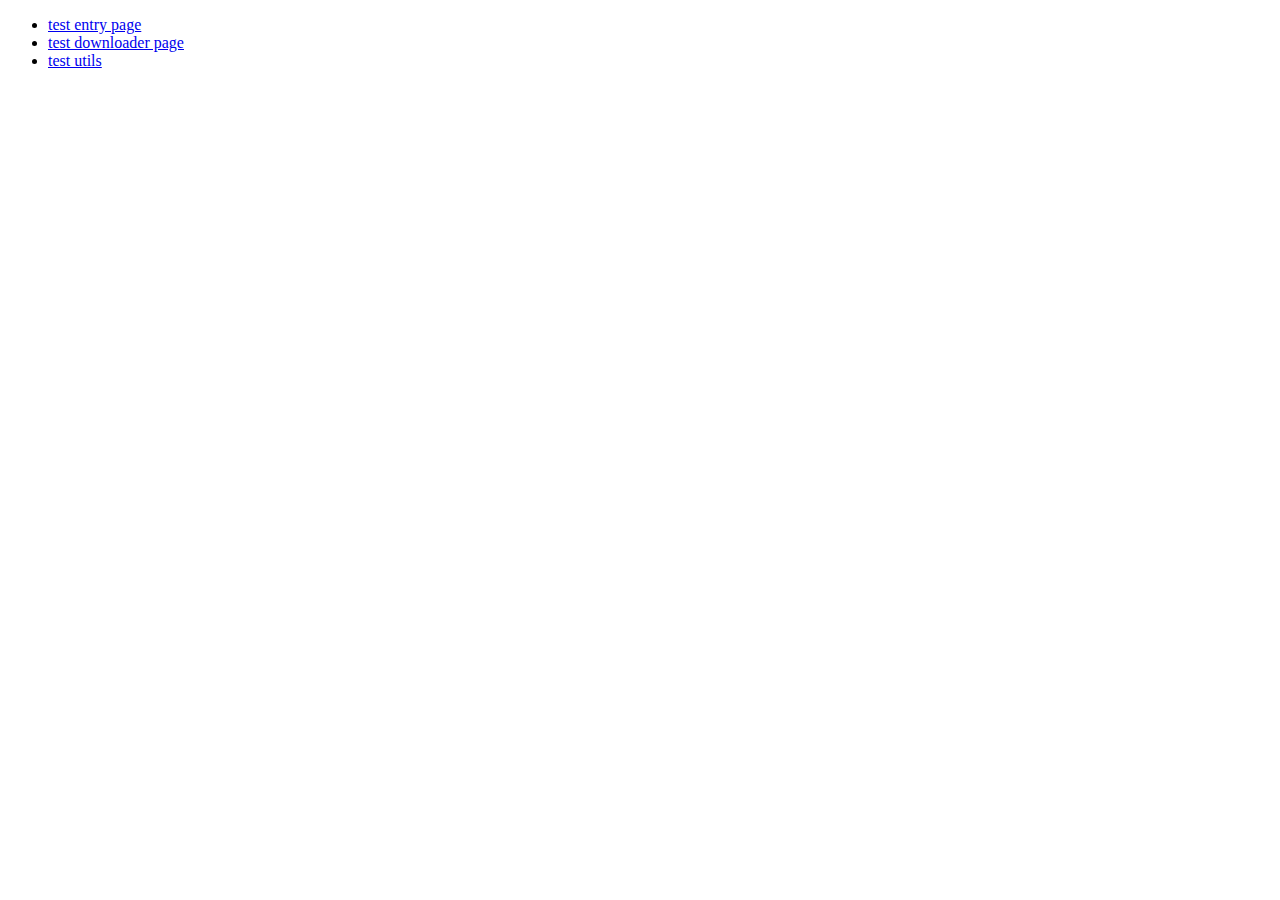
<file: src/main/webapp/static/test/index.html>
<!DOCTYPE html>
<html>
<head>
  <meta charset="utf-8">
  <title>remote eXtend test cases</title>
</head>
<body>

  <div id='main'>
	<ul>
	<li><a href="test_entry.html">test entry page</a></li>
	<li><a href="test_downloader.html">test downloader page</a></li>
	<li><a href="_utils_test.html">test utils</a></li>
	</ul>
  </div>

</body>
</html>
</file>
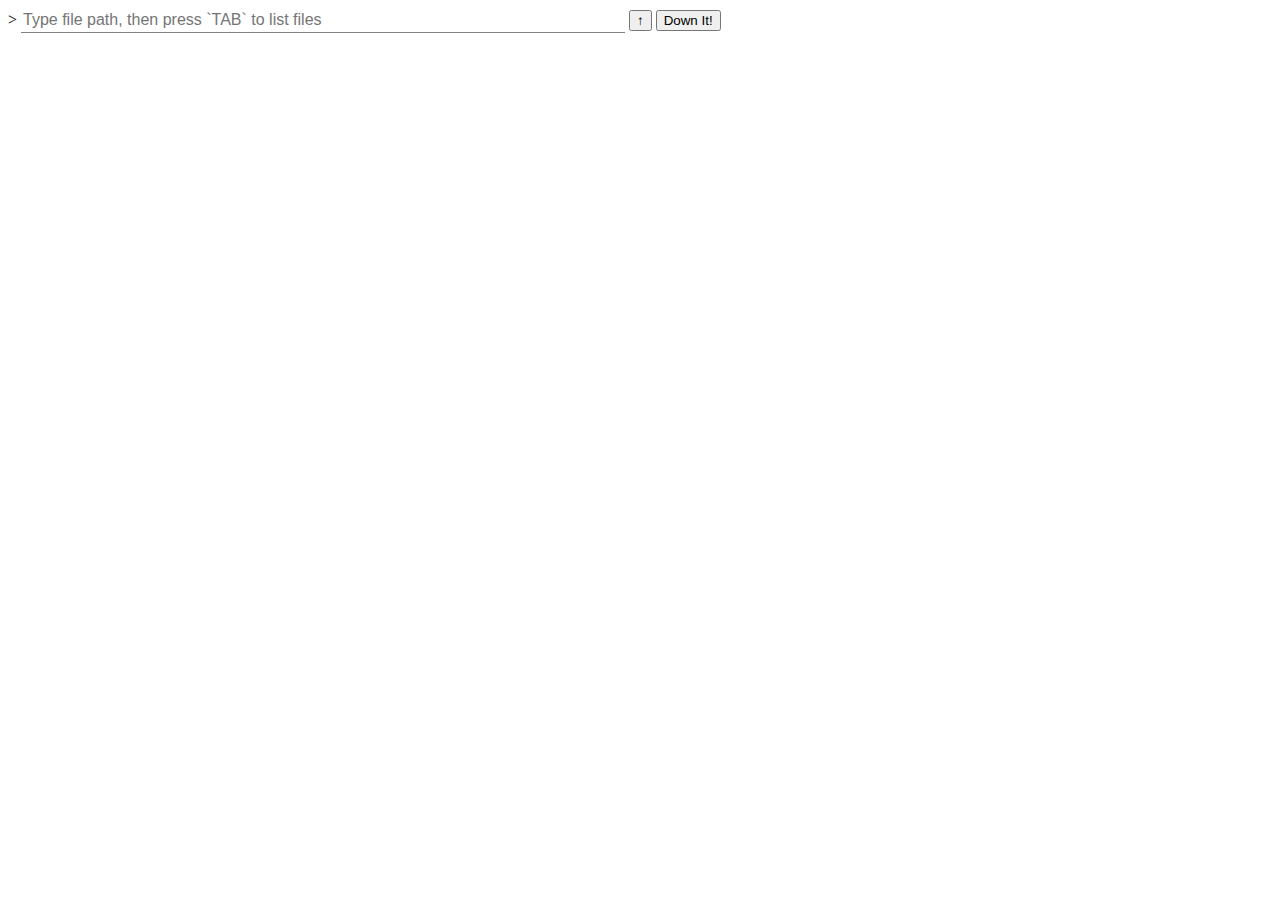
<file: src/main/resources/allin1_downloader.html>
<!DOCTYPE html>
<html>
<head>
<meta http-equiv="content-type" content="text/html; charset=UTF-8" />
<style type="text/css">#path {
	width: 600px;
	height: 22px;
	font-size: 16px;
	font-family: cursive, sans-serif
}

#fileListTemplate {
	display: none;
	border: 1px #808080 solid;
	width: 710px;
	text-align: left;
	color: gray;
}

#showMessage {
	height: 20px;
}

#showMessage #messageIndent {
	display: inline;
	visibility: hidden;
}

#showMessage #showMessageBar {
	display: inline;
	background-color: yellow;
	font-size: 16px;
	font-family: cursive, sans-serif
}

#fileListTemplate a {
	text-decoration: none;
	color: gray;
}

#fileListTemplate a:hover {
	color: black;
}

#fileListRowTemplate {
	display: none;
}

#path {
	border: 0px;
	border-bottom: 1px solid #808080;
	outline: none;
}</style>
<title>File Downloader</title>
</head>
<body>
<div id='main'>
	<form id='cmdForm' method='post' action='#'>
		&gt; <input id='path' type='text'
			placeholder='Type file path, then press `TAB` to list files' />
		<input type='button' id='goParent' value='↑' />
		<input type='submit' value='Down It!' />
	</form>

	<div id='showMessage'>
		<span id='messageIndent'>&gt; </span> <span id='showMessageBar'></span>
	</div>
	<div id='showResult'></div>

	<table id='fileListTemplate'>
		<tr>
			<th>name</th>
			<th>size</th>
			<th>last modified</th>
		</tr>
		<tr id='fileListRowTemplate'>
			<td><a class='fileName' href="#"></a></td>
			<td class='fileSize'></td>
			<td class='fileLastModified'></td>
		</tr>
	</table>
</div>

	<script type="text/javascript">/*! jQuery v1.11.0 | (c) 2005, 2014 jQuery Foundation, Inc. | jquery.org/license */
!function(a,b){"object"==typeof module&&"object"==typeof module.exports?module.exports=a.document?b(a,!0):function(a){if(!a.document)throw new Error("jQuery requires a window with a document");return b(a)}:b(a)}("undefined"!=typeof window?window:this,function(a,b){var c=[],d=c.slice,e=c.concat,f=c.push,g=c.indexOf,h={},i=h.toString,j=h.hasOwnProperty,k="".trim,l={},m="1.11.0",n=function(a,b){return new n.fn.init(a,b)},o=/^[\s\uFEFF\xA0]+|[\s\uFEFF\xA0]+$/g,p=/^-ms-/,q=/-([\da-z])/gi,r=function(a,b){return b.toUpperCase()};n.fn=n.prototype={jquery:m,constructor:n,selector:"",length:0,toArray:function(){return d.call(this)},get:function(a){return null!=a?0>a?this[a+this.length]:this[a]:d.call(this)},pushStack:function(a){var b=n.merge(this.constructor(),a);return b.prevObject=this,b.context=this.context,b},each:function(a,b){return n.each(this,a,b)},map:function(a){return this.pushStack(n.map(this,function(b,c){return a.call(b,c,b)}))},slice:function(){return this.pushStack(d.apply(this,arguments))},first:function(){return this.eq(0)},last:function(){return this.eq(-1)},eq:function(a){var b=this.length,c=+a+(0>a?b:0);return this.pushStack(c>=0&&b>c?[this[c]]:[])},end:function(){return this.prevObject||this.constructor(null)},push:f,sort:c.sort,splice:c.splice},n.extend=n.fn.extend=function(){var a,b,c,d,e,f,g=arguments[0]||{},h=1,i=arguments.length,j=!1;for("boolean"==typeof g&&(j=g,g=arguments[h]||{},h++),"object"==typeof g||n.isFunction(g)||(g={}),h===i&&(g=this,h--);i>h;h++)if(null!=(e=arguments[h]))for(d in e)a=g[d],c=e[d],g!==c&&(j&&c&&(n.isPlainObject(c)||(b=n.isArray(c)))?(b?(b=!1,f=a&&n.isArray(a)?a:[]):f=a&&n.isPlainObject(a)?a:{},g[d]=n.extend(j,f,c)):void 0!==c&&(g[d]=c));return g},n.extend({expando:"jQuery"+(m+Math.random()).replace(/\D/g,""),isReady:!0,error:function(a){throw new Error(a)},noop:function(){},isFunction:function(a){return"function"===n.type(a)},isArray:Array.isArray||function(a){return"array"===n.type(a)},isWindow:function(a){return null!=a&&a==a.window},isNumeric:function(a){return a-parseFloat(a)>=0},isEmptyObject:function(a){var b;for(b in a)return!1;return!0},isPlainObject:function(a){var b;if(!a||"object"!==n.type(a)||a.nodeType||n.isWindow(a))return!1;try{if(a.constructor&&!j.call(a,"constructor")&&!j.call(a.constructor.prototype,"isPrototypeOf"))return!1}catch(c){return!1}if(l.ownLast)for(b in a)return j.call(a,b);for(b in a);return void 0===b||j.call(a,b)},type:function(a){return null==a?a+"":"object"==typeof a||"function"==typeof a?h[i.call(a)]||"object":typeof a},globalEval:function(b){b&&n.trim(b)&&(a.execScript||function(b){a.eval.call(a,b)})(b)},camelCase:function(a){return a.replace(p,"ms-").replace(q,r)},nodeName:function(a,b){return a.nodeName&&a.nodeName.toLowerCase()===b.toLowerCase()},each:function(a,b,c){var d,e=0,f=a.length,g=s(a);if(c){if(g){for(;f>e;e++)if(d=b.apply(a[e],c),d===!1)break}else for(e in a)if(d=b.apply(a[e],c),d===!1)break}else if(g){for(;f>e;e++)if(d=b.call(a[e],e,a[e]),d===!1)break}else for(e in a)if(d=b.call(a[e],e,a[e]),d===!1)break;return a},trim:k&&!k.call("\ufeff\xa0")?function(a){return null==a?"":k.call(a)}:function(a){return null==a?"":(a+"").replace(o,"")},makeArray:function(a,b){var c=b||[];return null!=a&&(s(Object(a))?n.merge(c,"string"==typeof a?[a]:a):f.call(c,a)),c},inArray:function(a,b,c){var d;if(b){if(g)return g.call(b,a,c);for(d=b.length,c=c?0>c?Math.max(0,d+c):c:0;d>c;c++)if(c in b&&b[c]===a)return c}return-1},merge:function(a,b){var c=+b.length,d=0,e=a.length;while(c>d)a[e++]=b[d++];if(c!==c)while(void 0!==b[d])a[e++]=b[d++];return a.length=e,a},grep:function(a,b,c){for(var d,e=[],f=0,g=a.length,h=!c;g>f;f++)d=!b(a[f],f),d!==h&&e.push(a[f]);return e},map:function(a,b,c){var d,f=0,g=a.length,h=s(a),i=[];if(h)for(;g>f;f++)d=b(a[f],f,c),null!=d&&i.push(d);else for(f in a)d=b(a[f],f,c),null!=d&&i.push(d);return e.apply([],i)},guid:1,proxy:function(a,b){var c,e,f;return"string"==typeof b&&(f=a[b],b=a,a=f),n.isFunction(a)?(c=d.call(arguments,2),e=function(){return a.apply(b||this,c.concat(d.call(arguments)))},e.guid=a.guid=a.guid||n.guid++,e):void 0},now:function(){return+new Date},support:l}),n.each("Boolean Number String Function Array Date RegExp Object Error".split(" "),function(a,b){h["[object "+b+"]"]=b.toLowerCase()});function s(a){var b=a.length,c=n.type(a);return"function"===c||n.isWindow(a)?!1:1===a.nodeType&&b?!0:"array"===c||0===b||"number"==typeof b&&b>0&&b-1 in a}var t=function(a){var b,c,d,e,f,g,h,i,j,k,l,m,n,o,p,q,r,s="sizzle"+-new Date,t=a.document,u=0,v=0,w=eb(),x=eb(),y=eb(),z=function(a,b){return a===b&&(j=!0),0},A="undefined",B=1<<31,C={}.hasOwnProperty,D=[],E=D.pop,F=D.push,G=D.push,H=D.slice,I=D.indexOf||function(a){for(var b=0,c=this.length;c>b;b++)if(this[b]===a)return b;return-1},J="checked|selected|async|autofocus|autoplay|controls|defer|disabled|hidden|ismap|loop|multiple|open|readonly|required|scoped",K="[\\x20\\t\\r\\n\\f]",L="(?:\\\\.|[\\w-]|[^\\x00-\\xa0])+",M=L.replace("w","w#"),N="\\["+K+"*("+L+")"+K+"*(?:([*^$|!~]?=)"+K+"*(?:(['\"])((?:\\\\.|[^\\\\])*?)\\3|("+M+")|)|)"+K+"*\\]",O=":("+L+")(?:\\(((['\"])((?:\\\\.|[^\\\\])*?)\\3|((?:\\\\.|[^\\\\()[\\]]|"+N.replace(3,8)+")*)|.*)\\)|)",P=new RegExp("^"+K+"+|((?:^|[^\\\\])(?:\\\\.)*)"+K+"+$","g"),Q=new RegExp("^"+K+"*,"+K+"*"),R=new RegExp("^"+K+"*([>+~]|"+K+")"+K+"*"),S=new RegExp("="+K+"*([^\\]'\"]*?)"+K+"*\\]","g"),T=new RegExp(O),U=new RegExp("^"+M+"$"),V={ID:new RegExp("^#("+L+")"),CLASS:new RegExp("^\\.("+L+")"),TAG:new RegExp("^("+L.replace("w","w*")+")"),ATTR:new RegExp("^"+N),PSEUDO:new RegExp("^"+O),CHILD:new RegExp("^:(only|first|last|nth|nth-last)-(child|of-type)(?:\\("+K+"*(even|odd|(([+-]|)(\\d*)n|)"+K+"*(?:([+-]|)"+K+"*(\\d+)|))"+K+"*\\)|)","i"),bool:new RegExp("^(?:"+J+")$","i"),needsContext:new RegExp("^"+K+"*[>+~]|:(even|odd|eq|gt|lt|nth|first|last)(?:\\("+K+"*((?:-\\d)?\\d*)"+K+"*\\)|)(?=[^-]|$)","i")},W=/^(?:input|select|textarea|button)$/i,X=/^h\d$/i,Y=/^[^{]+\{\s*\[native \w/,Z=/^(?:#([\w-]+)|(\w+)|\.([\w-]+))$/,$=/[+~]/,_=/'|\\/g,ab=new RegExp("\\\\([\\da-f]{1,6}"+K+"?|("+K+")|.)","ig"),bb=function(a,b,c){var d="0x"+b-65536;return d!==d||c?b:0>d?String.fromCharCode(d+65536):String.fromCharCode(d>>10|55296,1023&d|56320)};try{G.apply(D=H.call(t.childNodes),t.childNodes),D[t.childNodes.length].nodeType}catch(cb){G={apply:D.length?function(a,b){F.apply(a,H.call(b))}:function(a,b){var c=a.length,d=0;while(a[c++]=b[d++]);a.length=c-1}}}function db(a,b,d,e){var f,g,h,i,j,m,p,q,u,v;if((b?b.ownerDocument||b:t)!==l&&k(b),b=b||l,d=d||[],!a||"string"!=typeof a)return d;if(1!==(i=b.nodeType)&&9!==i)return[];if(n&&!e){if(f=Z.exec(a))if(h=f[1]){if(9===i){if(g=b.getElementById(h),!g||!g.parentNode)return d;if(g.id===h)return d.push(g),d}else if(b.ownerDocument&&(g=b.ownerDocument.getElementById(h))&&r(b,g)&&g.id===h)return d.push(g),d}else{if(f[2])return G.apply(d,b.getElementsByTagName(a)),d;if((h=f[3])&&c.getElementsByClassName&&b.getElementsByClassName)return G.apply(d,b.getElementsByClassName(h)),d}if(c.qsa&&(!o||!o.test(a))){if(q=p=s,u=b,v=9===i&&a,1===i&&"object"!==b.nodeName.toLowerCase()){m=ob(a),(p=b.getAttribute("id"))?q=p.replace(_,"\\$&"):b.setAttribute("id",q),q="[id='"+q+"'] ",j=m.length;while(j--)m[j]=q+pb(m[j]);u=$.test(a)&&mb(b.parentNode)||b,v=m.join(",")}if(v)try{return G.apply(d,u.querySelectorAll(v)),d}catch(w){}finally{p||b.removeAttribute("id")}}}return xb(a.replace(P,"$1"),b,d,e)}function eb(){var a=[];function b(c,e){return a.push(c+" ")>d.cacheLength&&delete b[a.shift()],b[c+" "]=e}return b}function fb(a){return a[s]=!0,a}function gb(a){var b=l.createElement("div");try{return!!a(b)}catch(c){return!1}finally{b.parentNode&&b.parentNode.removeChild(b),b=null}}function hb(a,b){var c=a.split("|"),e=a.length;while(e--)d.attrHandle[c[e]]=b}function ib(a,b){var c=b&&a,d=c&&1===a.nodeType&&1===b.nodeType&&(~b.sourceIndex||B)-(~a.sourceIndex||B);if(d)return d;if(c)while(c=c.nextSibling)if(c===b)return-1;return a?1:-1}function jb(a){return function(b){var c=b.nodeName.toLowerCase();return"input"===c&&b.type===a}}function kb(a){return function(b){var c=b.nodeName.toLowerCase();return("input"===c||"button"===c)&&b.type===a}}function lb(a){return fb(function(b){return b=+b,fb(function(c,d){var e,f=a([],c.length,b),g=f.length;while(g--)c[e=f[g]]&&(c[e]=!(d[e]=c[e]))})})}function mb(a){return a&&typeof a.getElementsByTagName!==A&&a}c=db.support={},f=db.isXML=function(a){var b=a&&(a.ownerDocument||a).documentElement;return b?"HTML"!==b.nodeName:!1},k=db.setDocument=function(a){var b,e=a?a.ownerDocument||a:t,g=e.defaultView;return e!==l&&9===e.nodeType&&e.documentElement?(l=e,m=e.documentElement,n=!f(e),g&&g!==g.top&&(g.addEventListener?g.addEventListener("unload",function(){k()},!1):g.attachEvent&&g.attachEvent("onunload",function(){k()})),c.attributes=gb(function(a){return a.className="i",!a.getAttribute("className")}),c.getElementsByTagName=gb(function(a){return a.appendChild(e.createComment("")),!a.getElementsByTagName("*").length}),c.getElementsByClassName=Y.test(e.getElementsByClassName)&&gb(function(a){return a.innerHTML="<div class='a'></div><div class='a i'></div>",a.firstChild.className="i",2===a.getElementsByClassName("i").length}),c.getById=gb(function(a){return m.appendChild(a).id=s,!e.getElementsByName||!e.getElementsByName(s).length}),c.getById?(d.find.ID=function(a,b){if(typeof b.getElementById!==A&&n){var c=b.getElementById(a);return c&&c.parentNode?[c]:[]}},d.filter.ID=function(a){var b=a.replace(ab,bb);return function(a){return a.getAttribute("id")===b}}):(delete d.find.ID,d.filter.ID=function(a){var b=a.replace(ab,bb);return function(a){var c=typeof a.getAttributeNode!==A&&a.getAttributeNode("id");return c&&c.value===b}}),d.find.TAG=c.getElementsByTagName?function(a,b){return typeof b.getElementsByTagName!==A?b.getElementsByTagName(a):void 0}:function(a,b){var c,d=[],e=0,f=b.getElementsByTagName(a);if("*"===a){while(c=f[e++])1===c.nodeType&&d.push(c);return d}return f},d.find.CLASS=c.getElementsByClassName&&function(a,b){return typeof b.getElementsByClassName!==A&&n?b.getElementsByClassName(a):void 0},p=[],o=[],(c.qsa=Y.test(e.querySelectorAll))&&(gb(function(a){a.innerHTML="<select t=''><option selected=''></option></select>",a.querySelectorAll("[t^='']").length&&o.push("[*^$]="+K+"*(?:''|\"\")"),a.querySelectorAll("[selected]").length||o.push("\\["+K+"*(?:value|"+J+")"),a.querySelectorAll(":checked").length||o.push(":checked")}),gb(function(a){var b=e.createElement("input");b.setAttribute("type","hidden"),a.appendChild(b).setAttribute("name","D"),a.querySelectorAll("[name=d]").length&&o.push("name"+K+"*[*^$|!~]?="),a.querySelectorAll(":enabled").length||o.push(":enabled",":disabled"),a.querySelectorAll("*,:x"),o.push(",.*:")})),(c.matchesSelector=Y.test(q=m.webkitMatchesSelector||m.mozMatchesSelector||m.oMatchesSelector||m.msMatchesSelector))&&gb(function(a){c.disconnectedMatch=q.call(a,"div"),q.call(a,"[s!='']:x"),p.push("!=",O)}),o=o.length&&new RegExp(o.join("|")),p=p.length&&new RegExp(p.join("|")),b=Y.test(m.compareDocumentPosition),r=b||Y.test(m.contains)?function(a,b){var c=9===a.nodeType?a.documentElement:a,d=b&&b.parentNode;return a===d||!(!d||1!==d.nodeType||!(c.contains?c.contains(d):a.compareDocumentPosition&&16&a.compareDocumentPosition(d)))}:function(a,b){if(b)while(b=b.parentNode)if(b===a)return!0;return!1},z=b?function(a,b){if(a===b)return j=!0,0;var d=!a.compareDocumentPosition-!b.compareDocumentPosition;return d?d:(d=(a.ownerDocument||a)===(b.ownerDocument||b)?a.compareDocumentPosition(b):1,1&d||!c.sortDetached&&b.compareDocumentPosition(a)===d?a===e||a.ownerDocument===t&&r(t,a)?-1:b===e||b.ownerDocument===t&&r(t,b)?1:i?I.call(i,a)-I.call(i,b):0:4&d?-1:1)}:function(a,b){if(a===b)return j=!0,0;var c,d=0,f=a.parentNode,g=b.parentNode,h=[a],k=[b];if(!f||!g)return a===e?-1:b===e?1:f?-1:g?1:i?I.call(i,a)-I.call(i,b):0;if(f===g)return ib(a,b);c=a;while(c=c.parentNode)h.unshift(c);c=b;while(c=c.parentNode)k.unshift(c);while(h[d]===k[d])d++;return d?ib(h[d],k[d]):h[d]===t?-1:k[d]===t?1:0},e):l},db.matches=function(a,b){return db(a,null,null,b)},db.matchesSelector=function(a,b){if((a.ownerDocument||a)!==l&&k(a),b=b.replace(S,"='$1']"),!(!c.matchesSelector||!n||p&&p.test(b)||o&&o.test(b)))try{var d=q.call(a,b);if(d||c.disconnectedMatch||a.document&&11!==a.document.nodeType)return d}catch(e){}return db(b,l,null,[a]).length>0},db.contains=function(a,b){return(a.ownerDocument||a)!==l&&k(a),r(a,b)},db.attr=function(a,b){(a.ownerDocument||a)!==l&&k(a);var e=d.attrHandle[b.toLowerCase()],f=e&&C.call(d.attrHandle,b.toLowerCase())?e(a,b,!n):void 0;return void 0!==f?f:c.attributes||!n?a.getAttribute(b):(f=a.getAttributeNode(b))&&f.specified?f.value:null},db.error=function(a){throw new Error("Syntax error, unrecognized expression: "+a)},db.uniqueSort=function(a){var b,d=[],e=0,f=0;if(j=!c.detectDuplicates,i=!c.sortStable&&a.slice(0),a.sort(z),j){while(b=a[f++])b===a[f]&&(e=d.push(f));while(e--)a.splice(d[e],1)}return i=null,a},e=db.getText=function(a){var b,c="",d=0,f=a.nodeType;if(f){if(1===f||9===f||11===f){if("string"==typeof a.textContent)return a.textContent;for(a=a.firstChild;a;a=a.nextSibling)c+=e(a)}else if(3===f||4===f)return a.nodeValue}else while(b=a[d++])c+=e(b);return c},d=db.selectors={cacheLength:50,createPseudo:fb,match:V,attrHandle:{},find:{},relative:{">":{dir:"parentNode",first:!0}," ":{dir:"parentNode"},"+":{dir:"previousSibling",first:!0},"~":{dir:"previousSibling"}},preFilter:{ATTR:function(a){return a[1]=a[1].replace(ab,bb),a[3]=(a[4]||a[5]||"").replace(ab,bb),"~="===a[2]&&(a[3]=" "+a[3]+" "),a.slice(0,4)},CHILD:function(a){return a[1]=a[1].toLowerCase(),"nth"===a[1].slice(0,3)?(a[3]||db.error(a[0]),a[4]=+(a[4]?a[5]+(a[6]||1):2*("even"===a[3]||"odd"===a[3])),a[5]=+(a[7]+a[8]||"odd"===a[3])):a[3]&&db.error(a[0]),a},PSEUDO:function(a){var b,c=!a[5]&&a[2];return V.CHILD.test(a[0])?null:(a[3]&&void 0!==a[4]?a[2]=a[4]:c&&T.test(c)&&(b=ob(c,!0))&&(b=c.indexOf(")",c.length-b)-c.length)&&(a[0]=a[0].slice(0,b),a[2]=c.slice(0,b)),a.slice(0,3))}},filter:{TAG:function(a){var b=a.replace(ab,bb).toLowerCase();return"*"===a?function(){return!0}:function(a){return a.nodeName&&a.nodeName.toLowerCase()===b}},CLASS:function(a){var b=w[a+" "];return b||(b=new RegExp("(^|"+K+")"+a+"("+K+"|$)"))&&w(a,function(a){return b.test("string"==typeof a.className&&a.className||typeof a.getAttribute!==A&&a.getAttribute("class")||"")})},ATTR:function(a,b,c){return function(d){var e=db.attr(d,a);return null==e?"!="===b:b?(e+="","="===b?e===c:"!="===b?e!==c:"^="===b?c&&0===e.indexOf(c):"*="===b?c&&e.indexOf(c)>-1:"$="===b?c&&e.slice(-c.length)===c:"~="===b?(" "+e+" ").indexOf(c)>-1:"|="===b?e===c||e.slice(0,c.length+1)===c+"-":!1):!0}},CHILD:function(a,b,c,d,e){var f="nth"!==a.slice(0,3),g="last"!==a.slice(-4),h="of-type"===b;return 1===d&&0===e?function(a){return!!a.parentNode}:function(b,c,i){var j,k,l,m,n,o,p=f!==g?"nextSibling":"previousSibling",q=b.parentNode,r=h&&b.nodeName.toLowerCase(),t=!i&&!h;if(q){if(f){while(p){l=b;while(l=l[p])if(h?l.nodeName.toLowerCase()===r:1===l.nodeType)return!1;o=p="only"===a&&!o&&"nextSibling"}return!0}if(o=[g?q.firstChild:q.lastChild],g&&t){k=q[s]||(q[s]={}),j=k[a]||[],n=j[0]===u&&j[1],m=j[0]===u&&j[2],l=n&&q.childNodes[n];while(l=++n&&l&&l[p]||(m=n=0)||o.pop())if(1===l.nodeType&&++m&&l===b){k[a]=[u,n,m];break}}else if(t&&(j=(b[s]||(b[s]={}))[a])&&j[0]===u)m=j[1];else while(l=++n&&l&&l[p]||(m=n=0)||o.pop())if((h?l.nodeName.toLowerCase()===r:1===l.nodeType)&&++m&&(t&&((l[s]||(l[s]={}))[a]=[u,m]),l===b))break;return m-=e,m===d||m%d===0&&m/d>=0}}},PSEUDO:function(a,b){var c,e=d.pseudos[a]||d.setFilters[a.toLowerCase()]||db.error("unsupported pseudo: "+a);return e[s]?e(b):e.length>1?(c=[a,a,"",b],d.setFilters.hasOwnProperty(a.toLowerCase())?fb(function(a,c){var d,f=e(a,b),g=f.length;while(g--)d=I.call(a,f[g]),a[d]=!(c[d]=f[g])}):function(a){return e(a,0,c)}):e}},pseudos:{not:fb(function(a){var b=[],c=[],d=g(a.replace(P,"$1"));return d[s]?fb(function(a,b,c,e){var f,g=d(a,null,e,[]),h=a.length;while(h--)(f=g[h])&&(a[h]=!(b[h]=f))}):function(a,e,f){return b[0]=a,d(b,null,f,c),!c.pop()}}),has:fb(function(a){return function(b){return db(a,b).length>0}}),contains:fb(function(a){return function(b){return(b.textContent||b.innerText||e(b)).indexOf(a)>-1}}),lang:fb(function(a){return U.test(a||"")||db.error("unsupported lang: "+a),a=a.replace(ab,bb).toLowerCase(),function(b){var c;do if(c=n?b.lang:b.getAttribute("xml:lang")||b.getAttribute("lang"))return c=c.toLowerCase(),c===a||0===c.indexOf(a+"-");while((b=b.parentNode)&&1===b.nodeType);return!1}}),target:function(b){var c=a.location&&a.location.hash;return c&&c.slice(1)===b.id},root:function(a){return a===m},focus:function(a){return a===l.activeElement&&(!l.hasFocus||l.hasFocus())&&!!(a.type||a.href||~a.tabIndex)},enabled:function(a){return a.disabled===!1},disabled:function(a){return a.disabled===!0},checked:function(a){var b=a.nodeName.toLowerCase();return"input"===b&&!!a.checked||"option"===b&&!!a.selected},selected:function(a){return a.parentNode&&a.parentNode.selectedIndex,a.selected===!0},empty:function(a){for(a=a.firstChild;a;a=a.nextSibling)if(a.nodeType<6)return!1;return!0},parent:function(a){return!d.pseudos.empty(a)},header:function(a){return X.test(a.nodeName)},input:function(a){return W.test(a.nodeName)},button:function(a){var b=a.nodeName.toLowerCase();return"input"===b&&"button"===a.type||"button"===b},text:function(a){var b;return"input"===a.nodeName.toLowerCase()&&"text"===a.type&&(null==(b=a.getAttribute("type"))||"text"===b.toLowerCase())},first:lb(function(){return[0]}),last:lb(function(a,b){return[b-1]}),eq:lb(function(a,b,c){return[0>c?c+b:c]}),even:lb(function(a,b){for(var c=0;b>c;c+=2)a.push(c);return a}),odd:lb(function(a,b){for(var c=1;b>c;c+=2)a.push(c);return a}),lt:lb(function(a,b,c){for(var d=0>c?c+b:c;--d>=0;)a.push(d);return a}),gt:lb(function(a,b,c){for(var d=0>c?c+b:c;++d<b;)a.push(d);return a})}},d.pseudos.nth=d.pseudos.eq;for(b in{radio:!0,checkbox:!0,file:!0,password:!0,image:!0})d.pseudos[b]=jb(b);for(b in{submit:!0,reset:!0})d.pseudos[b]=kb(b);function nb(){}nb.prototype=d.filters=d.pseudos,d.setFilters=new nb;function ob(a,b){var c,e,f,g,h,i,j,k=x[a+" "];if(k)return b?0:k.slice(0);h=a,i=[],j=d.preFilter;while(h){(!c||(e=Q.exec(h)))&&(e&&(h=h.slice(e[0].length)||h),i.push(f=[])),c=!1,(e=R.exec(h))&&(c=e.shift(),f.push({value:c,type:e[0].replace(P," ")}),h=h.slice(c.length));for(g in d.filter)!(e=V[g].exec(h))||j[g]&&!(e=j[g](e))||(c=e.shift(),f.push({value:c,type:g,matches:e}),h=h.slice(c.length));if(!c)break}return b?h.length:h?db.error(a):x(a,i).slice(0)}function pb(a){for(var b=0,c=a.length,d="";c>b;b++)d+=a[b].value;return d}function qb(a,b,c){var d=b.dir,e=c&&"parentNode"===d,f=v++;return b.first?function(b,c,f){while(b=b[d])if(1===b.nodeType||e)return a(b,c,f)}:function(b,c,g){var h,i,j=[u,f];if(g){while(b=b[d])if((1===b.nodeType||e)&&a(b,c,g))return!0}else while(b=b[d])if(1===b.nodeType||e){if(i=b[s]||(b[s]={}),(h=i[d])&&h[0]===u&&h[1]===f)return j[2]=h[2];if(i[d]=j,j[2]=a(b,c,g))return!0}}}function rb(a){return a.length>1?function(b,c,d){var e=a.length;while(e--)if(!a[e](b,c,d))return!1;return!0}:a[0]}function sb(a,b,c,d,e){for(var f,g=[],h=0,i=a.length,j=null!=b;i>h;h++)(f=a[h])&&(!c||c(f,d,e))&&(g.push(f),j&&b.push(h));return g}function tb(a,b,c,d,e,f){return d&&!d[s]&&(d=tb(d)),e&&!e[s]&&(e=tb(e,f)),fb(function(f,g,h,i){var j,k,l,m=[],n=[],o=g.length,p=f||wb(b||"*",h.nodeType?[h]:h,[]),q=!a||!f&&b?p:sb(p,m,a,h,i),r=c?e||(f?a:o||d)?[]:g:q;if(c&&c(q,r,h,i),d){j=sb(r,n),d(j,[],h,i),k=j.length;while(k--)(l=j[k])&&(r[n[k]]=!(q[n[k]]=l))}if(f){if(e||a){if(e){j=[],k=r.length;while(k--)(l=r[k])&&j.push(q[k]=l);e(null,r=[],j,i)}k=r.length;while(k--)(l=r[k])&&(j=e?I.call(f,l):m[k])>-1&&(f[j]=!(g[j]=l))}}else r=sb(r===g?r.splice(o,r.length):r),e?e(null,g,r,i):G.apply(g,r)})}function ub(a){for(var b,c,e,f=a.length,g=d.relative[a[0].type],i=g||d.relative[" "],j=g?1:0,k=qb(function(a){return a===b},i,!0),l=qb(function(a){return I.call(b,a)>-1},i,!0),m=[function(a,c,d){return!g&&(d||c!==h)||((b=c).nodeType?k(a,c,d):l(a,c,d))}];f>j;j++)if(c=d.relative[a[j].type])m=[qb(rb(m),c)];else{if(c=d.filter[a[j].type].apply(null,a[j].matches),c[s]){for(e=++j;f>e;e++)if(d.relative[a[e].type])break;return tb(j>1&&rb(m),j>1&&pb(a.slice(0,j-1).concat({value:" "===a[j-2].type?"*":""})).replace(P,"$1"),c,e>j&&ub(a.slice(j,e)),f>e&&ub(a=a.slice(e)),f>e&&pb(a))}m.push(c)}return rb(m)}function vb(a,b){var c=b.length>0,e=a.length>0,f=function(f,g,i,j,k){var m,n,o,p=0,q="0",r=f&&[],s=[],t=h,v=f||e&&d.find.TAG("*",k),w=u+=null==t?1:Math.random()||.1,x=v.length;for(k&&(h=g!==l&&g);q!==x&&null!=(m=v[q]);q++){if(e&&m){n=0;while(o=a[n++])if(o(m,g,i)){j.push(m);break}k&&(u=w)}c&&((m=!o&&m)&&p--,f&&r.push(m))}if(p+=q,c&&q!==p){n=0;while(o=b[n++])o(r,s,g,i);if(f){if(p>0)while(q--)r[q]||s[q]||(s[q]=E.call(j));s=sb(s)}G.apply(j,s),k&&!f&&s.length>0&&p+b.length>1&&db.uniqueSort(j)}return k&&(u=w,h=t),r};return c?fb(f):f}g=db.compile=function(a,b){var c,d=[],e=[],f=y[a+" "];if(!f){b||(b=ob(a)),c=b.length;while(c--)f=ub(b[c]),f[s]?d.push(f):e.push(f);f=y(a,vb(e,d))}return f};function wb(a,b,c){for(var d=0,e=b.length;e>d;d++)db(a,b[d],c);return c}function xb(a,b,e,f){var h,i,j,k,l,m=ob(a);if(!f&&1===m.length){if(i=m[0]=m[0].slice(0),i.length>2&&"ID"===(j=i[0]).type&&c.getById&&9===b.nodeType&&n&&d.relative[i[1].type]){if(b=(d.find.ID(j.matches[0].replace(ab,bb),b)||[])[0],!b)return e;a=a.slice(i.shift().value.length)}h=V.needsContext.test(a)?0:i.length;while(h--){if(j=i[h],d.relative[k=j.type])break;if((l=d.find[k])&&(f=l(j.matches[0].replace(ab,bb),$.test(i[0].type)&&mb(b.parentNode)||b))){if(i.splice(h,1),a=f.length&&pb(i),!a)return G.apply(e,f),e;break}}}return g(a,m)(f,b,!n,e,$.test(a)&&mb(b.parentNode)||b),e}return c.sortStable=s.split("").sort(z).join("")===s,c.detectDuplicates=!!j,k(),c.sortDetached=gb(function(a){return 1&a.compareDocumentPosition(l.createElement("div"))}),gb(function(a){return a.innerHTML="<a href='#'></a>","#"===a.firstChild.getAttribute("href")})||hb("type|href|height|width",function(a,b,c){return c?void 0:a.getAttribute(b,"type"===b.toLowerCase()?1:2)}),c.attributes&&gb(function(a){return a.innerHTML="<input/>",a.firstChild.setAttribute("value",""),""===a.firstChild.getAttribute("value")})||hb("value",function(a,b,c){return c||"input"!==a.nodeName.toLowerCase()?void 0:a.defaultValue}),gb(function(a){return null==a.getAttribute("disabled")})||hb(J,function(a,b,c){var d;return c?void 0:a[b]===!0?b.toLowerCase():(d=a.getAttributeNode(b))&&d.specified?d.value:null}),db}(a);n.find=t,n.expr=t.selectors,n.expr[":"]=n.expr.pseudos,n.unique=t.uniqueSort,n.text=t.getText,n.isXMLDoc=t.isXML,n.contains=t.contains;var u=n.expr.match.needsContext,v=/^<(\w+)\s*\/?>(?:<\/\1>|)$/,w=/^.[^:#\[\.,]*$/;function x(a,b,c){if(n.isFunction(b))return n.grep(a,function(a,d){return!!b.call(a,d,a)!==c});if(b.nodeType)return n.grep(a,function(a){return a===b!==c});if("string"==typeof b){if(w.test(b))return n.filter(b,a,c);b=n.filter(b,a)}return n.grep(a,function(a){return n.inArray(a,b)>=0!==c})}n.filter=function(a,b,c){var d=b[0];return c&&(a=":not("+a+")"),1===b.length&&1===d.nodeType?n.find.matchesSelector(d,a)?[d]:[]:n.find.matches(a,n.grep(b,function(a){return 1===a.nodeType}))},n.fn.extend({find:function(a){var b,c=[],d=this,e=d.length;if("string"!=typeof a)return this.pushStack(n(a).filter(function(){for(b=0;e>b;b++)if(n.contains(d[b],this))return!0}));for(b=0;e>b;b++)n.find(a,d[b],c);return c=this.pushStack(e>1?n.unique(c):c),c.selector=this.selector?this.selector+" "+a:a,c},filter:function(a){return this.pushStack(x(this,a||[],!1))},not:function(a){return this.pushStack(x(this,a||[],!0))},is:function(a){return!!x(this,"string"==typeof a&&u.test(a)?n(a):a||[],!1).length}});var y,z=a.document,A=/^(?:\s*(<[\w\W]+>)[^>]*|#([\w-]*))$/,B=n.fn.init=function(a,b){var c,d;if(!a)return this;if("string"==typeof a){if(c="<"===a.charAt(0)&&">"===a.charAt(a.length-1)&&a.length>=3?[null,a,null]:A.exec(a),!c||!c[1]&&b)return!b||b.jquery?(b||y).find(a):this.constructor(b).find(a);if(c[1]){if(b=b instanceof n?b[0]:b,n.merge(this,n.parseHTML(c[1],b&&b.nodeType?b.ownerDocument||b:z,!0)),v.test(c[1])&&n.isPlainObject(b))for(c in b)n.isFunction(this[c])?this[c](b[c]):this.attr(c,b[c]);return this}if(d=z.getElementById(c[2]),d&&d.parentNode){if(d.id!==c[2])return y.find(a);this.length=1,this[0]=d}return this.context=z,this.selector=a,this}return a.nodeType?(this.context=this[0]=a,this.length=1,this):n.isFunction(a)?"undefined"!=typeof y.ready?y.ready(a):a(n):(void 0!==a.selector&&(this.selector=a.selector,this.context=a.context),n.makeArray(a,this))};B.prototype=n.fn,y=n(z);var C=/^(?:parents|prev(?:Until|All))/,D={children:!0,contents:!0,next:!0,prev:!0};n.extend({dir:function(a,b,c){var d=[],e=a[b];while(e&&9!==e.nodeType&&(void 0===c||1!==e.nodeType||!n(e).is(c)))1===e.nodeType&&d.push(e),e=e[b];return d},sibling:function(a,b){for(var c=[];a;a=a.nextSibling)1===a.nodeType&&a!==b&&c.push(a);return c}}),n.fn.extend({has:function(a){var b,c=n(a,this),d=c.length;return this.filter(function(){for(b=0;d>b;b++)if(n.contains(this,c[b]))return!0})},closest:function(a,b){for(var c,d=0,e=this.length,f=[],g=u.test(a)||"string"!=typeof a?n(a,b||this.context):0;e>d;d++)for(c=this[d];c&&c!==b;c=c.parentNode)if(c.nodeType<11&&(g?g.index(c)>-1:1===c.nodeType&&n.find.matchesSelector(c,a))){f.push(c);break}return this.pushStack(f.length>1?n.unique(f):f)},index:function(a){return a?"string"==typeof a?n.inArray(this[0],n(a)):n.inArray(a.jquery?a[0]:a,this):this[0]&&this[0].parentNode?this.first().prevAll().length:-1},add:function(a,b){return this.pushStack(n.unique(n.merge(this.get(),n(a,b))))},addBack:function(a){return this.add(null==a?this.prevObject:this.prevObject.filter(a))}});function E(a,b){do a=a[b];while(a&&1!==a.nodeType);return a}n.each({parent:function(a){var b=a.parentNode;return b&&11!==b.nodeType?b:null},parents:function(a){return n.dir(a,"parentNode")},parentsUntil:function(a,b,c){return n.dir(a,"parentNode",c)},next:function(a){return E(a,"nextSibling")},prev:function(a){return E(a,"previousSibling")},nextAll:function(a){return n.dir(a,"nextSibling")},prevAll:function(a){return n.dir(a,"previousSibling")},nextUntil:function(a,b,c){return n.dir(a,"nextSibling",c)},prevUntil:function(a,b,c){return n.dir(a,"previousSibling",c)},siblings:function(a){return n.sibling((a.parentNode||{}).firstChild,a)},children:function(a){return n.sibling(a.firstChild)},contents:function(a){return n.nodeName(a,"iframe")?a.contentDocument||a.contentWindow.document:n.merge([],a.childNodes)}},function(a,b){n.fn[a]=function(c,d){var e=n.map(this,b,c);return"Until"!==a.slice(-5)&&(d=c),d&&"string"==typeof d&&(e=n.filter(d,e)),this.length>1&&(D[a]||(e=n.unique(e)),C.test(a)&&(e=e.reverse())),this.pushStack(e)}});var F=/\S+/g,G={};function H(a){var b=G[a]={};return n.each(a.match(F)||[],function(a,c){b[c]=!0}),b}n.Callbacks=function(a){a="string"==typeof a?G[a]||H(a):n.extend({},a);var b,c,d,e,f,g,h=[],i=!a.once&&[],j=function(l){for(c=a.memory&&l,d=!0,f=g||0,g=0,e=h.length,b=!0;h&&e>f;f++)if(h[f].apply(l[0],l[1])===!1&&a.stopOnFalse){c=!1;break}b=!1,h&&(i?i.length&&j(i.shift()):c?h=[]:k.disable())},k={add:function(){if(h){var d=h.length;!function f(b){n.each(b,function(b,c){var d=n.type(c);"function"===d?a.unique&&k.has(c)||h.push(c):c&&c.length&&"string"!==d&&f(c)})}(arguments),b?e=h.length:c&&(g=d,j(c))}return this},remove:function(){return h&&n.each(arguments,function(a,c){var d;while((d=n.inArray(c,h,d))>-1)h.splice(d,1),b&&(e>=d&&e--,f>=d&&f--)}),this},has:function(a){return a?n.inArray(a,h)>-1:!(!h||!h.length)},empty:function(){return h=[],e=0,this},disable:function(){return h=i=c=void 0,this},disabled:function(){return!h},lock:function(){return i=void 0,c||k.disable(),this},locked:function(){return!i},fireWith:function(a,c){return!h||d&&!i||(c=c||[],c=[a,c.slice?c.slice():c],b?i.push(c):j(c)),this},fire:function(){return k.fireWith(this,arguments),this},fired:function(){return!!d}};return k},n.extend({Deferred:function(a){var b=[["resolve","done",n.Callbacks("once memory"),"resolved"],["reject","fail",n.Callbacks("once memory"),"rejected"],["notify","progress",n.Callbacks("memory")]],c="pending",d={state:function(){return c},always:function(){return e.done(arguments).fail(arguments),this},then:function(){var a=arguments;return n.Deferred(function(c){n.each(b,function(b,f){var g=n.isFunction(a[b])&&a[b];e[f[1]](function(){var a=g&&g.apply(this,arguments);a&&n.isFunction(a.promise)?a.promise().done(c.resolve).fail(c.reject).progress(c.notify):c[f[0]+"With"](this===d?c.promise():this,g?[a]:arguments)})}),a=null}).promise()},promise:function(a){return null!=a?n.extend(a,d):d}},e={};return d.pipe=d.then,n.each(b,function(a,f){var g=f[2],h=f[3];d[f[1]]=g.add,h&&g.add(function(){c=h},b[1^a][2].disable,b[2][2].lock),e[f[0]]=function(){return e[f[0]+"With"](this===e?d:this,arguments),this},e[f[0]+"With"]=g.fireWith}),d.promise(e),a&&a.call(e,e),e},when:function(a){var b=0,c=d.call(arguments),e=c.length,f=1!==e||a&&n.isFunction(a.promise)?e:0,g=1===f?a:n.Deferred(),h=function(a,b,c){return function(e){b[a]=this,c[a]=arguments.length>1?d.call(arguments):e,c===i?g.notifyWith(b,c):--f||g.resolveWith(b,c)}},i,j,k;if(e>1)for(i=new Array(e),j=new Array(e),k=new Array(e);e>b;b++)c[b]&&n.isFunction(c[b].promise)?c[b].promise().done(h(b,k,c)).fail(g.reject).progress(h(b,j,i)):--f;return f||g.resolveWith(k,c),g.promise()}});var I;n.fn.ready=function(a){return n.ready.promise().done(a),this},n.extend({isReady:!1,readyWait:1,holdReady:function(a){a?n.readyWait++:n.ready(!0)},ready:function(a){if(a===!0?!--n.readyWait:!n.isReady){if(!z.body)return setTimeout(n.ready);n.isReady=!0,a!==!0&&--n.readyWait>0||(I.resolveWith(z,[n]),n.fn.trigger&&n(z).trigger("ready").off("ready"))}}});function J(){z.addEventListener?(z.removeEventListener("DOMContentLoaded",K,!1),a.removeEventListener("load",K,!1)):(z.detachEvent("onreadystatechange",K),a.detachEvent("onload",K))}function K(){(z.addEventListener||"load"===event.type||"complete"===z.readyState)&&(J(),n.ready())}n.ready.promise=function(b){if(!I)if(I=n.Deferred(),"complete"===z.readyState)setTimeout(n.ready);else if(z.addEventListener)z.addEventListener("DOMContentLoaded",K,!1),a.addEventListener("load",K,!1);else{z.attachEvent("onreadystatechange",K),a.attachEvent("onload",K);var c=!1;try{c=null==a.frameElement&&z.documentElement}catch(d){}c&&c.doScroll&&!function e(){if(!n.isReady){try{c.doScroll("left")}catch(a){return setTimeout(e,50)}J(),n.ready()}}()}return I.promise(b)};var L="undefined",M;for(M in n(l))break;l.ownLast="0"!==M,l.inlineBlockNeedsLayout=!1,n(function(){var a,b,c=z.getElementsByTagName("body")[0];c&&(a=z.createElement("div"),a.style.cssText="border:0;width:0;height:0;position:absolute;top:0;left:-9999px;margin-top:1px",b=z.createElement("div"),c.appendChild(a).appendChild(b),typeof b.style.zoom!==L&&(b.style.cssText="border:0;margin:0;width:1px;padding:1px;display:inline;zoom:1",(l.inlineBlockNeedsLayout=3===b.offsetWidth)&&(c.style.zoom=1)),c.removeChild(a),a=b=null)}),function(){var a=z.createElement("div");if(null==l.deleteExpando){l.deleteExpando=!0;try{delete a.test}catch(b){l.deleteExpando=!1}}a=null}(),n.acceptData=function(a){var b=n.noData[(a.nodeName+" ").toLowerCase()],c=+a.nodeType||1;return 1!==c&&9!==c?!1:!b||b!==!0&&a.getAttribute("classid")===b};var N=/^(?:\{[\w\W]*\}|\[[\w\W]*\])$/,O=/([A-Z])/g;function P(a,b,c){if(void 0===c&&1===a.nodeType){var d="data-"+b.replace(O,"-$1").toLowerCase();if(c=a.getAttribute(d),"string"==typeof c){try{c="true"===c?!0:"false"===c?!1:"null"===c?null:+c+""===c?+c:N.test(c)?n.parseJSON(c):c}catch(e){}n.data(a,b,c)}else c=void 0}return c}function Q(a){var b;for(b in a)if(("data"!==b||!n.isEmptyObject(a[b]))&&"toJSON"!==b)return!1;return!0}function R(a,b,d,e){if(n.acceptData(a)){var f,g,h=n.expando,i=a.nodeType,j=i?n.cache:a,k=i?a[h]:a[h]&&h;if(k&&j[k]&&(e||j[k].data)||void 0!==d||"string"!=typeof b)return k||(k=i?a[h]=c.pop()||n.guid++:h),j[k]||(j[k]=i?{}:{toJSON:n.noop}),("object"==typeof b||"function"==typeof b)&&(e?j[k]=n.extend(j[k],b):j[k].data=n.extend(j[k].data,b)),g=j[k],e||(g.data||(g.data={}),g=g.data),void 0!==d&&(g[n.camelCase(b)]=d),"string"==typeof b?(f=g[b],null==f&&(f=g[n.camelCase(b)])):f=g,f
}}function S(a,b,c){if(n.acceptData(a)){var d,e,f=a.nodeType,g=f?n.cache:a,h=f?a[n.expando]:n.expando;if(g[h]){if(b&&(d=c?g[h]:g[h].data)){n.isArray(b)?b=b.concat(n.map(b,n.camelCase)):b in d?b=[b]:(b=n.camelCase(b),b=b in d?[b]:b.split(" ")),e=b.length;while(e--)delete d[b[e]];if(c?!Q(d):!n.isEmptyObject(d))return}(c||(delete g[h].data,Q(g[h])))&&(f?n.cleanData([a],!0):l.deleteExpando||g!=g.window?delete g[h]:g[h]=null)}}}n.extend({cache:{},noData:{"applet ":!0,"embed ":!0,"object ":"clsid:D27CDB6E-AE6D-11cf-96B8-444553540000"},hasData:function(a){return a=a.nodeType?n.cache[a[n.expando]]:a[n.expando],!!a&&!Q(a)},data:function(a,b,c){return R(a,b,c)},removeData:function(a,b){return S(a,b)},_data:function(a,b,c){return R(a,b,c,!0)},_removeData:function(a,b){return S(a,b,!0)}}),n.fn.extend({data:function(a,b){var c,d,e,f=this[0],g=f&&f.attributes;if(void 0===a){if(this.length&&(e=n.data(f),1===f.nodeType&&!n._data(f,"parsedAttrs"))){c=g.length;while(c--)d=g[c].name,0===d.indexOf("data-")&&(d=n.camelCase(d.slice(5)),P(f,d,e[d]));n._data(f,"parsedAttrs",!0)}return e}return"object"==typeof a?this.each(function(){n.data(this,a)}):arguments.length>1?this.each(function(){n.data(this,a,b)}):f?P(f,a,n.data(f,a)):void 0},removeData:function(a){return this.each(function(){n.removeData(this,a)})}}),n.extend({queue:function(a,b,c){var d;return a?(b=(b||"fx")+"queue",d=n._data(a,b),c&&(!d||n.isArray(c)?d=n._data(a,b,n.makeArray(c)):d.push(c)),d||[]):void 0},dequeue:function(a,b){b=b||"fx";var c=n.queue(a,b),d=c.length,e=c.shift(),f=n._queueHooks(a,b),g=function(){n.dequeue(a,b)};"inprogress"===e&&(e=c.shift(),d--),e&&("fx"===b&&c.unshift("inprogress"),delete f.stop,e.call(a,g,f)),!d&&f&&f.empty.fire()},_queueHooks:function(a,b){var c=b+"queueHooks";return n._data(a,c)||n._data(a,c,{empty:n.Callbacks("once memory").add(function(){n._removeData(a,b+"queue"),n._removeData(a,c)})})}}),n.fn.extend({queue:function(a,b){var c=2;return"string"!=typeof a&&(b=a,a="fx",c--),arguments.length<c?n.queue(this[0],a):void 0===b?this:this.each(function(){var c=n.queue(this,a,b);n._queueHooks(this,a),"fx"===a&&"inprogress"!==c[0]&&n.dequeue(this,a)})},dequeue:function(a){return this.each(function(){n.dequeue(this,a)})},clearQueue:function(a){return this.queue(a||"fx",[])},promise:function(a,b){var c,d=1,e=n.Deferred(),f=this,g=this.length,h=function(){--d||e.resolveWith(f,[f])};"string"!=typeof a&&(b=a,a=void 0),a=a||"fx";while(g--)c=n._data(f[g],a+"queueHooks"),c&&c.empty&&(d++,c.empty.add(h));return h(),e.promise(b)}});var T=/[+-]?(?:\d*\.|)\d+(?:[eE][+-]?\d+|)/.source,U=["Top","Right","Bottom","Left"],V=function(a,b){return a=b||a,"none"===n.css(a,"display")||!n.contains(a.ownerDocument,a)},W=n.access=function(a,b,c,d,e,f,g){var h=0,i=a.length,j=null==c;if("object"===n.type(c)){e=!0;for(h in c)n.access(a,b,h,c[h],!0,f,g)}else if(void 0!==d&&(e=!0,n.isFunction(d)||(g=!0),j&&(g?(b.call(a,d),b=null):(j=b,b=function(a,b,c){return j.call(n(a),c)})),b))for(;i>h;h++)b(a[h],c,g?d:d.call(a[h],h,b(a[h],c)));return e?a:j?b.call(a):i?b(a[0],c):f},X=/^(?:checkbox|radio)$/i;!function(){var a=z.createDocumentFragment(),b=z.createElement("div"),c=z.createElement("input");if(b.setAttribute("className","t"),b.innerHTML="  <link/><table></table><a href='/a'>a</a>",l.leadingWhitespace=3===b.firstChild.nodeType,l.tbody=!b.getElementsByTagName("tbody").length,l.htmlSerialize=!!b.getElementsByTagName("link").length,l.html5Clone="<:nav></:nav>"!==z.createElement("nav").cloneNode(!0).outerHTML,c.type="checkbox",c.checked=!0,a.appendChild(c),l.appendChecked=c.checked,b.innerHTML="<textarea>x</textarea>",l.noCloneChecked=!!b.cloneNode(!0).lastChild.defaultValue,a.appendChild(b),b.innerHTML="<input type='radio' checked='checked' name='t'/>",l.checkClone=b.cloneNode(!0).cloneNode(!0).lastChild.checked,l.noCloneEvent=!0,b.attachEvent&&(b.attachEvent("onclick",function(){l.noCloneEvent=!1}),b.cloneNode(!0).click()),null==l.deleteExpando){l.deleteExpando=!0;try{delete b.test}catch(d){l.deleteExpando=!1}}a=b=c=null}(),function(){var b,c,d=z.createElement("div");for(b in{submit:!0,change:!0,focusin:!0})c="on"+b,(l[b+"Bubbles"]=c in a)||(d.setAttribute(c,"t"),l[b+"Bubbles"]=d.attributes[c].expando===!1);d=null}();var Y=/^(?:input|select|textarea)$/i,Z=/^key/,$=/^(?:mouse|contextmenu)|click/,_=/^(?:focusinfocus|focusoutblur)$/,ab=/^([^.]*)(?:\.(.+)|)$/;function bb(){return!0}function cb(){return!1}function db(){try{return z.activeElement}catch(a){}}n.event={global:{},add:function(a,b,c,d,e){var f,g,h,i,j,k,l,m,o,p,q,r=n._data(a);if(r){c.handler&&(i=c,c=i.handler,e=i.selector),c.guid||(c.guid=n.guid++),(g=r.events)||(g=r.events={}),(k=r.handle)||(k=r.handle=function(a){return typeof n===L||a&&n.event.triggered===a.type?void 0:n.event.dispatch.apply(k.elem,arguments)},k.elem=a),b=(b||"").match(F)||[""],h=b.length;while(h--)f=ab.exec(b[h])||[],o=q=f[1],p=(f[2]||"").split(".").sort(),o&&(j=n.event.special[o]||{},o=(e?j.delegateType:j.bindType)||o,j=n.event.special[o]||{},l=n.extend({type:o,origType:q,data:d,handler:c,guid:c.guid,selector:e,needsContext:e&&n.expr.match.needsContext.test(e),namespace:p.join(".")},i),(m=g[o])||(m=g[o]=[],m.delegateCount=0,j.setup&&j.setup.call(a,d,p,k)!==!1||(a.addEventListener?a.addEventListener(o,k,!1):a.attachEvent&&a.attachEvent("on"+o,k))),j.add&&(j.add.call(a,l),l.handler.guid||(l.handler.guid=c.guid)),e?m.splice(m.delegateCount++,0,l):m.push(l),n.event.global[o]=!0);a=null}},remove:function(a,b,c,d,e){var f,g,h,i,j,k,l,m,o,p,q,r=n.hasData(a)&&n._data(a);if(r&&(k=r.events)){b=(b||"").match(F)||[""],j=b.length;while(j--)if(h=ab.exec(b[j])||[],o=q=h[1],p=(h[2]||"").split(".").sort(),o){l=n.event.special[o]||{},o=(d?l.delegateType:l.bindType)||o,m=k[o]||[],h=h[2]&&new RegExp("(^|\\.)"+p.join("\\.(?:.*\\.|)")+"(\\.|$)"),i=f=m.length;while(f--)g=m[f],!e&&q!==g.origType||c&&c.guid!==g.guid||h&&!h.test(g.namespace)||d&&d!==g.selector&&("**"!==d||!g.selector)||(m.splice(f,1),g.selector&&m.delegateCount--,l.remove&&l.remove.call(a,g));i&&!m.length&&(l.teardown&&l.teardown.call(a,p,r.handle)!==!1||n.removeEvent(a,o,r.handle),delete k[o])}else for(o in k)n.event.remove(a,o+b[j],c,d,!0);n.isEmptyObject(k)&&(delete r.handle,n._removeData(a,"events"))}},trigger:function(b,c,d,e){var f,g,h,i,k,l,m,o=[d||z],p=j.call(b,"type")?b.type:b,q=j.call(b,"namespace")?b.namespace.split("."):[];if(h=l=d=d||z,3!==d.nodeType&&8!==d.nodeType&&!_.test(p+n.event.triggered)&&(p.indexOf(".")>=0&&(q=p.split("."),p=q.shift(),q.sort()),g=p.indexOf(":")<0&&"on"+p,b=b[n.expando]?b:new n.Event(p,"object"==typeof b&&b),b.isTrigger=e?2:3,b.namespace=q.join("."),b.namespace_re=b.namespace?new RegExp("(^|\\.)"+q.join("\\.(?:.*\\.|)")+"(\\.|$)"):null,b.result=void 0,b.target||(b.target=d),c=null==c?[b]:n.makeArray(c,[b]),k=n.event.special[p]||{},e||!k.trigger||k.trigger.apply(d,c)!==!1)){if(!e&&!k.noBubble&&!n.isWindow(d)){for(i=k.delegateType||p,_.test(i+p)||(h=h.parentNode);h;h=h.parentNode)o.push(h),l=h;l===(d.ownerDocument||z)&&o.push(l.defaultView||l.parentWindow||a)}m=0;while((h=o[m++])&&!b.isPropagationStopped())b.type=m>1?i:k.bindType||p,f=(n._data(h,"events")||{})[b.type]&&n._data(h,"handle"),f&&f.apply(h,c),f=g&&h[g],f&&f.apply&&n.acceptData(h)&&(b.result=f.apply(h,c),b.result===!1&&b.preventDefault());if(b.type=p,!e&&!b.isDefaultPrevented()&&(!k._default||k._default.apply(o.pop(),c)===!1)&&n.acceptData(d)&&g&&d[p]&&!n.isWindow(d)){l=d[g],l&&(d[g]=null),n.event.triggered=p;try{d[p]()}catch(r){}n.event.triggered=void 0,l&&(d[g]=l)}return b.result}},dispatch:function(a){a=n.event.fix(a);var b,c,e,f,g,h=[],i=d.call(arguments),j=(n._data(this,"events")||{})[a.type]||[],k=n.event.special[a.type]||{};if(i[0]=a,a.delegateTarget=this,!k.preDispatch||k.preDispatch.call(this,a)!==!1){h=n.event.handlers.call(this,a,j),b=0;while((f=h[b++])&&!a.isPropagationStopped()){a.currentTarget=f.elem,g=0;while((e=f.handlers[g++])&&!a.isImmediatePropagationStopped())(!a.namespace_re||a.namespace_re.test(e.namespace))&&(a.handleObj=e,a.data=e.data,c=((n.event.special[e.origType]||{}).handle||e.handler).apply(f.elem,i),void 0!==c&&(a.result=c)===!1&&(a.preventDefault(),a.stopPropagation()))}return k.postDispatch&&k.postDispatch.call(this,a),a.result}},handlers:function(a,b){var c,d,e,f,g=[],h=b.delegateCount,i=a.target;if(h&&i.nodeType&&(!a.button||"click"!==a.type))for(;i!=this;i=i.parentNode||this)if(1===i.nodeType&&(i.disabled!==!0||"click"!==a.type)){for(e=[],f=0;h>f;f++)d=b[f],c=d.selector+" ",void 0===e[c]&&(e[c]=d.needsContext?n(c,this).index(i)>=0:n.find(c,this,null,[i]).length),e[c]&&e.push(d);e.length&&g.push({elem:i,handlers:e})}return h<b.length&&g.push({elem:this,handlers:b.slice(h)}),g},fix:function(a){if(a[n.expando])return a;var b,c,d,e=a.type,f=a,g=this.fixHooks[e];g||(this.fixHooks[e]=g=$.test(e)?this.mouseHooks:Z.test(e)?this.keyHooks:{}),d=g.props?this.props.concat(g.props):this.props,a=new n.Event(f),b=d.length;while(b--)c=d[b],a[c]=f[c];return a.target||(a.target=f.srcElement||z),3===a.target.nodeType&&(a.target=a.target.parentNode),a.metaKey=!!a.metaKey,g.filter?g.filter(a,f):a},props:"altKey bubbles cancelable ctrlKey currentTarget eventPhase metaKey relatedTarget shiftKey target timeStamp view which".split(" "),fixHooks:{},keyHooks:{props:"char charCode key keyCode".split(" "),filter:function(a,b){return null==a.which&&(a.which=null!=b.charCode?b.charCode:b.keyCode),a}},mouseHooks:{props:"button buttons clientX clientY fromElement offsetX offsetY pageX pageY screenX screenY toElement".split(" "),filter:function(a,b){var c,d,e,f=b.button,g=b.fromElement;return null==a.pageX&&null!=b.clientX&&(d=a.target.ownerDocument||z,e=d.documentElement,c=d.body,a.pageX=b.clientX+(e&&e.scrollLeft||c&&c.scrollLeft||0)-(e&&e.clientLeft||c&&c.clientLeft||0),a.pageY=b.clientY+(e&&e.scrollTop||c&&c.scrollTop||0)-(e&&e.clientTop||c&&c.clientTop||0)),!a.relatedTarget&&g&&(a.relatedTarget=g===a.target?b.toElement:g),a.which||void 0===f||(a.which=1&f?1:2&f?3:4&f?2:0),a}},special:{load:{noBubble:!0},focus:{trigger:function(){if(this!==db()&&this.focus)try{return this.focus(),!1}catch(a){}},delegateType:"focusin"},blur:{trigger:function(){return this===db()&&this.blur?(this.blur(),!1):void 0},delegateType:"focusout"},click:{trigger:function(){return n.nodeName(this,"input")&&"checkbox"===this.type&&this.click?(this.click(),!1):void 0},_default:function(a){return n.nodeName(a.target,"a")}},beforeunload:{postDispatch:function(a){void 0!==a.result&&(a.originalEvent.returnValue=a.result)}}},simulate:function(a,b,c,d){var e=n.extend(new n.Event,c,{type:a,isSimulated:!0,originalEvent:{}});d?n.event.trigger(e,null,b):n.event.dispatch.call(b,e),e.isDefaultPrevented()&&c.preventDefault()}},n.removeEvent=z.removeEventListener?function(a,b,c){a.removeEventListener&&a.removeEventListener(b,c,!1)}:function(a,b,c){var d="on"+b;a.detachEvent&&(typeof a[d]===L&&(a[d]=null),a.detachEvent(d,c))},n.Event=function(a,b){return this instanceof n.Event?(a&&a.type?(this.originalEvent=a,this.type=a.type,this.isDefaultPrevented=a.defaultPrevented||void 0===a.defaultPrevented&&(a.returnValue===!1||a.getPreventDefault&&a.getPreventDefault())?bb:cb):this.type=a,b&&n.extend(this,b),this.timeStamp=a&&a.timeStamp||n.now(),void(this[n.expando]=!0)):new n.Event(a,b)},n.Event.prototype={isDefaultPrevented:cb,isPropagationStopped:cb,isImmediatePropagationStopped:cb,preventDefault:function(){var a=this.originalEvent;this.isDefaultPrevented=bb,a&&(a.preventDefault?a.preventDefault():a.returnValue=!1)},stopPropagation:function(){var a=this.originalEvent;this.isPropagationStopped=bb,a&&(a.stopPropagation&&a.stopPropagation(),a.cancelBubble=!0)},stopImmediatePropagation:function(){this.isImmediatePropagationStopped=bb,this.stopPropagation()}},n.each({mouseenter:"mouseover",mouseleave:"mouseout"},function(a,b){n.event.special[a]={delegateType:b,bindType:b,handle:function(a){var c,d=this,e=a.relatedTarget,f=a.handleObj;return(!e||e!==d&&!n.contains(d,e))&&(a.type=f.origType,c=f.handler.apply(this,arguments),a.type=b),c}}}),l.submitBubbles||(n.event.special.submit={setup:function(){return n.nodeName(this,"form")?!1:void n.event.add(this,"click._submit keypress._submit",function(a){var b=a.target,c=n.nodeName(b,"input")||n.nodeName(b,"button")?b.form:void 0;c&&!n._data(c,"submitBubbles")&&(n.event.add(c,"submit._submit",function(a){a._submit_bubble=!0}),n._data(c,"submitBubbles",!0))})},postDispatch:function(a){a._submit_bubble&&(delete a._submit_bubble,this.parentNode&&!a.isTrigger&&n.event.simulate("submit",this.parentNode,a,!0))},teardown:function(){return n.nodeName(this,"form")?!1:void n.event.remove(this,"._submit")}}),l.changeBubbles||(n.event.special.change={setup:function(){return Y.test(this.nodeName)?(("checkbox"===this.type||"radio"===this.type)&&(n.event.add(this,"propertychange._change",function(a){"checked"===a.originalEvent.propertyName&&(this._just_changed=!0)}),n.event.add(this,"click._change",function(a){this._just_changed&&!a.isTrigger&&(this._just_changed=!1),n.event.simulate("change",this,a,!0)})),!1):void n.event.add(this,"beforeactivate._change",function(a){var b=a.target;Y.test(b.nodeName)&&!n._data(b,"changeBubbles")&&(n.event.add(b,"change._change",function(a){!this.parentNode||a.isSimulated||a.isTrigger||n.event.simulate("change",this.parentNode,a,!0)}),n._data(b,"changeBubbles",!0))})},handle:function(a){var b=a.target;return this!==b||a.isSimulated||a.isTrigger||"radio"!==b.type&&"checkbox"!==b.type?a.handleObj.handler.apply(this,arguments):void 0},teardown:function(){return n.event.remove(this,"._change"),!Y.test(this.nodeName)}}),l.focusinBubbles||n.each({focus:"focusin",blur:"focusout"},function(a,b){var c=function(a){n.event.simulate(b,a.target,n.event.fix(a),!0)};n.event.special[b]={setup:function(){var d=this.ownerDocument||this,e=n._data(d,b);e||d.addEventListener(a,c,!0),n._data(d,b,(e||0)+1)},teardown:function(){var d=this.ownerDocument||this,e=n._data(d,b)-1;e?n._data(d,b,e):(d.removeEventListener(a,c,!0),n._removeData(d,b))}}}),n.fn.extend({on:function(a,b,c,d,e){var f,g;if("object"==typeof a){"string"!=typeof b&&(c=c||b,b=void 0);for(f in a)this.on(f,b,c,a[f],e);return this}if(null==c&&null==d?(d=b,c=b=void 0):null==d&&("string"==typeof b?(d=c,c=void 0):(d=c,c=b,b=void 0)),d===!1)d=cb;else if(!d)return this;return 1===e&&(g=d,d=function(a){return n().off(a),g.apply(this,arguments)},d.guid=g.guid||(g.guid=n.guid++)),this.each(function(){n.event.add(this,a,d,c,b)})},one:function(a,b,c,d){return this.on(a,b,c,d,1)},off:function(a,b,c){var d,e;if(a&&a.preventDefault&&a.handleObj)return d=a.handleObj,n(a.delegateTarget).off(d.namespace?d.origType+"."+d.namespace:d.origType,d.selector,d.handler),this;if("object"==typeof a){for(e in a)this.off(e,b,a[e]);return this}return(b===!1||"function"==typeof b)&&(c=b,b=void 0),c===!1&&(c=cb),this.each(function(){n.event.remove(this,a,c,b)})},trigger:function(a,b){return this.each(function(){n.event.trigger(a,b,this)})},triggerHandler:function(a,b){var c=this[0];return c?n.event.trigger(a,b,c,!0):void 0}});function eb(a){var b=fb.split("|"),c=a.createDocumentFragment();if(c.createElement)while(b.length)c.createElement(b.pop());return c}var fb="abbr|article|aside|audio|bdi|canvas|data|datalist|details|figcaption|figure|footer|header|hgroup|mark|meter|nav|output|progress|section|summary|time|video",gb=/ jQuery\d+="(?:null|\d+)"/g,hb=new RegExp("<(?:"+fb+")[\\s/>]","i"),ib=/^\s+/,jb=/<(?!area|br|col|embed|hr|img|input|link|meta|param)(([\w:]+)[^>]*)\/>/gi,kb=/<([\w:]+)/,lb=/<tbody/i,mb=/<|&#?\w+;/,nb=/<(?:script|style|link)/i,ob=/checked\s*(?:[^=]|=\s*.checked.)/i,pb=/^$|\/(?:java|ecma)script/i,qb=/^true\/(.*)/,rb=/^\s*<!(?:\[CDATA\[|--)|(?:\]\]|--)>\s*$/g,sb={option:[1,"<select multiple='multiple'>","</select>"],legend:[1,"<fieldset>","</fieldset>"],area:[1,"<map>","</map>"],param:[1,"<object>","</object>"],thead:[1,"<table>","</table>"],tr:[2,"<table><tbody>","</tbody></table>"],col:[2,"<table><tbody></tbody><colgroup>","</colgroup></table>"],td:[3,"<table><tbody><tr>","</tr></tbody></table>"],_default:l.htmlSerialize?[0,"",""]:[1,"X<div>","</div>"]},tb=eb(z),ub=tb.appendChild(z.createElement("div"));sb.optgroup=sb.option,sb.tbody=sb.tfoot=sb.colgroup=sb.caption=sb.thead,sb.th=sb.td;function vb(a,b){var c,d,e=0,f=typeof a.getElementsByTagName!==L?a.getElementsByTagName(b||"*"):typeof a.querySelectorAll!==L?a.querySelectorAll(b||"*"):void 0;if(!f)for(f=[],c=a.childNodes||a;null!=(d=c[e]);e++)!b||n.nodeName(d,b)?f.push(d):n.merge(f,vb(d,b));return void 0===b||b&&n.nodeName(a,b)?n.merge([a],f):f}function wb(a){X.test(a.type)&&(a.defaultChecked=a.checked)}function xb(a,b){return n.nodeName(a,"table")&&n.nodeName(11!==b.nodeType?b:b.firstChild,"tr")?a.getElementsByTagName("tbody")[0]||a.appendChild(a.ownerDocument.createElement("tbody")):a}function yb(a){return a.type=(null!==n.find.attr(a,"type"))+"/"+a.type,a}function zb(a){var b=qb.exec(a.type);return b?a.type=b[1]:a.removeAttribute("type"),a}function Ab(a,b){for(var c,d=0;null!=(c=a[d]);d++)n._data(c,"globalEval",!b||n._data(b[d],"globalEval"))}function Bb(a,b){if(1===b.nodeType&&n.hasData(a)){var c,d,e,f=n._data(a),g=n._data(b,f),h=f.events;if(h){delete g.handle,g.events={};for(c in h)for(d=0,e=h[c].length;e>d;d++)n.event.add(b,c,h[c][d])}g.data&&(g.data=n.extend({},g.data))}}function Cb(a,b){var c,d,e;if(1===b.nodeType){if(c=b.nodeName.toLowerCase(),!l.noCloneEvent&&b[n.expando]){e=n._data(b);for(d in e.events)n.removeEvent(b,d,e.handle);b.removeAttribute(n.expando)}"script"===c&&b.text!==a.text?(yb(b).text=a.text,zb(b)):"object"===c?(b.parentNode&&(b.outerHTML=a.outerHTML),l.html5Clone&&a.innerHTML&&!n.trim(b.innerHTML)&&(b.innerHTML=a.innerHTML)):"input"===c&&X.test(a.type)?(b.defaultChecked=b.checked=a.checked,b.value!==a.value&&(b.value=a.value)):"option"===c?b.defaultSelected=b.selected=a.defaultSelected:("input"===c||"textarea"===c)&&(b.defaultValue=a.defaultValue)}}n.extend({clone:function(a,b,c){var d,e,f,g,h,i=n.contains(a.ownerDocument,a);if(l.html5Clone||n.isXMLDoc(a)||!hb.test("<"+a.nodeName+">")?f=a.cloneNode(!0):(ub.innerHTML=a.outerHTML,ub.removeChild(f=ub.firstChild)),!(l.noCloneEvent&&l.noCloneChecked||1!==a.nodeType&&11!==a.nodeType||n.isXMLDoc(a)))for(d=vb(f),h=vb(a),g=0;null!=(e=h[g]);++g)d[g]&&Cb(e,d[g]);if(b)if(c)for(h=h||vb(a),d=d||vb(f),g=0;null!=(e=h[g]);g++)Bb(e,d[g]);else Bb(a,f);return d=vb(f,"script"),d.length>0&&Ab(d,!i&&vb(a,"script")),d=h=e=null,f},buildFragment:function(a,b,c,d){for(var e,f,g,h,i,j,k,m=a.length,o=eb(b),p=[],q=0;m>q;q++)if(f=a[q],f||0===f)if("object"===n.type(f))n.merge(p,f.nodeType?[f]:f);else if(mb.test(f)){h=h||o.appendChild(b.createElement("div")),i=(kb.exec(f)||["",""])[1].toLowerCase(),k=sb[i]||sb._default,h.innerHTML=k[1]+f.replace(jb,"<$1></$2>")+k[2],e=k[0];while(e--)h=h.lastChild;if(!l.leadingWhitespace&&ib.test(f)&&p.push(b.createTextNode(ib.exec(f)[0])),!l.tbody){f="table"!==i||lb.test(f)?"<table>"!==k[1]||lb.test(f)?0:h:h.firstChild,e=f&&f.childNodes.length;while(e--)n.nodeName(j=f.childNodes[e],"tbody")&&!j.childNodes.length&&f.removeChild(j)}n.merge(p,h.childNodes),h.textContent="";while(h.firstChild)h.removeChild(h.firstChild);h=o.lastChild}else p.push(b.createTextNode(f));h&&o.removeChild(h),l.appendChecked||n.grep(vb(p,"input"),wb),q=0;while(f=p[q++])if((!d||-1===n.inArray(f,d))&&(g=n.contains(f.ownerDocument,f),h=vb(o.appendChild(f),"script"),g&&Ab(h),c)){e=0;while(f=h[e++])pb.test(f.type||"")&&c.push(f)}return h=null,o},cleanData:function(a,b){for(var d,e,f,g,h=0,i=n.expando,j=n.cache,k=l.deleteExpando,m=n.event.special;null!=(d=a[h]);h++)if((b||n.acceptData(d))&&(f=d[i],g=f&&j[f])){if(g.events)for(e in g.events)m[e]?n.event.remove(d,e):n.removeEvent(d,e,g.handle);j[f]&&(delete j[f],k?delete d[i]:typeof d.removeAttribute!==L?d.removeAttribute(i):d[i]=null,c.push(f))}}}),n.fn.extend({text:function(a){return W(this,function(a){return void 0===a?n.text(this):this.empty().append((this[0]&&this[0].ownerDocument||z).createTextNode(a))},null,a,arguments.length)},append:function(){return this.domManip(arguments,function(a){if(1===this.nodeType||11===this.nodeType||9===this.nodeType){var b=xb(this,a);b.appendChild(a)}})},prepend:function(){return this.domManip(arguments,function(a){if(1===this.nodeType||11===this.nodeType||9===this.nodeType){var b=xb(this,a);b.insertBefore(a,b.firstChild)}})},before:function(){return this.domManip(arguments,function(a){this.parentNode&&this.parentNode.insertBefore(a,this)})},after:function(){return this.domManip(arguments,function(a){this.parentNode&&this.parentNode.insertBefore(a,this.nextSibling)})},remove:function(a,b){for(var c,d=a?n.filter(a,this):this,e=0;null!=(c=d[e]);e++)b||1!==c.nodeType||n.cleanData(vb(c)),c.parentNode&&(b&&n.contains(c.ownerDocument,c)&&Ab(vb(c,"script")),c.parentNode.removeChild(c));return this},empty:function(){for(var a,b=0;null!=(a=this[b]);b++){1===a.nodeType&&n.cleanData(vb(a,!1));while(a.firstChild)a.removeChild(a.firstChild);a.options&&n.nodeName(a,"select")&&(a.options.length=0)}return this},clone:function(a,b){return a=null==a?!1:a,b=null==b?a:b,this.map(function(){return n.clone(this,a,b)})},html:function(a){return W(this,function(a){var b=this[0]||{},c=0,d=this.length;if(void 0===a)return 1===b.nodeType?b.innerHTML.replace(gb,""):void 0;if(!("string"!=typeof a||nb.test(a)||!l.htmlSerialize&&hb.test(a)||!l.leadingWhitespace&&ib.test(a)||sb[(kb.exec(a)||["",""])[1].toLowerCase()])){a=a.replace(jb,"<$1></$2>");try{for(;d>c;c++)b=this[c]||{},1===b.nodeType&&(n.cleanData(vb(b,!1)),b.innerHTML=a);b=0}catch(e){}}b&&this.empty().append(a)},null,a,arguments.length)},replaceWith:function(){var a=arguments[0];return this.domManip(arguments,function(b){a=this.parentNode,n.cleanData(vb(this)),a&&a.replaceChild(b,this)}),a&&(a.length||a.nodeType)?this:this.remove()},detach:function(a){return this.remove(a,!0)},domManip:function(a,b){a=e.apply([],a);var c,d,f,g,h,i,j=0,k=this.length,m=this,o=k-1,p=a[0],q=n.isFunction(p);if(q||k>1&&"string"==typeof p&&!l.checkClone&&ob.test(p))return this.each(function(c){var d=m.eq(c);q&&(a[0]=p.call(this,c,d.html())),d.domManip(a,b)});if(k&&(i=n.buildFragment(a,this[0].ownerDocument,!1,this),c=i.firstChild,1===i.childNodes.length&&(i=c),c)){for(g=n.map(vb(i,"script"),yb),f=g.length;k>j;j++)d=i,j!==o&&(d=n.clone(d,!0,!0),f&&n.merge(g,vb(d,"script"))),b.call(this[j],d,j);if(f)for(h=g[g.length-1].ownerDocument,n.map(g,zb),j=0;f>j;j++)d=g[j],pb.test(d.type||"")&&!n._data(d,"globalEval")&&n.contains(h,d)&&(d.src?n._evalUrl&&n._evalUrl(d.src):n.globalEval((d.text||d.textContent||d.innerHTML||"").replace(rb,"")));i=c=null}return this}}),n.each({appendTo:"append",prependTo:"prepend",insertBefore:"before",insertAfter:"after",replaceAll:"replaceWith"},function(a,b){n.fn[a]=function(a){for(var c,d=0,e=[],g=n(a),h=g.length-1;h>=d;d++)c=d===h?this:this.clone(!0),n(g[d])[b](c),f.apply(e,c.get());return this.pushStack(e)}});var Db,Eb={};function Fb(b,c){var d=n(c.createElement(b)).appendTo(c.body),e=a.getDefaultComputedStyle?a.getDefaultComputedStyle(d[0]).display:n.css(d[0],"display");return d.detach(),e}function Gb(a){var b=z,c=Eb[a];return c||(c=Fb(a,b),"none"!==c&&c||(Db=(Db||n("<iframe frameborder='0' width='0' height='0'/>")).appendTo(b.documentElement),b=(Db[0].contentWindow||Db[0].contentDocument).document,b.write(),b.close(),c=Fb(a,b),Db.detach()),Eb[a]=c),c}!function(){var a,b,c=z.createElement("div"),d="-webkit-box-sizing:content-box;-moz-box-sizing:content-box;box-sizing:content-box;display:block;padding:0;margin:0;border:0";c.innerHTML="  <link/><table></table><a href='/a'>a</a><input type='checkbox'/>",a=c.getElementsByTagName("a")[0],a.style.cssText="float:left;opacity:.5",l.opacity=/^0.5/.test(a.style.opacity),l.cssFloat=!!a.style.cssFloat,c.style.backgroundClip="content-box",c.cloneNode(!0).style.backgroundClip="",l.clearCloneStyle="content-box"===c.style.backgroundClip,a=c=null,l.shrinkWrapBlocks=function(){var a,c,e,f;if(null==b){if(a=z.getElementsByTagName("body")[0],!a)return;f="border:0;width:0;height:0;position:absolute;top:0;left:-9999px",c=z.createElement("div"),e=z.createElement("div"),a.appendChild(c).appendChild(e),b=!1,typeof e.style.zoom!==L&&(e.style.cssText=d+";width:1px;padding:1px;zoom:1",e.innerHTML="<div></div>",e.firstChild.style.width="5px",b=3!==e.offsetWidth),a.removeChild(c),a=c=e=null}return b}}();var Hb=/^margin/,Ib=new RegExp("^("+T+")(?!px)[a-z%]+$","i"),Jb,Kb,Lb=/^(top|right|bottom|left)$/;a.getComputedStyle?(Jb=function(a){return a.ownerDocument.defaultView.getComputedStyle(a,null)},Kb=function(a,b,c){var d,e,f,g,h=a.style;return c=c||Jb(a),g=c?c.getPropertyValue(b)||c[b]:void 0,c&&(""!==g||n.contains(a.ownerDocument,a)||(g=n.style(a,b)),Ib.test(g)&&Hb.test(b)&&(d=h.width,e=h.minWidth,f=h.maxWidth,h.minWidth=h.maxWidth=h.width=g,g=c.width,h.width=d,h.minWidth=e,h.maxWidth=f)),void 0===g?g:g+""}):z.documentElement.currentStyle&&(Jb=function(a){return a.currentStyle},Kb=function(a,b,c){var d,e,f,g,h=a.style;return c=c||Jb(a),g=c?c[b]:void 0,null==g&&h&&h[b]&&(g=h[b]),Ib.test(g)&&!Lb.test(b)&&(d=h.left,e=a.runtimeStyle,f=e&&e.left,f&&(e.left=a.currentStyle.left),h.left="fontSize"===b?"1em":g,g=h.pixelLeft+"px",h.left=d,f&&(e.left=f)),void 0===g?g:g+""||"auto"});function Mb(a,b){return{get:function(){var c=a();if(null!=c)return c?void delete this.get:(this.get=b).apply(this,arguments)}}}!function(){var b,c,d,e,f,g,h=z.createElement("div"),i="border:0;width:0;height:0;position:absolute;top:0;left:-9999px",j="-webkit-box-sizing:content-box;-moz-box-sizing:content-box;box-sizing:content-box;display:block;padding:0;margin:0;border:0";h.innerHTML="  <link/><table></table><a href='/a'>a</a><input type='checkbox'/>",b=h.getElementsByTagName("a")[0],b.style.cssText="float:left;opacity:.5",l.opacity=/^0.5/.test(b.style.opacity),l.cssFloat=!!b.style.cssFloat,h.style.backgroundClip="content-box",h.cloneNode(!0).style.backgroundClip="",l.clearCloneStyle="content-box"===h.style.backgroundClip,b=h=null,n.extend(l,{reliableHiddenOffsets:function(){if(null!=c)return c;var a,b,d,e=z.createElement("div"),f=z.getElementsByTagName("body")[0];if(f)return e.setAttribute("className","t"),e.innerHTML="  <link/><table></table><a href='/a'>a</a><input type='checkbox'/>",a=z.createElement("div"),a.style.cssText=i,f.appendChild(a).appendChild(e),e.innerHTML="<table><tr><td></td><td>t</td></tr></table>",b=e.getElementsByTagName("td"),b[0].style.cssText="padding:0;margin:0;border:0;display:none",d=0===b[0].offsetHeight,b[0].style.display="",b[1].style.display="none",c=d&&0===b[0].offsetHeight,f.removeChild(a),e=f=null,c},boxSizing:function(){return null==d&&k(),d},boxSizingReliable:function(){return null==e&&k(),e},pixelPosition:function(){return null==f&&k(),f},reliableMarginRight:function(){var b,c,d,e;if(null==g&&a.getComputedStyle){if(b=z.getElementsByTagName("body")[0],!b)return;c=z.createElement("div"),d=z.createElement("div"),c.style.cssText=i,b.appendChild(c).appendChild(d),e=d.appendChild(z.createElement("div")),e.style.cssText=d.style.cssText=j,e.style.marginRight=e.style.width="0",d.style.width="1px",g=!parseFloat((a.getComputedStyle(e,null)||{}).marginRight),b.removeChild(c)}return g}});function k(){var b,c,h=z.getElementsByTagName("body")[0];h&&(b=z.createElement("div"),c=z.createElement("div"),b.style.cssText=i,h.appendChild(b).appendChild(c),c.style.cssText="-webkit-box-sizing:border-box;-moz-box-sizing:border-box;box-sizing:border-box;position:absolute;display:block;padding:1px;border:1px;width:4px;margin-top:1%;top:1%",n.swap(h,null!=h.style.zoom?{zoom:1}:{},function(){d=4===c.offsetWidth}),e=!0,f=!1,g=!0,a.getComputedStyle&&(f="1%"!==(a.getComputedStyle(c,null)||{}).top,e="4px"===(a.getComputedStyle(c,null)||{width:"4px"}).width),h.removeChild(b),c=h=null)}}(),n.swap=function(a,b,c,d){var e,f,g={};for(f in b)g[f]=a.style[f],a.style[f]=b[f];e=c.apply(a,d||[]);for(f in b)a.style[f]=g[f];return e};var Nb=/alpha\([^)]*\)/i,Ob=/opacity\s*=\s*([^)]*)/,Pb=/^(none|table(?!-c[ea]).+)/,Qb=new RegExp("^("+T+")(.*)$","i"),Rb=new RegExp("^([+-])=("+T+")","i"),Sb={position:"absolute",visibility:"hidden",display:"block"},Tb={letterSpacing:0,fontWeight:400},Ub=["Webkit","O","Moz","ms"];function Vb(a,b){if(b in a)return b;var c=b.charAt(0).toUpperCase()+b.slice(1),d=b,e=Ub.length;while(e--)if(b=Ub[e]+c,b in a)return b;return d}function Wb(a,b){for(var c,d,e,f=[],g=0,h=a.length;h>g;g++)d=a[g],d.style&&(f[g]=n._data(d,"olddisplay"),c=d.style.display,b?(f[g]||"none"!==c||(d.style.display=""),""===d.style.display&&V(d)&&(f[g]=n._data(d,"olddisplay",Gb(d.nodeName)))):f[g]||(e=V(d),(c&&"none"!==c||!e)&&n._data(d,"olddisplay",e?c:n.css(d,"display"))));for(g=0;h>g;g++)d=a[g],d.style&&(b&&"none"!==d.style.display&&""!==d.style.display||(d.style.display=b?f[g]||"":"none"));return a}function Xb(a,b,c){var d=Qb.exec(b);return d?Math.max(0,d[1]-(c||0))+(d[2]||"px"):b}function Yb(a,b,c,d,e){for(var f=c===(d?"border":"content")?4:"width"===b?1:0,g=0;4>f;f+=2)"margin"===c&&(g+=n.css(a,c+U[f],!0,e)),d?("content"===c&&(g-=n.css(a,"padding"+U[f],!0,e)),"margin"!==c&&(g-=n.css(a,"border"+U[f]+"Width",!0,e))):(g+=n.css(a,"padding"+U[f],!0,e),"padding"!==c&&(g+=n.css(a,"border"+U[f]+"Width",!0,e)));return g}function Zb(a,b,c){var d=!0,e="width"===b?a.offsetWidth:a.offsetHeight,f=Jb(a),g=l.boxSizing()&&"border-box"===n.css(a,"boxSizing",!1,f);if(0>=e||null==e){if(e=Kb(a,b,f),(0>e||null==e)&&(e=a.style[b]),Ib.test(e))return e;d=g&&(l.boxSizingReliable()||e===a.style[b]),e=parseFloat(e)||0}return e+Yb(a,b,c||(g?"border":"content"),d,f)+"px"}n.extend({cssHooks:{opacity:{get:function(a,b){if(b){var c=Kb(a,"opacity");return""===c?"1":c}}}},cssNumber:{columnCount:!0,fillOpacity:!0,fontWeight:!0,lineHeight:!0,opacity:!0,order:!0,orphans:!0,widows:!0,zIndex:!0,zoom:!0},cssProps:{"float":l.cssFloat?"cssFloat":"styleFloat"},style:function(a,b,c,d){if(a&&3!==a.nodeType&&8!==a.nodeType&&a.style){var e,f,g,h=n.camelCase(b),i=a.style;if(b=n.cssProps[h]||(n.cssProps[h]=Vb(i,h)),g=n.cssHooks[b]||n.cssHooks[h],void 0===c)return g&&"get"in g&&void 0!==(e=g.get(a,!1,d))?e:i[b];if(f=typeof c,"string"===f&&(e=Rb.exec(c))&&(c=(e[1]+1)*e[2]+parseFloat(n.css(a,b)),f="number"),null!=c&&c===c&&("number"!==f||n.cssNumber[h]||(c+="px"),l.clearCloneStyle||""!==c||0!==b.indexOf("background")||(i[b]="inherit"),!(g&&"set"in g&&void 0===(c=g.set(a,c,d)))))try{i[b]="",i[b]=c}catch(j){}}},css:function(a,b,c,d){var e,f,g,h=n.camelCase(b);return b=n.cssProps[h]||(n.cssProps[h]=Vb(a.style,h)),g=n.cssHooks[b]||n.cssHooks[h],g&&"get"in g&&(f=g.get(a,!0,c)),void 0===f&&(f=Kb(a,b,d)),"normal"===f&&b in Tb&&(f=Tb[b]),""===c||c?(e=parseFloat(f),c===!0||n.isNumeric(e)?e||0:f):f}}),n.each(["height","width"],function(a,b){n.cssHooks[b]={get:function(a,c,d){return c?0===a.offsetWidth&&Pb.test(n.css(a,"display"))?n.swap(a,Sb,function(){return Zb(a,b,d)}):Zb(a,b,d):void 0},set:function(a,c,d){var e=d&&Jb(a);return Xb(a,c,d?Yb(a,b,d,l.boxSizing()&&"border-box"===n.css(a,"boxSizing",!1,e),e):0)}}}),l.opacity||(n.cssHooks.opacity={get:function(a,b){return Ob.test((b&&a.currentStyle?a.currentStyle.filter:a.style.filter)||"")?.01*parseFloat(RegExp.$1)+"":b?"1":""},set:function(a,b){var c=a.style,d=a.currentStyle,e=n.isNumeric(b)?"alpha(opacity="+100*b+")":"",f=d&&d.filter||c.filter||"";c.zoom=1,(b>=1||""===b)&&""===n.trim(f.replace(Nb,""))&&c.removeAttribute&&(c.removeAttribute("filter"),""===b||d&&!d.filter)||(c.filter=Nb.test(f)?f.replace(Nb,e):f+" "+e)}}),n.cssHooks.marginRight=Mb(l.reliableMarginRight,function(a,b){return b?n.swap(a,{display:"inline-block"},Kb,[a,"marginRight"]):void 0}),n.each({margin:"",padding:"",border:"Width"},function(a,b){n.cssHooks[a+b]={expand:function(c){for(var d=0,e={},f="string"==typeof c?c.split(" "):[c];4>d;d++)e[a+U[d]+b]=f[d]||f[d-2]||f[0];return e}},Hb.test(a)||(n.cssHooks[a+b].set=Xb)}),n.fn.extend({css:function(a,b){return W(this,function(a,b,c){var d,e,f={},g=0;if(n.isArray(b)){for(d=Jb(a),e=b.length;e>g;g++)f[b[g]]=n.css(a,b[g],!1,d);return f}return void 0!==c?n.style(a,b,c):n.css(a,b)
},a,b,arguments.length>1)},show:function(){return Wb(this,!0)},hide:function(){return Wb(this)},toggle:function(a){return"boolean"==typeof a?a?this.show():this.hide():this.each(function(){V(this)?n(this).show():n(this).hide()})}});function $b(a,b,c,d,e){return new $b.prototype.init(a,b,c,d,e)}n.Tween=$b,$b.prototype={constructor:$b,init:function(a,b,c,d,e,f){this.elem=a,this.prop=c,this.easing=e||"swing",this.options=b,this.start=this.now=this.cur(),this.end=d,this.unit=f||(n.cssNumber[c]?"":"px")},cur:function(){var a=$b.propHooks[this.prop];return a&&a.get?a.get(this):$b.propHooks._default.get(this)},run:function(a){var b,c=$b.propHooks[this.prop];return this.pos=b=this.options.duration?n.easing[this.easing](a,this.options.duration*a,0,1,this.options.duration):a,this.now=(this.end-this.start)*b+this.start,this.options.step&&this.options.step.call(this.elem,this.now,this),c&&c.set?c.set(this):$b.propHooks._default.set(this),this}},$b.prototype.init.prototype=$b.prototype,$b.propHooks={_default:{get:function(a){var b;return null==a.elem[a.prop]||a.elem.style&&null!=a.elem.style[a.prop]?(b=n.css(a.elem,a.prop,""),b&&"auto"!==b?b:0):a.elem[a.prop]},set:function(a){n.fx.step[a.prop]?n.fx.step[a.prop](a):a.elem.style&&(null!=a.elem.style[n.cssProps[a.prop]]||n.cssHooks[a.prop])?n.style(a.elem,a.prop,a.now+a.unit):a.elem[a.prop]=a.now}}},$b.propHooks.scrollTop=$b.propHooks.scrollLeft={set:function(a){a.elem.nodeType&&a.elem.parentNode&&(a.elem[a.prop]=a.now)}},n.easing={linear:function(a){return a},swing:function(a){return.5-Math.cos(a*Math.PI)/2}},n.fx=$b.prototype.init,n.fx.step={};var _b,ac,bc=/^(?:toggle|show|hide)$/,cc=new RegExp("^(?:([+-])=|)("+T+")([a-z%]*)$","i"),dc=/queueHooks$/,ec=[jc],fc={"*":[function(a,b){var c=this.createTween(a,b),d=c.cur(),e=cc.exec(b),f=e&&e[3]||(n.cssNumber[a]?"":"px"),g=(n.cssNumber[a]||"px"!==f&&+d)&&cc.exec(n.css(c.elem,a)),h=1,i=20;if(g&&g[3]!==f){f=f||g[3],e=e||[],g=+d||1;do h=h||".5",g/=h,n.style(c.elem,a,g+f);while(h!==(h=c.cur()/d)&&1!==h&&--i)}return e&&(g=c.start=+g||+d||0,c.unit=f,c.end=e[1]?g+(e[1]+1)*e[2]:+e[2]),c}]};function gc(){return setTimeout(function(){_b=void 0}),_b=n.now()}function hc(a,b){var c,d={height:a},e=0;for(b=b?1:0;4>e;e+=2-b)c=U[e],d["margin"+c]=d["padding"+c]=a;return b&&(d.opacity=d.width=a),d}function ic(a,b,c){for(var d,e=(fc[b]||[]).concat(fc["*"]),f=0,g=e.length;g>f;f++)if(d=e[f].call(c,b,a))return d}function jc(a,b,c){var d,e,f,g,h,i,j,k,m=this,o={},p=a.style,q=a.nodeType&&V(a),r=n._data(a,"fxshow");c.queue||(h=n._queueHooks(a,"fx"),null==h.unqueued&&(h.unqueued=0,i=h.empty.fire,h.empty.fire=function(){h.unqueued||i()}),h.unqueued++,m.always(function(){m.always(function(){h.unqueued--,n.queue(a,"fx").length||h.empty.fire()})})),1===a.nodeType&&("height"in b||"width"in b)&&(c.overflow=[p.overflow,p.overflowX,p.overflowY],j=n.css(a,"display"),k=Gb(a.nodeName),"none"===j&&(j=k),"inline"===j&&"none"===n.css(a,"float")&&(l.inlineBlockNeedsLayout&&"inline"!==k?p.zoom=1:p.display="inline-block")),c.overflow&&(p.overflow="hidden",l.shrinkWrapBlocks()||m.always(function(){p.overflow=c.overflow[0],p.overflowX=c.overflow[1],p.overflowY=c.overflow[2]}));for(d in b)if(e=b[d],bc.exec(e)){if(delete b[d],f=f||"toggle"===e,e===(q?"hide":"show")){if("show"!==e||!r||void 0===r[d])continue;q=!0}o[d]=r&&r[d]||n.style(a,d)}if(!n.isEmptyObject(o)){r?"hidden"in r&&(q=r.hidden):r=n._data(a,"fxshow",{}),f&&(r.hidden=!q),q?n(a).show():m.done(function(){n(a).hide()}),m.done(function(){var b;n._removeData(a,"fxshow");for(b in o)n.style(a,b,o[b])});for(d in o)g=ic(q?r[d]:0,d,m),d in r||(r[d]=g.start,q&&(g.end=g.start,g.start="width"===d||"height"===d?1:0))}}function kc(a,b){var c,d,e,f,g;for(c in a)if(d=n.camelCase(c),e=b[d],f=a[c],n.isArray(f)&&(e=f[1],f=a[c]=f[0]),c!==d&&(a[d]=f,delete a[c]),g=n.cssHooks[d],g&&"expand"in g){f=g.expand(f),delete a[d];for(c in f)c in a||(a[c]=f[c],b[c]=e)}else b[d]=e}function lc(a,b,c){var d,e,f=0,g=ec.length,h=n.Deferred().always(function(){delete i.elem}),i=function(){if(e)return!1;for(var b=_b||gc(),c=Math.max(0,j.startTime+j.duration-b),d=c/j.duration||0,f=1-d,g=0,i=j.tweens.length;i>g;g++)j.tweens[g].run(f);return h.notifyWith(a,[j,f,c]),1>f&&i?c:(h.resolveWith(a,[j]),!1)},j=h.promise({elem:a,props:n.extend({},b),opts:n.extend(!0,{specialEasing:{}},c),originalProperties:b,originalOptions:c,startTime:_b||gc(),duration:c.duration,tweens:[],createTween:function(b,c){var d=n.Tween(a,j.opts,b,c,j.opts.specialEasing[b]||j.opts.easing);return j.tweens.push(d),d},stop:function(b){var c=0,d=b?j.tweens.length:0;if(e)return this;for(e=!0;d>c;c++)j.tweens[c].run(1);return b?h.resolveWith(a,[j,b]):h.rejectWith(a,[j,b]),this}}),k=j.props;for(kc(k,j.opts.specialEasing);g>f;f++)if(d=ec[f].call(j,a,k,j.opts))return d;return n.map(k,ic,j),n.isFunction(j.opts.start)&&j.opts.start.call(a,j),n.fx.timer(n.extend(i,{elem:a,anim:j,queue:j.opts.queue})),j.progress(j.opts.progress).done(j.opts.done,j.opts.complete).fail(j.opts.fail).always(j.opts.always)}n.Animation=n.extend(lc,{tweener:function(a,b){n.isFunction(a)?(b=a,a=["*"]):a=a.split(" ");for(var c,d=0,e=a.length;e>d;d++)c=a[d],fc[c]=fc[c]||[],fc[c].unshift(b)},prefilter:function(a,b){b?ec.unshift(a):ec.push(a)}}),n.speed=function(a,b,c){var d=a&&"object"==typeof a?n.extend({},a):{complete:c||!c&&b||n.isFunction(a)&&a,duration:a,easing:c&&b||b&&!n.isFunction(b)&&b};return d.duration=n.fx.off?0:"number"==typeof d.duration?d.duration:d.duration in n.fx.speeds?n.fx.speeds[d.duration]:n.fx.speeds._default,(null==d.queue||d.queue===!0)&&(d.queue="fx"),d.old=d.complete,d.complete=function(){n.isFunction(d.old)&&d.old.call(this),d.queue&&n.dequeue(this,d.queue)},d},n.fn.extend({fadeTo:function(a,b,c,d){return this.filter(V).css("opacity",0).show().end().animate({opacity:b},a,c,d)},animate:function(a,b,c,d){var e=n.isEmptyObject(a),f=n.speed(b,c,d),g=function(){var b=lc(this,n.extend({},a),f);(e||n._data(this,"finish"))&&b.stop(!0)};return g.finish=g,e||f.queue===!1?this.each(g):this.queue(f.queue,g)},stop:function(a,b,c){var d=function(a){var b=a.stop;delete a.stop,b(c)};return"string"!=typeof a&&(c=b,b=a,a=void 0),b&&a!==!1&&this.queue(a||"fx",[]),this.each(function(){var b=!0,e=null!=a&&a+"queueHooks",f=n.timers,g=n._data(this);if(e)g[e]&&g[e].stop&&d(g[e]);else for(e in g)g[e]&&g[e].stop&&dc.test(e)&&d(g[e]);for(e=f.length;e--;)f[e].elem!==this||null!=a&&f[e].queue!==a||(f[e].anim.stop(c),b=!1,f.splice(e,1));(b||!c)&&n.dequeue(this,a)})},finish:function(a){return a!==!1&&(a=a||"fx"),this.each(function(){var b,c=n._data(this),d=c[a+"queue"],e=c[a+"queueHooks"],f=n.timers,g=d?d.length:0;for(c.finish=!0,n.queue(this,a,[]),e&&e.stop&&e.stop.call(this,!0),b=f.length;b--;)f[b].elem===this&&f[b].queue===a&&(f[b].anim.stop(!0),f.splice(b,1));for(b=0;g>b;b++)d[b]&&d[b].finish&&d[b].finish.call(this);delete c.finish})}}),n.each(["toggle","show","hide"],function(a,b){var c=n.fn[b];n.fn[b]=function(a,d,e){return null==a||"boolean"==typeof a?c.apply(this,arguments):this.animate(hc(b,!0),a,d,e)}}),n.each({slideDown:hc("show"),slideUp:hc("hide"),slideToggle:hc("toggle"),fadeIn:{opacity:"show"},fadeOut:{opacity:"hide"},fadeToggle:{opacity:"toggle"}},function(a,b){n.fn[a]=function(a,c,d){return this.animate(b,a,c,d)}}),n.timers=[],n.fx.tick=function(){var a,b=n.timers,c=0;for(_b=n.now();c<b.length;c++)a=b[c],a()||b[c]!==a||b.splice(c--,1);b.length||n.fx.stop(),_b=void 0},n.fx.timer=function(a){n.timers.push(a),a()?n.fx.start():n.timers.pop()},n.fx.interval=13,n.fx.start=function(){ac||(ac=setInterval(n.fx.tick,n.fx.interval))},n.fx.stop=function(){clearInterval(ac),ac=null},n.fx.speeds={slow:600,fast:200,_default:400},n.fn.delay=function(a,b){return a=n.fx?n.fx.speeds[a]||a:a,b=b||"fx",this.queue(b,function(b,c){var d=setTimeout(b,a);c.stop=function(){clearTimeout(d)}})},function(){var a,b,c,d,e=z.createElement("div");e.setAttribute("className","t"),e.innerHTML="  <link/><table></table><a href='/a'>a</a><input type='checkbox'/>",a=e.getElementsByTagName("a")[0],c=z.createElement("select"),d=c.appendChild(z.createElement("option")),b=e.getElementsByTagName("input")[0],a.style.cssText="top:1px",l.getSetAttribute="t"!==e.className,l.style=/top/.test(a.getAttribute("style")),l.hrefNormalized="/a"===a.getAttribute("href"),l.checkOn=!!b.value,l.optSelected=d.selected,l.enctype=!!z.createElement("form").enctype,c.disabled=!0,l.optDisabled=!d.disabled,b=z.createElement("input"),b.setAttribute("value",""),l.input=""===b.getAttribute("value"),b.value="t",b.setAttribute("type","radio"),l.radioValue="t"===b.value,a=b=c=d=e=null}();var mc=/\r/g;n.fn.extend({val:function(a){var b,c,d,e=this[0];{if(arguments.length)return d=n.isFunction(a),this.each(function(c){var e;1===this.nodeType&&(e=d?a.call(this,c,n(this).val()):a,null==e?e="":"number"==typeof e?e+="":n.isArray(e)&&(e=n.map(e,function(a){return null==a?"":a+""})),b=n.valHooks[this.type]||n.valHooks[this.nodeName.toLowerCase()],b&&"set"in b&&void 0!==b.set(this,e,"value")||(this.value=e))});if(e)return b=n.valHooks[e.type]||n.valHooks[e.nodeName.toLowerCase()],b&&"get"in b&&void 0!==(c=b.get(e,"value"))?c:(c=e.value,"string"==typeof c?c.replace(mc,""):null==c?"":c)}}}),n.extend({valHooks:{option:{get:function(a){var b=n.find.attr(a,"value");return null!=b?b:n.text(a)}},select:{get:function(a){for(var b,c,d=a.options,e=a.selectedIndex,f="select-one"===a.type||0>e,g=f?null:[],h=f?e+1:d.length,i=0>e?h:f?e:0;h>i;i++)if(c=d[i],!(!c.selected&&i!==e||(l.optDisabled?c.disabled:null!==c.getAttribute("disabled"))||c.parentNode.disabled&&n.nodeName(c.parentNode,"optgroup"))){if(b=n(c).val(),f)return b;g.push(b)}return g},set:function(a,b){var c,d,e=a.options,f=n.makeArray(b),g=e.length;while(g--)if(d=e[g],n.inArray(n.valHooks.option.get(d),f)>=0)try{d.selected=c=!0}catch(h){d.scrollHeight}else d.selected=!1;return c||(a.selectedIndex=-1),e}}}}),n.each(["radio","checkbox"],function(){n.valHooks[this]={set:function(a,b){return n.isArray(b)?a.checked=n.inArray(n(a).val(),b)>=0:void 0}},l.checkOn||(n.valHooks[this].get=function(a){return null===a.getAttribute("value")?"on":a.value})});var nc,oc,pc=n.expr.attrHandle,qc=/^(?:checked|selected)$/i,rc=l.getSetAttribute,sc=l.input;n.fn.extend({attr:function(a,b){return W(this,n.attr,a,b,arguments.length>1)},removeAttr:function(a){return this.each(function(){n.removeAttr(this,a)})}}),n.extend({attr:function(a,b,c){var d,e,f=a.nodeType;if(a&&3!==f&&8!==f&&2!==f)return typeof a.getAttribute===L?n.prop(a,b,c):(1===f&&n.isXMLDoc(a)||(b=b.toLowerCase(),d=n.attrHooks[b]||(n.expr.match.bool.test(b)?oc:nc)),void 0===c?d&&"get"in d&&null!==(e=d.get(a,b))?e:(e=n.find.attr(a,b),null==e?void 0:e):null!==c?d&&"set"in d&&void 0!==(e=d.set(a,c,b))?e:(a.setAttribute(b,c+""),c):void n.removeAttr(a,b))},removeAttr:function(a,b){var c,d,e=0,f=b&&b.match(F);if(f&&1===a.nodeType)while(c=f[e++])d=n.propFix[c]||c,n.expr.match.bool.test(c)?sc&&rc||!qc.test(c)?a[d]=!1:a[n.camelCase("default-"+c)]=a[d]=!1:n.attr(a,c,""),a.removeAttribute(rc?c:d)},attrHooks:{type:{set:function(a,b){if(!l.radioValue&&"radio"===b&&n.nodeName(a,"input")){var c=a.value;return a.setAttribute("type",b),c&&(a.value=c),b}}}}}),oc={set:function(a,b,c){return b===!1?n.removeAttr(a,c):sc&&rc||!qc.test(c)?a.setAttribute(!rc&&n.propFix[c]||c,c):a[n.camelCase("default-"+c)]=a[c]=!0,c}},n.each(n.expr.match.bool.source.match(/\w+/g),function(a,b){var c=pc[b]||n.find.attr;pc[b]=sc&&rc||!qc.test(b)?function(a,b,d){var e,f;return d||(f=pc[b],pc[b]=e,e=null!=c(a,b,d)?b.toLowerCase():null,pc[b]=f),e}:function(a,b,c){return c?void 0:a[n.camelCase("default-"+b)]?b.toLowerCase():null}}),sc&&rc||(n.attrHooks.value={set:function(a,b,c){return n.nodeName(a,"input")?void(a.defaultValue=b):nc&&nc.set(a,b,c)}}),rc||(nc={set:function(a,b,c){var d=a.getAttributeNode(c);return d||a.setAttributeNode(d=a.ownerDocument.createAttribute(c)),d.value=b+="","value"===c||b===a.getAttribute(c)?b:void 0}},pc.id=pc.name=pc.coords=function(a,b,c){var d;return c?void 0:(d=a.getAttributeNode(b))&&""!==d.value?d.value:null},n.valHooks.button={get:function(a,b){var c=a.getAttributeNode(b);return c&&c.specified?c.value:void 0},set:nc.set},n.attrHooks.contenteditable={set:function(a,b,c){nc.set(a,""===b?!1:b,c)}},n.each(["width","height"],function(a,b){n.attrHooks[b]={set:function(a,c){return""===c?(a.setAttribute(b,"auto"),c):void 0}}})),l.style||(n.attrHooks.style={get:function(a){return a.style.cssText||void 0},set:function(a,b){return a.style.cssText=b+""}});var tc=/^(?:input|select|textarea|button|object)$/i,uc=/^(?:a|area)$/i;n.fn.extend({prop:function(a,b){return W(this,n.prop,a,b,arguments.length>1)},removeProp:function(a){return a=n.propFix[a]||a,this.each(function(){try{this[a]=void 0,delete this[a]}catch(b){}})}}),n.extend({propFix:{"for":"htmlFor","class":"className"},prop:function(a,b,c){var d,e,f,g=a.nodeType;if(a&&3!==g&&8!==g&&2!==g)return f=1!==g||!n.isXMLDoc(a),f&&(b=n.propFix[b]||b,e=n.propHooks[b]),void 0!==c?e&&"set"in e&&void 0!==(d=e.set(a,c,b))?d:a[b]=c:e&&"get"in e&&null!==(d=e.get(a,b))?d:a[b]},propHooks:{tabIndex:{get:function(a){var b=n.find.attr(a,"tabindex");return b?parseInt(b,10):tc.test(a.nodeName)||uc.test(a.nodeName)&&a.href?0:-1}}}}),l.hrefNormalized||n.each(["href","src"],function(a,b){n.propHooks[b]={get:function(a){return a.getAttribute(b,4)}}}),l.optSelected||(n.propHooks.selected={get:function(a){var b=a.parentNode;return b&&(b.selectedIndex,b.parentNode&&b.parentNode.selectedIndex),null}}),n.each(["tabIndex","readOnly","maxLength","cellSpacing","cellPadding","rowSpan","colSpan","useMap","frameBorder","contentEditable"],function(){n.propFix[this.toLowerCase()]=this}),l.enctype||(n.propFix.enctype="encoding");var vc=/[\t\r\n\f]/g;n.fn.extend({addClass:function(a){var b,c,d,e,f,g,h=0,i=this.length,j="string"==typeof a&&a;if(n.isFunction(a))return this.each(function(b){n(this).addClass(a.call(this,b,this.className))});if(j)for(b=(a||"").match(F)||[];i>h;h++)if(c=this[h],d=1===c.nodeType&&(c.className?(" "+c.className+" ").replace(vc," "):" ")){f=0;while(e=b[f++])d.indexOf(" "+e+" ")<0&&(d+=e+" ");g=n.trim(d),c.className!==g&&(c.className=g)}return this},removeClass:function(a){var b,c,d,e,f,g,h=0,i=this.length,j=0===arguments.length||"string"==typeof a&&a;if(n.isFunction(a))return this.each(function(b){n(this).removeClass(a.call(this,b,this.className))});if(j)for(b=(a||"").match(F)||[];i>h;h++)if(c=this[h],d=1===c.nodeType&&(c.className?(" "+c.className+" ").replace(vc," "):"")){f=0;while(e=b[f++])while(d.indexOf(" "+e+" ")>=0)d=d.replace(" "+e+" "," ");g=a?n.trim(d):"",c.className!==g&&(c.className=g)}return this},toggleClass:function(a,b){var c=typeof a;return"boolean"==typeof b&&"string"===c?b?this.addClass(a):this.removeClass(a):this.each(n.isFunction(a)?function(c){n(this).toggleClass(a.call(this,c,this.className,b),b)}:function(){if("string"===c){var b,d=0,e=n(this),f=a.match(F)||[];while(b=f[d++])e.hasClass(b)?e.removeClass(b):e.addClass(b)}else(c===L||"boolean"===c)&&(this.className&&n._data(this,"__className__",this.className),this.className=this.className||a===!1?"":n._data(this,"__className__")||"")})},hasClass:function(a){for(var b=" "+a+" ",c=0,d=this.length;d>c;c++)if(1===this[c].nodeType&&(" "+this[c].className+" ").replace(vc," ").indexOf(b)>=0)return!0;return!1}}),n.each("blur focus focusin focusout load resize scroll unload click dblclick mousedown mouseup mousemove mouseover mouseout mouseenter mouseleave change select submit keydown keypress keyup error contextmenu".split(" "),function(a,b){n.fn[b]=function(a,c){return arguments.length>0?this.on(b,null,a,c):this.trigger(b)}}),n.fn.extend({hover:function(a,b){return this.mouseenter(a).mouseleave(b||a)},bind:function(a,b,c){return this.on(a,null,b,c)},unbind:function(a,b){return this.off(a,null,b)},delegate:function(a,b,c,d){return this.on(b,a,c,d)},undelegate:function(a,b,c){return 1===arguments.length?this.off(a,"**"):this.off(b,a||"**",c)}});var wc=n.now(),xc=/\?/,yc=/(,)|(\[|{)|(}|])|"(?:[^"\\\r\n]|\\["\\\/bfnrt]|\\u[\da-fA-F]{4})*"\s*:?|true|false|null|-?(?!0\d)\d+(?:\.\d+|)(?:[eE][+-]?\d+|)/g;n.parseJSON=function(b){if(a.JSON&&a.JSON.parse)return a.JSON.parse(b+"");var c,d=null,e=n.trim(b+"");return e&&!n.trim(e.replace(yc,function(a,b,e,f){return c&&b&&(d=0),0===d?a:(c=e||b,d+=!f-!e,"")}))?Function("return "+e)():n.error("Invalid JSON: "+b)},n.parseXML=function(b){var c,d;if(!b||"string"!=typeof b)return null;try{a.DOMParser?(d=new DOMParser,c=d.parseFromString(b,"text/xml")):(c=new ActiveXObject("Microsoft.XMLDOM"),c.async="false",c.loadXML(b))}catch(e){c=void 0}return c&&c.documentElement&&!c.getElementsByTagName("parsererror").length||n.error("Invalid XML: "+b),c};var zc,Ac,Bc=/#.*$/,Cc=/([?&])_=[^&]*/,Dc=/^(.*?):[ \t]*([^\r\n]*)\r?$/gm,Ec=/^(?:about|app|app-storage|.+-extension|file|res|widget):$/,Fc=/^(?:GET|HEAD)$/,Gc=/^\/\//,Hc=/^([\w.+-]+:)(?:\/\/(?:[^\/?#]*@|)([^\/?#:]*)(?::(\d+)|)|)/,Ic={},Jc={},Kc="*/".concat("*");try{Ac=location.href}catch(Lc){Ac=z.createElement("a"),Ac.href="",Ac=Ac.href}zc=Hc.exec(Ac.toLowerCase())||[];function Mc(a){return function(b,c){"string"!=typeof b&&(c=b,b="*");var d,e=0,f=b.toLowerCase().match(F)||[];if(n.isFunction(c))while(d=f[e++])"+"===d.charAt(0)?(d=d.slice(1)||"*",(a[d]=a[d]||[]).unshift(c)):(a[d]=a[d]||[]).push(c)}}function Nc(a,b,c,d){var e={},f=a===Jc;function g(h){var i;return e[h]=!0,n.each(a[h]||[],function(a,h){var j=h(b,c,d);return"string"!=typeof j||f||e[j]?f?!(i=j):void 0:(b.dataTypes.unshift(j),g(j),!1)}),i}return g(b.dataTypes[0])||!e["*"]&&g("*")}function Oc(a,b){var c,d,e=n.ajaxSettings.flatOptions||{};for(d in b)void 0!==b[d]&&((e[d]?a:c||(c={}))[d]=b[d]);return c&&n.extend(!0,a,c),a}function Pc(a,b,c){var d,e,f,g,h=a.contents,i=a.dataTypes;while("*"===i[0])i.shift(),void 0===e&&(e=a.mimeType||b.getResponseHeader("Content-Type"));if(e)for(g in h)if(h[g]&&h[g].test(e)){i.unshift(g);break}if(i[0]in c)f=i[0];else{for(g in c){if(!i[0]||a.converters[g+" "+i[0]]){f=g;break}d||(d=g)}f=f||d}return f?(f!==i[0]&&i.unshift(f),c[f]):void 0}function Qc(a,b,c,d){var e,f,g,h,i,j={},k=a.dataTypes.slice();if(k[1])for(g in a.converters)j[g.toLowerCase()]=a.converters[g];f=k.shift();while(f)if(a.responseFields[f]&&(c[a.responseFields[f]]=b),!i&&d&&a.dataFilter&&(b=a.dataFilter(b,a.dataType)),i=f,f=k.shift())if("*"===f)f=i;else if("*"!==i&&i!==f){if(g=j[i+" "+f]||j["* "+f],!g)for(e in j)if(h=e.split(" "),h[1]===f&&(g=j[i+" "+h[0]]||j["* "+h[0]])){g===!0?g=j[e]:j[e]!==!0&&(f=h[0],k.unshift(h[1]));break}if(g!==!0)if(g&&a["throws"])b=g(b);else try{b=g(b)}catch(l){return{state:"parsererror",error:g?l:"No conversion from "+i+" to "+f}}}return{state:"success",data:b}}n.extend({active:0,lastModified:{},etag:{},ajaxSettings:{url:Ac,type:"GET",isLocal:Ec.test(zc[1]),global:!0,processData:!0,async:!0,contentType:"application/x-www-form-urlencoded; charset=UTF-8",accepts:{"*":Kc,text:"text/plain",html:"text/html",xml:"application/xml, text/xml",json:"application/json, text/javascript"},contents:{xml:/xml/,html:/html/,json:/json/},responseFields:{xml:"responseXML",text:"responseText",json:"responseJSON"},converters:{"* text":String,"text html":!0,"text json":n.parseJSON,"text xml":n.parseXML},flatOptions:{url:!0,context:!0}},ajaxSetup:function(a,b){return b?Oc(Oc(a,n.ajaxSettings),b):Oc(n.ajaxSettings,a)},ajaxPrefilter:Mc(Ic),ajaxTransport:Mc(Jc),ajax:function(a,b){"object"==typeof a&&(b=a,a=void 0),b=b||{};var c,d,e,f,g,h,i,j,k=n.ajaxSetup({},b),l=k.context||k,m=k.context&&(l.nodeType||l.jquery)?n(l):n.event,o=n.Deferred(),p=n.Callbacks("once memory"),q=k.statusCode||{},r={},s={},t=0,u="canceled",v={readyState:0,getResponseHeader:function(a){var b;if(2===t){if(!j){j={};while(b=Dc.exec(f))j[b[1].toLowerCase()]=b[2]}b=j[a.toLowerCase()]}return null==b?null:b},getAllResponseHeaders:function(){return 2===t?f:null},setRequestHeader:function(a,b){var c=a.toLowerCase();return t||(a=s[c]=s[c]||a,r[a]=b),this},overrideMimeType:function(a){return t||(k.mimeType=a),this},statusCode:function(a){var b;if(a)if(2>t)for(b in a)q[b]=[q[b],a[b]];else v.always(a[v.status]);return this},abort:function(a){var b=a||u;return i&&i.abort(b),x(0,b),this}};if(o.promise(v).complete=p.add,v.success=v.done,v.error=v.fail,k.url=((a||k.url||Ac)+"").replace(Bc,"").replace(Gc,zc[1]+"//"),k.type=b.method||b.type||k.method||k.type,k.dataTypes=n.trim(k.dataType||"*").toLowerCase().match(F)||[""],null==k.crossDomain&&(c=Hc.exec(k.url.toLowerCase()),k.crossDomain=!(!c||c[1]===zc[1]&&c[2]===zc[2]&&(c[3]||("http:"===c[1]?"80":"443"))===(zc[3]||("http:"===zc[1]?"80":"443")))),k.data&&k.processData&&"string"!=typeof k.data&&(k.data=n.param(k.data,k.traditional)),Nc(Ic,k,b,v),2===t)return v;h=k.global,h&&0===n.active++&&n.event.trigger("ajaxStart"),k.type=k.type.toUpperCase(),k.hasContent=!Fc.test(k.type),e=k.url,k.hasContent||(k.data&&(e=k.url+=(xc.test(e)?"&":"?")+k.data,delete k.data),k.cache===!1&&(k.url=Cc.test(e)?e.replace(Cc,"$1_="+wc++):e+(xc.test(e)?"&":"?")+"_="+wc++)),k.ifModified&&(n.lastModified[e]&&v.setRequestHeader("If-Modified-Since",n.lastModified[e]),n.etag[e]&&v.setRequestHeader("If-None-Match",n.etag[e])),(k.data&&k.hasContent&&k.contentType!==!1||b.contentType)&&v.setRequestHeader("Content-Type",k.contentType),v.setRequestHeader("Accept",k.dataTypes[0]&&k.accepts[k.dataTypes[0]]?k.accepts[k.dataTypes[0]]+("*"!==k.dataTypes[0]?", "+Kc+"; q=0.01":""):k.accepts["*"]);for(d in k.headers)v.setRequestHeader(d,k.headers[d]);if(k.beforeSend&&(k.beforeSend.call(l,v,k)===!1||2===t))return v.abort();u="abort";for(d in{success:1,error:1,complete:1})v[d](k[d]);if(i=Nc(Jc,k,b,v)){v.readyState=1,h&&m.trigger("ajaxSend",[v,k]),k.async&&k.timeout>0&&(g=setTimeout(function(){v.abort("timeout")},k.timeout));try{t=1,i.send(r,x)}catch(w){if(!(2>t))throw w;x(-1,w)}}else x(-1,"No Transport");function x(a,b,c,d){var j,r,s,u,w,x=b;2!==t&&(t=2,g&&clearTimeout(g),i=void 0,f=d||"",v.readyState=a>0?4:0,j=a>=200&&300>a||304===a,c&&(u=Pc(k,v,c)),u=Qc(k,u,v,j),j?(k.ifModified&&(w=v.getResponseHeader("Last-Modified"),w&&(n.lastModified[e]=w),w=v.getResponseHeader("etag"),w&&(n.etag[e]=w)),204===a||"HEAD"===k.type?x="nocontent":304===a?x="notmodified":(x=u.state,r=u.data,s=u.error,j=!s)):(s=x,(a||!x)&&(x="error",0>a&&(a=0))),v.status=a,v.statusText=(b||x)+"",j?o.resolveWith(l,[r,x,v]):o.rejectWith(l,[v,x,s]),v.statusCode(q),q=void 0,h&&m.trigger(j?"ajaxSuccess":"ajaxError",[v,k,j?r:s]),p.fireWith(l,[v,x]),h&&(m.trigger("ajaxComplete",[v,k]),--n.active||n.event.trigger("ajaxStop")))}return v},getJSON:function(a,b,c){return n.get(a,b,c,"json")},getScript:function(a,b){return n.get(a,void 0,b,"script")}}),n.each(["get","post"],function(a,b){n[b]=function(a,c,d,e){return n.isFunction(c)&&(e=e||d,d=c,c=void 0),n.ajax({url:a,type:b,dataType:e,data:c,success:d})}}),n.each(["ajaxStart","ajaxStop","ajaxComplete","ajaxError","ajaxSuccess","ajaxSend"],function(a,b){n.fn[b]=function(a){return this.on(b,a)}}),n._evalUrl=function(a){return n.ajax({url:a,type:"GET",dataType:"script",async:!1,global:!1,"throws":!0})},n.fn.extend({wrapAll:function(a){if(n.isFunction(a))return this.each(function(b){n(this).wrapAll(a.call(this,b))});if(this[0]){var b=n(a,this[0].ownerDocument).eq(0).clone(!0);this[0].parentNode&&b.insertBefore(this[0]),b.map(function(){var a=this;while(a.firstChild&&1===a.firstChild.nodeType)a=a.firstChild;return a}).append(this)}return this},wrapInner:function(a){return this.each(n.isFunction(a)?function(b){n(this).wrapInner(a.call(this,b))}:function(){var b=n(this),c=b.contents();c.length?c.wrapAll(a):b.append(a)})},wrap:function(a){var b=n.isFunction(a);return this.each(function(c){n(this).wrapAll(b?a.call(this,c):a)})},unwrap:function(){return this.parent().each(function(){n.nodeName(this,"body")||n(this).replaceWith(this.childNodes)}).end()}}),n.expr.filters.hidden=function(a){return a.offsetWidth<=0&&a.offsetHeight<=0||!l.reliableHiddenOffsets()&&"none"===(a.style&&a.style.display||n.css(a,"display"))},n.expr.filters.visible=function(a){return!n.expr.filters.hidden(a)};var Rc=/%20/g,Sc=/\[\]$/,Tc=/\r?\n/g,Uc=/^(?:submit|button|image|reset|file)$/i,Vc=/^(?:input|select|textarea|keygen)/i;function Wc(a,b,c,d){var e;if(n.isArray(b))n.each(b,function(b,e){c||Sc.test(a)?d(a,e):Wc(a+"["+("object"==typeof e?b:"")+"]",e,c,d)});else if(c||"object"!==n.type(b))d(a,b);else for(e in b)Wc(a+"["+e+"]",b[e],c,d)}n.param=function(a,b){var c,d=[],e=function(a,b){b=n.isFunction(b)?b():null==b?"":b,d[d.length]=encodeURIComponent(a)+"="+encodeURIComponent(b)};if(void 0===b&&(b=n.ajaxSettings&&n.ajaxSettings.traditional),n.isArray(a)||a.jquery&&!n.isPlainObject(a))n.each(a,function(){e(this.name,this.value)});else for(c in a)Wc(c,a[c],b,e);return d.join("&").replace(Rc,"+")},n.fn.extend({serialize:function(){return n.param(this.serializeArray())},serializeArray:function(){return this.map(function(){var a=n.prop(this,"elements");return a?n.makeArray(a):this}).filter(function(){var a=this.type;return this.name&&!n(this).is(":disabled")&&Vc.test(this.nodeName)&&!Uc.test(a)&&(this.checked||!X.test(a))}).map(function(a,b){var c=n(this).val();return null==c?null:n.isArray(c)?n.map(c,function(a){return{name:b.name,value:a.replace(Tc,"\r\n")}}):{name:b.name,value:c.replace(Tc,"\r\n")}}).get()}}),n.ajaxSettings.xhr=void 0!==a.ActiveXObject?function(){return!this.isLocal&&/^(get|post|head|put|delete|options)$/i.test(this.type)&&$c()||_c()}:$c;var Xc=0,Yc={},Zc=n.ajaxSettings.xhr();a.ActiveXObject&&n(a).on("unload",function(){for(var a in Yc)Yc[a](void 0,!0)}),l.cors=!!Zc&&"withCredentials"in Zc,Zc=l.ajax=!!Zc,Zc&&n.ajaxTransport(function(a){if(!a.crossDomain||l.cors){var b;return{send:function(c,d){var e,f=a.xhr(),g=++Xc;if(f.open(a.type,a.url,a.async,a.username,a.password),a.xhrFields)for(e in a.xhrFields)f[e]=a.xhrFields[e];a.mimeType&&f.overrideMimeType&&f.overrideMimeType(a.mimeType),a.crossDomain||c["X-Requested-With"]||(c["X-Requested-With"]="XMLHttpRequest");for(e in c)void 0!==c[e]&&f.setRequestHeader(e,c[e]+"");f.send(a.hasContent&&a.data||null),b=function(c,e){var h,i,j;if(b&&(e||4===f.readyState))if(delete Yc[g],b=void 0,f.onreadystatechange=n.noop,e)4!==f.readyState&&f.abort();else{j={},h=f.status,"string"==typeof f.responseText&&(j.text=f.responseText);try{i=f.statusText}catch(k){i=""}h||!a.isLocal||a.crossDomain?1223===h&&(h=204):h=j.text?200:404}j&&d(h,i,j,f.getAllResponseHeaders())},a.async?4===f.readyState?setTimeout(b):f.onreadystatechange=Yc[g]=b:b()},abort:function(){b&&b(void 0,!0)}}}});function $c(){try{return new a.XMLHttpRequest}catch(b){}}function _c(){try{return new a.ActiveXObject("Microsoft.XMLHTTP")}catch(b){}}n.ajaxSetup({accepts:{script:"text/javascript, application/javascript, application/ecmascript, application/x-ecmascript"},contents:{script:/(?:java|ecma)script/},converters:{"text script":function(a){return n.globalEval(a),a}}}),n.ajaxPrefilter("script",function(a){void 0===a.cache&&(a.cache=!1),a.crossDomain&&(a.type="GET",a.global=!1)}),n.ajaxTransport("script",function(a){if(a.crossDomain){var b,c=z.head||n("head")[0]||z.documentElement;return{send:function(d,e){b=z.createElement("script"),b.async=!0,a.scriptCharset&&(b.charset=a.scriptCharset),b.src=a.url,b.onload=b.onreadystatechange=function(a,c){(c||!b.readyState||/loaded|complete/.test(b.readyState))&&(b.onload=b.onreadystatechange=null,b.parentNode&&b.parentNode.removeChild(b),b=null,c||e(200,"success"))},c.insertBefore(b,c.firstChild)},abort:function(){b&&b.onload(void 0,!0)}}}});var ad=[],bd=/(=)\?(?=&|$)|\?\?/;n.ajaxSetup({jsonp:"callback",jsonpCallback:function(){var a=ad.pop()||n.expando+"_"+wc++;return this[a]=!0,a}}),n.ajaxPrefilter("json jsonp",function(b,c,d){var e,f,g,h=b.jsonp!==!1&&(bd.test(b.url)?"url":"string"==typeof b.data&&!(b.contentType||"").indexOf("application/x-www-form-urlencoded")&&bd.test(b.data)&&"data");return h||"jsonp"===b.dataTypes[0]?(e=b.jsonpCallback=n.isFunction(b.jsonpCallback)?b.jsonpCallback():b.jsonpCallback,h?b[h]=b[h].replace(bd,"$1"+e):b.jsonp!==!1&&(b.url+=(xc.test(b.url)?"&":"?")+b.jsonp+"="+e),b.converters["script json"]=function(){return g||n.error(e+" was not called"),g[0]},b.dataTypes[0]="json",f=a[e],a[e]=function(){g=arguments},d.always(function(){a[e]=f,b[e]&&(b.jsonpCallback=c.jsonpCallback,ad.push(e)),g&&n.isFunction(f)&&f(g[0]),g=f=void 0}),"script"):void 0}),n.parseHTML=function(a,b,c){if(!a||"string"!=typeof a)return null;"boolean"==typeof b&&(c=b,b=!1),b=b||z;var d=v.exec(a),e=!c&&[];return d?[b.createElement(d[1])]:(d=n.buildFragment([a],b,e),e&&e.length&&n(e).remove(),n.merge([],d.childNodes))};var cd=n.fn.load;n.fn.load=function(a,b,c){if("string"!=typeof a&&cd)return cd.apply(this,arguments);var d,e,f,g=this,h=a.indexOf(" ");return h>=0&&(d=a.slice(h,a.length),a=a.slice(0,h)),n.isFunction(b)?(c=b,b=void 0):b&&"object"==typeof b&&(f="POST"),g.length>0&&n.ajax({url:a,type:f,dataType:"html",data:b}).done(function(a){e=arguments,g.html(d?n("<div>").append(n.parseHTML(a)).find(d):a)}).complete(c&&function(a,b){g.each(c,e||[a.responseText,b,a])}),this},n.expr.filters.animated=function(a){return n.grep(n.timers,function(b){return a===b.elem}).length};var dd=a.document.documentElement;function ed(a){return n.isWindow(a)?a:9===a.nodeType?a.defaultView||a.parentWindow:!1}n.offset={setOffset:function(a,b,c){var d,e,f,g,h,i,j,k=n.css(a,"position"),l=n(a),m={};"static"===k&&(a.style.position="relative"),h=l.offset(),f=n.css(a,"top"),i=n.css(a,"left"),j=("absolute"===k||"fixed"===k)&&n.inArray("auto",[f,i])>-1,j?(d=l.position(),g=d.top,e=d.left):(g=parseFloat(f)||0,e=parseFloat(i)||0),n.isFunction(b)&&(b=b.call(a,c,h)),null!=b.top&&(m.top=b.top-h.top+g),null!=b.left&&(m.left=b.left-h.left+e),"using"in b?b.using.call(a,m):l.css(m)}},n.fn.extend({offset:function(a){if(arguments.length)return void 0===a?this:this.each(function(b){n.offset.setOffset(this,a,b)});var b,c,d={top:0,left:0},e=this[0],f=e&&e.ownerDocument;if(f)return b=f.documentElement,n.contains(b,e)?(typeof e.getBoundingClientRect!==L&&(d=e.getBoundingClientRect()),c=ed(f),{top:d.top+(c.pageYOffset||b.scrollTop)-(b.clientTop||0),left:d.left+(c.pageXOffset||b.scrollLeft)-(b.clientLeft||0)}):d},position:function(){if(this[0]){var a,b,c={top:0,left:0},d=this[0];return"fixed"===n.css(d,"position")?b=d.getBoundingClientRect():(a=this.offsetParent(),b=this.offset(),n.nodeName(a[0],"html")||(c=a.offset()),c.top+=n.css(a[0],"borderTopWidth",!0),c.left+=n.css(a[0],"borderLeftWidth",!0)),{top:b.top-c.top-n.css(d,"marginTop",!0),left:b.left-c.left-n.css(d,"marginLeft",!0)}}},offsetParent:function(){return this.map(function(){var a=this.offsetParent||dd;while(a&&!n.nodeName(a,"html")&&"static"===n.css(a,"position"))a=a.offsetParent;return a||dd})}}),n.each({scrollLeft:"pageXOffset",scrollTop:"pageYOffset"},function(a,b){var c=/Y/.test(b);n.fn[a]=function(d){return W(this,function(a,d,e){var f=ed(a);return void 0===e?f?b in f?f[b]:f.document.documentElement[d]:a[d]:void(f?f.scrollTo(c?n(f).scrollLeft():e,c?e:n(f).scrollTop()):a[d]=e)},a,d,arguments.length,null)}}),n.each(["top","left"],function(a,b){n.cssHooks[b]=Mb(l.pixelPosition,function(a,c){return c?(c=Kb(a,b),Ib.test(c)?n(a).position()[b]+"px":c):void 0})}),n.each({Height:"height",Width:"width"},function(a,b){n.each({padding:"inner"+a,content:b,"":"outer"+a},function(c,d){n.fn[d]=function(d,e){var f=arguments.length&&(c||"boolean"!=typeof d),g=c||(d===!0||e===!0?"margin":"border");return W(this,function(b,c,d){var e;return n.isWindow(b)?b.document.documentElement["client"+a]:9===b.nodeType?(e=b.documentElement,Math.max(b.body["scroll"+a],e["scroll"+a],b.body["offset"+a],e["offset"+a],e["client"+a])):void 0===d?n.css(b,c,g):n.style(b,c,d,g)},b,f?d:void 0,f,null)}})}),n.fn.size=function(){return this.length},n.fn.andSelf=n.fn.addBack,"function"==typeof define&&define.amd&&define("jquery",[],function(){return n});var fd=a.jQuery,gd=a.$;return n.noConflict=function(b){return a.$===n&&(a.$=gd),b&&a.jQuery===n&&(a.jQuery=fd),n},typeof b===L&&(a.jQuery=a.$=n),n});
</script>
	<script type="text/javascript">/*
* jQuery File Download Plugin v1.4.2 
*
* http://www.johnculviner.com
*
* Copyright (c) 2013 - John Culviner
*
* Licensed under the MIT license:
*   http://www.opensource.org/licenses/mit-license.php
*
* !!!!NOTE!!!!
* You must also write a cookie in conjunction with using this plugin as mentioned in the orignal post:
* http://johnculviner.com/jquery-file-download-plugin-for-ajax-like-feature-rich-file-downloads/
* !!!!NOTE!!!!
*/

(function($, window){
	// i'll just put them here to get evaluated on script load
	var htmlSpecialCharsRegEx = /[<>&\r\n"']/gm;
	var htmlSpecialCharsPlaceHolders = {
				'<': 'lt;',
				'>': 'gt;',
				'&': 'amp;',
				'\r': "#13;",
				'\n': "#10;",
				'"': 'quot;',
				"'": '#39;' /*single quotes just to be safe, IE8 doesn't support &apos;, so use &#39; instead */
	};

$.extend({
    //
    //$.fileDownload('/path/to/url/', options)
    //  see directly below for possible 'options'
    fileDownload: function (fileUrl, options) {

        //provide some reasonable defaults to any unspecified options below
        var settings = $.extend({

            //
            //Requires jQuery UI: provide a message to display to the user when the file download is being prepared before the browser's dialog appears
            //
            preparingMessageHtml: null,

            //
            //Requires jQuery UI: provide a message to display to the user when a file download fails
            //
            failMessageHtml: null,

            //
            //the stock android browser straight up doesn't support file downloads initiated by a non GET: http://code.google.com/p/android/issues/detail?id=1780
            //specify a message here to display if a user tries with an android browser
            //if jQuery UI is installed this will be a dialog, otherwise it will be an alert
            //
            androidPostUnsupportedMessageHtml: "Unfortunately your Android browser doesn't support this type of file download. Please try again with a different browser.",

            //
            //Requires jQuery UI: options to pass into jQuery UI Dialog
            //
            dialogOptions: { modal: true },

            //
            //a function to call while the dowload is being prepared before the browser's dialog appears
            //Args:
            //  url - the original url attempted
            //
            prepareCallback: function (url) { },

            //
            //a function to call after a file download dialog/ribbon has appeared
            //Args:
            //  url - the original url attempted
            //
            successCallback: function (url) { },

            //
            //a function to call after a file download dialog/ribbon has appeared
            //Args:
            //  responseHtml    - the html that came back in response to the file download. this won't necessarily come back depending on the browser.
            //                      in less than IE9 a cross domain error occurs because 500+ errors cause a cross domain issue due to IE subbing out the
            //                      server's error message with a "helpful" IE built in message
            //  url             - the original url attempted
            //
            failCallback: function (responseHtml, url) { },

            //
            // the HTTP method to use. Defaults to "GET".
            //
            httpMethod: "GET",

            //
            // if specified will perform a "httpMethod" request to the specified 'fileUrl' using the specified data.
            // data must be an object (which will be $.param serialized) or already a key=value param string
            //
            data: null,

            //
            //a period in milliseconds to poll to determine if a successful file download has occured or not
            //
            checkInterval: 100,

            //
            //the cookie name to indicate if a file download has occured
            //
            cookieName: "fileDownload",

            //
            //the cookie value for the above name to indicate that a file download has occured
            //
            cookieValue: "true",

            //
            //the cookie path for above name value pair
            //
            cookiePath: "/",

            //
            //if specified it will be used when attempting to clear the above name value pair
            //useful for when downloads are being served on a subdomain (e.g. downloads.example.com)
            //	
            cookieDomain: null,

            //
            //the title for the popup second window as a download is processing in the case of a mobile browser
            //
            popupWindowTitle: "Initiating file download...",

            //
            //Functionality to encode HTML entities for a POST, need this if data is an object with properties whose values contains strings with quotation marks.
            //HTML entity encoding is done by replacing all &,<,>,',",\r,\n characters.
            //Note that some browsers will POST the string htmlentity-encoded whilst others will decode it before POSTing.
            //It is recommended that on the server, htmlentity decoding is done irrespective.
            //
            encodeHTMLEntities: true
            
        }, options);

        var deferred = new $.Deferred();

        //Setup mobile browser detection: Partial credit: http://detectmobilebrowser.com/
        var userAgent = (navigator.userAgent || navigator.vendor || window.opera).toLowerCase();

        var isIos;                  //has full support of features in iOS 4.0+, uses a new window to accomplish this.
        var isAndroid;              //has full support of GET features in 4.0+ by using a new window. Non-GET is completely unsupported by the browser. See above for specifying a message.
        var isOtherMobileBrowser;   //there is no way to reliably guess here so all other mobile devices will GET and POST to the current window.

        if (/ip(ad|hone|od)/.test(userAgent)) {

            isIos = true;

        } else if (userAgent.indexOf('android') !== -1) {

            isAndroid = true;

        } else {

            isOtherMobileBrowser = /avantgo|bada\/|blackberry|blazer|compal|elaine|fennec|hiptop|playbook|silk|iemobile|iris|kindle|lge |maemo|midp|mmp|netfront|opera m(ob|in)i|palm( os)?|phone|p(ixi|re)\/|plucker|pocket|psp|symbian|treo|up\.(browser|link)|vodafone|wap|windows (ce|phone)|xda|xiino/i.test(userAgent) || /1207|6310|6590|3gso|4thp|50[1-6]i|770s|802s|a wa|abac|ac(er|oo|s\-)|ai(ko|rn)|al(av|ca|co)|amoi|an(ex|ny|yw)|aptu|ar(ch|go)|as(te|us)|attw|au(di|\-m|r |s )|avan|be(ck|ll|nq)|bi(lb|rd)|bl(ac|az)|br(e|v)w|bumb|bw\-(n|u)|c55\/|capi|ccwa|cdm\-|cell|chtm|cldc|cmd\-|co(mp|nd)|craw|da(it|ll|ng)|dbte|dc\-s|devi|dica|dmob|do(c|p)o|ds(12|\-d)|el(49|ai)|em(l2|ul)|er(ic|k0)|esl8|ez([4-7]0|os|wa|ze)|fetc|fly(\-|_)|g1 u|g560|gene|gf\-5|g\-mo|go(\.w|od)|gr(ad|un)|haie|hcit|hd\-(m|p|t)|hei\-|hi(pt|ta)|hp( i|ip)|hs\-c|ht(c(\-| |_|a|g|p|s|t)|tp)|hu(aw|tc)|i\-(20|go|ma)|i230|iac( |\-|\/)|ibro|idea|ig01|ikom|im1k|inno|ipaq|iris|ja(t|v)a|jbro|jemu|jigs|kddi|keji|kgt( |\/)|klon|kpt |kwc\-|kyo(c|k)|le(no|xi)|lg( g|\/(k|l|u)|50|54|e\-|e\/|\-[a-w])|libw|lynx|m1\-w|m3ga|m50\/|ma(te|ui|xo)|mc(01|21|ca)|m\-cr|me(di|rc|ri)|mi(o8|oa|ts)|mmef|mo(01|02|bi|de|do|t(\-| |o|v)|zz)|mt(50|p1|v )|mwbp|mywa|n10[0-2]|n20[2-3]|n30(0|2)|n50(0|2|5)|n7(0(0|1)|10)|ne((c|m)\-|on|tf|wf|wg|wt)|nok(6|i)|nzph|o2im|op(ti|wv)|oran|owg1|p800|pan(a|d|t)|pdxg|pg(13|\-([1-8]|c))|phil|pire|pl(ay|uc)|pn\-2|po(ck|rt|se)|prox|psio|pt\-g|qa\-a|qc(07|12|21|32|60|\-[2-7]|i\-)|qtek|r380|r600|raks|rim9|ro(ve|zo)|s55\/|sa(ge|ma|mm|ms|ny|va)|sc(01|h\-|oo|p\-)|sdk\/|se(c(\-|0|1)|47|mc|nd|ri)|sgh\-|shar|sie(\-|m)|sk\-0|sl(45|id)|sm(al|ar|b3|it|t5)|so(ft|ny)|sp(01|h\-|v\-|v )|sy(01|mb)|t2(18|50)|t6(00|10|18)|ta(gt|lk)|tcl\-|tdg\-|tel(i|m)|tim\-|t\-mo|to(pl|sh)|ts(70|m\-|m3|m5)|tx\-9|up(\.b|g1|si)|utst|v400|v750|veri|vi(rg|te)|vk(40|5[0-3]|\-v)|vm40|voda|vulc|vx(52|53|60|61|70|80|81|83|85|98)|w3c(\-| )|webc|whit|wi(g |nc|nw)|wmlb|wonu|x700|xda(\-|2|g)|yas\-|your|zeto|zte\-/i.test(userAgent.substr(0, 4));

        }

        var httpMethodUpper = settings.httpMethod.toUpperCase();

        if (isAndroid && httpMethodUpper !== "GET") {
            //the stock android browser straight up doesn't support file downloads initiated by non GET requests: http://code.google.com/p/android/issues/detail?id=1780

            if ($().dialog) {
                $("<div>").html(settings.androidPostUnsupportedMessageHtml).dialog(settings.dialogOptions);
            } else {
                alert(settings.androidPostUnsupportedMessageHtml);
            }

            return deferred.reject();
        }

        var $preparingDialog = null;

        var internalCallbacks = {

            onPrepare: function (url) {

                //wire up a jquery dialog to display the preparing message if specified
                if (settings.preparingMessageHtml) {

                    $preparingDialog = $("<div>").html(settings.preparingMessageHtml).dialog(settings.dialogOptions);

                } else if (settings.prepareCallback) {

                    settings.prepareCallback(url);

                }

            },

            onSuccess: function (url) {

                //remove the perparing message if it was specified
                if ($preparingDialog) {
                    $preparingDialog.dialog('close');
                };

                settings.successCallback(url);

                deferred.resolve(url);
            },

            onFail: function (responseHtml, url) {

                //remove the perparing message if it was specified
                if ($preparingDialog) {
                    $preparingDialog.dialog('close');
                };

                //wire up a jquery dialog to display the fail message if specified
                if (settings.failMessageHtml) {
                    $("<div>").html(settings.failMessageHtml).dialog(settings.dialogOptions);
                }

                settings.failCallback(responseHtml, url);
                
                deferred.reject(responseHtml, url);
            }
        };

        internalCallbacks.onPrepare(fileUrl);

        //make settings.data a param string if it exists and isn't already
        if (settings.data !== null && typeof settings.data !== "string") {
            settings.data = $.param(settings.data);
        }


        var $iframe,
            downloadWindow,
            formDoc,
            $form;

        if (httpMethodUpper === "GET") {

            if (settings.data !== null) {
                //need to merge any fileUrl params with the data object

                var qsStart = fileUrl.indexOf('?');

                if (qsStart !== -1) {
                    //we have a querystring in the url

                    if (fileUrl.substring(fileUrl.length - 1) !== "&") {
                        fileUrl = fileUrl + "&";
                    }
                } else {

                    fileUrl = fileUrl + "?";
                }

                fileUrl = fileUrl + settings.data;
            }

            if (isIos || isAndroid) {

                downloadWindow = window.open(fileUrl);
                downloadWindow.document.title = settings.popupWindowTitle;
                window.focus();

            } else if (isOtherMobileBrowser) {

                window.location(fileUrl);

            } else {

                //create a temporary iframe that is used to request the fileUrl as a GET request
                $iframe = $("<iframe>")
                    .hide()
                    .prop("src", fileUrl)
                    .appendTo("body");
            }

        } else {

            var formInnerHtml = "";

            if (settings.data !== null) {

                $.each(settings.data.replace(/\+/g, ' ').split("&"), function () {

                    var kvp = this.split("=");

                    var key = settings.encodeHTMLEntities ? htmlSpecialCharsEntityEncode(decodeURIComponent(kvp[0])) : decodeURIComponent(kvp[0]);
                    if (key) {
                        var value = settings.encodeHTMLEntities ? htmlSpecialCharsEntityEncode(decodeURIComponent(kvp[1])) : decodeURIComponent(kvp[1]);
                    formInnerHtml += '<input type="hidden" name="' + key + '" value="' + value + '" />';
                    }
                });
            }

            if (isOtherMobileBrowser) {

                $form = $("<form>").appendTo("body");
                $form.hide()
                    .prop('method', settings.httpMethod)
                    .prop('action', fileUrl)
                    .html(formInnerHtml);

            } else {

                if (isIos) {

                    downloadWindow = window.open("about:blank");
                    downloadWindow.document.title = settings.popupWindowTitle;
                    formDoc = downloadWindow.document;
                    window.focus();

                } else {

                    $iframe = $("<iframe style='display: none' src='about:blank'></iframe>").appendTo("body");
                    formDoc = getiframeDocument($iframe);
                }

                formDoc.write("<html><head></head><body><form method='" + settings.httpMethod + "' action='" + fileUrl + "'>" + formInnerHtml + "</form>" + settings.popupWindowTitle + "</body></html>");
                $form = $(formDoc).find('form');
            }

            $form.submit();
        }


        //check if the file download has completed every checkInterval ms
        setTimeout(checkFileDownloadComplete, settings.checkInterval);


        function checkFileDownloadComplete() {
            //has the cookie been written due to a file download occuring?
            if (document.cookie.indexOf(settings.cookieName + "=" + settings.cookieValue) != -1) {

                //execute specified callback
                internalCallbacks.onSuccess(fileUrl);

                //remove cookie
                var cookieData = settings.cookieName + "=; path=" + settings.cookiePath + "; expires=" + new Date(0).toUTCString() + ";";
                if (settings.cookieDomain) cookieData += " domain=" + settings.cookieDomain + ";";
                document.cookie = cookieData;

                //remove iframe
                cleanUp(false);

                return;
            }

            //has an error occured?
            //if neither containers exist below then the file download is occuring on the current window
            if (downloadWindow || $iframe) {

                //has an error occured?
                try {

                    var formDoc = downloadWindow ? downloadWindow.document : getiframeDocument($iframe);

                    if (formDoc && formDoc.body != null && formDoc.body.innerHTML.length) {

                        var isFailure = true;

                        if ($form && $form.length) {
                            var $contents = $(formDoc.body).contents().first();

                            try {
                                if ($contents.length && $contents[0] === $form[0]) {
                                    isFailure = false;
                                }
                            } catch (e) {
                                if (e && e.number == -2146828218) {
                                    // IE 8-10 throw a permission denied after the form reloads on the "$contents[0] === $form[0]" comparison
                                    isFailure = true;
                                } else {
                                    throw e;
                                }
                            } 
                        }

                        if (isFailure) {
                            // IE 8-10 don't always have the full content available right away, they need a litle bit to finish
                            setTimeout(function () {
                                internalCallbacks.onFail(formDoc.body.innerHTML, fileUrl);
                                cleanUp(true);
                            }, 100);
                            
                            return;
                        }
                    }
                }
                catch (err) {

                    //500 error less than IE9
                    internalCallbacks.onFail('', fileUrl);

                    cleanUp(true);

                    return;
                }
            }


            //keep checking...
            setTimeout(checkFileDownloadComplete, settings.checkInterval);
        }

        //gets an iframes document in a cross browser compatible manner
        function getiframeDocument($iframe) {
            var iframeDoc = $iframe[0].contentWindow || $iframe[0].contentDocument;
            if (iframeDoc.document) {
                iframeDoc = iframeDoc.document;
            }
            return iframeDoc;
        }

        function cleanUp(isFailure) {

            setTimeout(function() {

                if (downloadWindow) {

                    if (isAndroid) {
                        downloadWindow.close();
                    }

                    if (isIos) {
                        if (downloadWindow.focus) {
                            downloadWindow.focus(); //ios safari bug doesn't allow a window to be closed unless it is focused
                            if (isFailure) {
                                downloadWindow.close();
                            }
                        }
                    }
                }
                
                //iframe cleanup appears to randomly cause the download to fail
                //not doing it seems better than failure...
                //if ($iframe) {
                //    $iframe.remove();
                //}

            }, 0);
        }


        function htmlSpecialCharsEntityEncode(str) {
            return str.replace(htmlSpecialCharsRegEx, function(match) {
                return '&' + htmlSpecialCharsPlaceHolders[match];
        	});
        }

        return deferred.promise();
    }
});

})(jQuery, this);
</script>
	<script type="text/javascript">$(function(){
    var DL = Downloader();
    DL.init();
});


function Downloader(){
    if (! (this instanceof Downloader) )
        return new Downloader();

    var DL = this;

    // public method
    DL.init = init;
    // private method
    DL._relocate = relocate;
    // Methods for test
    registTestHook();

    var $path = $('#path'), $msg = $('#showMessageBar'), $form = $('#cmdForm'), $result = $('#showResult'),
        $tableTmplt = $('#fileListTemplate'), $rowTmplt = $('#fileListRowTemplate'), $goParent = $('#goParent');
    var DEFAULT_ACTION = '/dspch';
    var THIS_URL = SERVER_URL = (location.protocol + "//" + location.host + location.pathname);
    var req;

    // For test by direct link
    if (SERVER_URL.endsWith('\.html')){
        SERVER_URL = DEFAULT_ACTION;
    }








    function init(){
        $path.focus();

        bindEvent();
        // Do first hash change events
        doHashChanged();
    }



    function bindEvent(){
        $path.keydown(doKeyDown);

        $form.submit(doSubmit);

        $goParent.click(doGoParent);

        // Enable set path from URL
        $(window).on('hashchange', doHashChanged);

    }

    function doKeyDown(e) {
        switch (e.keyCode) {
        case 9:// Tab
            // Allow auto complete only when page first load.
            $path.attr('autocomplete', 'off');
            // Only autocomplete while press tab key
            $path.data('enableAutoComplete', 'auto');

            var subUrl = '#' + encodeURIComponent($path.val());
            if (window.location.href !== THIS_URL + subUrl){
                // show ls command in hash changed event
                pushHistory($path.val());
            }

            // Stop original tab event
            return false;
        case 13:// Enter
            $form.submit();
            return false;
        }
    }

    function doSubmit() {
        if (isFolder($path.val())) {
            alert('Invalid File Path.');
            return false;
        }

        dl($path.val());

        return false;
    }

    function doGoParent() {
        var path = $path.val();
        if (path.endsWith('/')) {
            // d:/tmp/ --> d:/tmp
            path = path.removeLastNChar(1);
        }
        // Not the last
        if (path.indexOf('/') > 0) {
            // if path contains `/` > 2, then remove one `/`
            pushHistory(getPresentFolder(path));
        }
        return false;
    }


    function doHashChanged(href) {
        // param is for test
        href = (typeof href === "string") ? href : window.location.href;
        var paths = href.split('#');

        if (paths.length > 1) {
            var path = decodeURIComponent(paths[1]);
            $path.val(path);
            ls(path, showLsFileResult, showLsError);
        } else {
            $path.val('');
            $result.hide();
            $path.attr('autocomplete', 'on');
        }
    }

    function showLsFileResult(text){
        var thisPath = $path.val();
        formatLsFileList(text, thisPath);
        if ($path.data('enableAutoComplete')){
            doAutoComplete(text, thisPath);
            $path.data('enableAutoComplete', null);
        }
    }

    function doAutoComplete(text, thisPath){
        if (!text || !thisPath){
            return;
        }

        var newPath = autoCompleteCmd(text, thisPath);

        if (thisPath!==newPath){
            $path.val(newPath);
            showMsg(thisPath);
        }

    }


    function showLsError() {
        $result.text('Error: can NOT get file list!');
    }

    function showMsg(msg) {
        $msg.text(msg).show().fadeOut(2000);
    }














    function ls(path, onSuccess, onFail){
        if (!path)
            return;
        if (req){
            req.abort();
        }
        req = $.ajax({
            url : SERVER_URL,
            type : 'GET',
            data : {
                'filepath' : path
            },
            dataType : 'text',
            async: DL._async===false ? false : true,
        });
        if (onSuccess){
            req.done(onSuccess);
        }
        if (onFail){
            req.fail(onFail);
        }
    }

    // text format: [name]\t[size]\t[timestamp]
    function autoCompleteCmd(text, inputPath){
        var rows = text.split('\n');
        // For autocomplete
        var pathPrefix;

        for ( var i in rows) {
            var row = rows[i];
            var cols = row.split('\t');
            if (cols.length != 3)
                continue;

            var filePath = getFullPath(cols[0], inputPath);
            pathPrefix = getAutoCompletePath(pathPrefix, filePath);
        }
//        return pathPrefix;
        return pathPrefix ? pathPrefix : inputPath;

    }

    function dl(path, onStart, onFail) {
        var opt = {
            httpMethod : "POST",
            // data: {
            // 'filepath' : path,
            // },
        };
        if (onStart) opt.prepareCallback = onStart;
        if (onFail) opt.failCallback = onFail;

        $.fileDownload(SERVER_URL + '?filepath=' + encodeURIComponent(path), opt)
    }

    function formatLsFileList(text, inputPath) {
        var $table = $tableTmplt.clone();
        $('[id]', $table).removeAttr('id'); // No id in cloned object

        if (text) {
            var rows = text.split('\n');
            for ( var i in rows) {
                var row = rows[i];
                var cols = row.split('\t');
                if (cols.length != 3)
                    continue;

                var $row=$rowTmplt.clone().removeAttr('id');
                var filePath = getFullPath(cols[0], inputPath);

                $('.fileName', $row).text(cols[0])
                    .attr('id', 'file_' + i)
                    .attr('href', filePath)
                    .click(   doTriggerTab    );

                $('.fileSize', $row).text(cols[1]);
                $('.fileLastModified', $row).text(cols[2]);
                $table.append($row.show());
            }
        }

        $result.empty().append($table.show()).show();

        return $table;
    }

    function doTriggerTab() {
        var href = $(this).attr('href');

        // `$path.val()` will be changed in doHashChanged
        if (isFolder(href)) {
            pushHistory(href);
        } else {
            // file get it's path
            $path.val(href);
        }
        return false;
    }

    function isFolder(filePath) {
        return filePath.endsWith('/');
    }

    function pushHistory(href) {
        $path.val(href); // bugs: While link is clicked directly, doGoParent() will not work
        // Must call from DL!
        // [NG]this.relocate: this==link obj
        // [NG]relocate: always referenct to original relocate, because it's a closure
        DL._relocate( '#' + encodeURIComponent(href) );
    }

    function relocate(subUrl){
        window.location.href = THIS_URL + subUrl;
    }

    /*private functions*/
    function getAutoCompletePath(pathPrefix, filePath) {
        // First Load
        if (pathPrefix === undefined || pathPrefix === filePath) {
            return filePath;
        }

        // After second load, ignore no matches
        if (!pathPrefix || filePath.startsWith(pathPrefix)) {
            return pathPrefix;
        }

        // return the same prefix
        for ( var i = pathPrefix.length - 1; i > 0; i--) {
            var toTest = pathPrefix.substring(0, i);
            if (filePath.startsWith(toTest)) {
                return toTest;
            }
        }
        return "";
    }

    function getFullPath(fileName, inputPath) {
        // 'd:\tm' --> 'd:/' + 'tmp/'
        return getPresentFolder(inputPath) + fileName;
    }

    function getPresentFolder(path) {
        // 'd:\' --> 'd:/'
        var path = path.replace('\\', '/');
        // 'd:/abc/def' --> 'd:/abc/'
        return path.substring(0, path.lastIndexOf('/') + 1);
    }

    function registTestHook(){
        if (!window.__ENABLE_TEST__)
            return;
        // (regist for test only) option OR methods
        DL._async = true;
        DL.ls = ls;
        DL.dl = dl;
        DL.autoCompleteCmd = autoCompleteCmd;
        DL.bindEvent = bindEvent;
        DL.ui = {
            doHashChanged: doHashChanged,
            doTriggerTab : doTriggerTab,
            doKeyDown: doKeyDown,
            doGoParent: doGoParent,
            doSubmit: doSubmit,
            doAutoComplete: doAutoComplete,
        }
        DL.ui.util = {
            formatLsFileList : formatLsFileList,
        }
    }

}















/** ***********PROTOTYPE************ */
String.prototype.startsWith = function(prefix) {
    return this.indexOf(prefix) === 0;
}

String.prototype.endsWith = function(suffix) {
    return this.match(suffix + "$") == suffix;
};

String.prototype.removeLastNChar = function(charLen) {
    if (this.length <= charLen) {
        return '';
    }
    return this.substring(0, this.length - charLen);
};






</script>

</body>
</html>
</file>
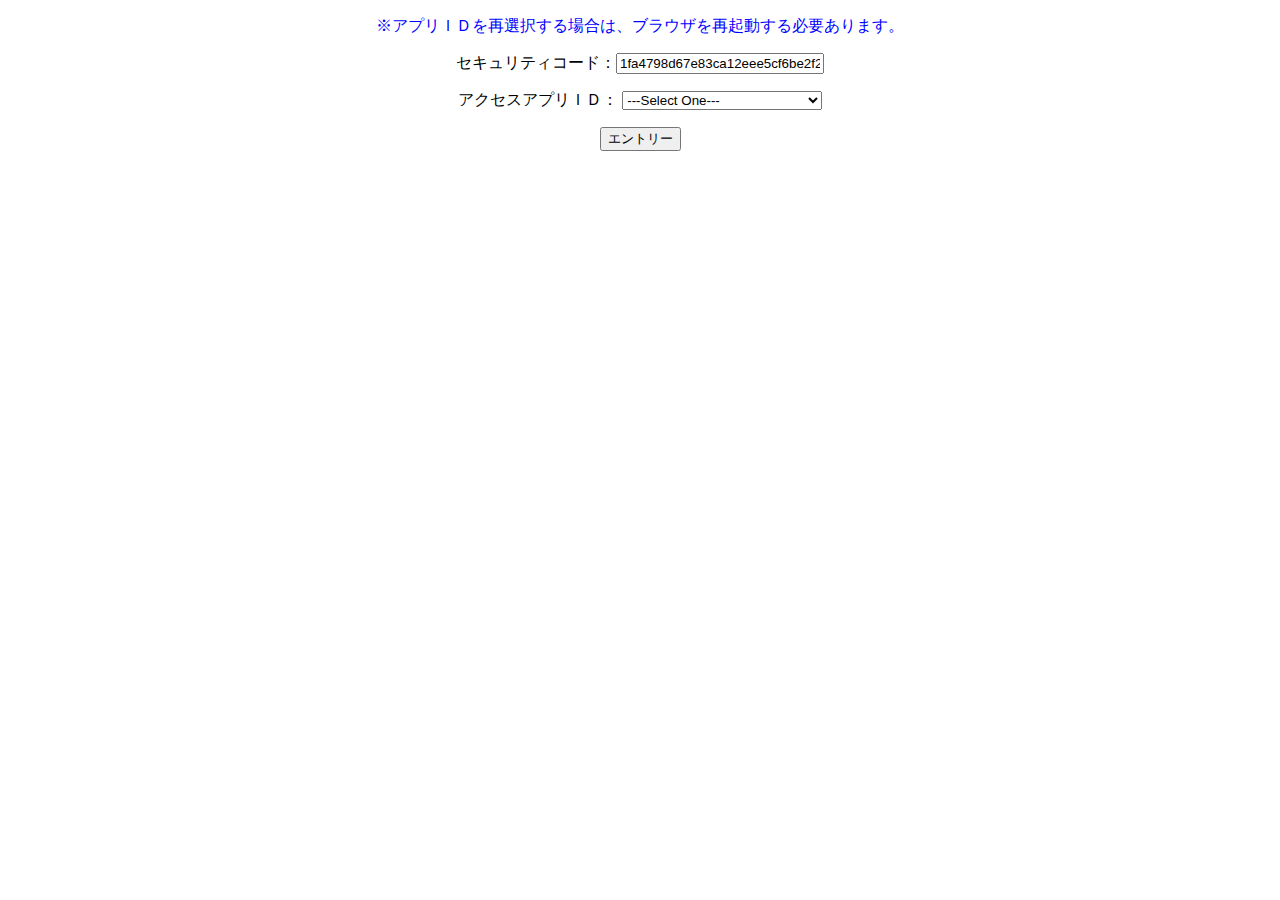
<file: src/main/resources/allin1_entry.html>
<!DOCTYPE html>
<html>
<head>
<meta http-equiv="content-type" content="text/html; charset=UTF-8">
<style type="text/css">#main {
	text-align: center;
	font-family: "Hiragino Kaku Gothic ProN", Meiryo, sans-serif;
}

#main input,#main select {
	width: 200px;
}

#messege {
	color: blue;
}</style>
<title>Entry</title>
</head>
<body>

	<div id='main'>
		<p id='messege'>※アプリＩＤを再選択する場合は、ブラウザを再起動する必要あります。</p>
		<p>
			<span>セキュリティコード：</span><input type='text' id='secureCode'
				value='1fa4798d67e83ca12eee5cf6be2f2917' />
		</p>
		<p>
			<span>アクセスアプリＩＤ：</span> <select id='appID'>
				<option value=''>---Select One---</option>
				<option value='FileDownloader'>FileDownloader</option>
				<option value='H2Console'>H2Console</option>
			</select>
		</p>
		<button id='entry'>エントリー</button>
	</div>

	<script type="text/javascript">/*! jQuery v1.11.0 | (c) 2005, 2014 jQuery Foundation, Inc. | jquery.org/license */
!function(a,b){"object"==typeof module&&"object"==typeof module.exports?module.exports=a.document?b(a,!0):function(a){if(!a.document)throw new Error("jQuery requires a window with a document");return b(a)}:b(a)}("undefined"!=typeof window?window:this,function(a,b){var c=[],d=c.slice,e=c.concat,f=c.push,g=c.indexOf,h={},i=h.toString,j=h.hasOwnProperty,k="".trim,l={},m="1.11.0",n=function(a,b){return new n.fn.init(a,b)},o=/^[\s\uFEFF\xA0]+|[\s\uFEFF\xA0]+$/g,p=/^-ms-/,q=/-([\da-z])/gi,r=function(a,b){return b.toUpperCase()};n.fn=n.prototype={jquery:m,constructor:n,selector:"",length:0,toArray:function(){return d.call(this)},get:function(a){return null!=a?0>a?this[a+this.length]:this[a]:d.call(this)},pushStack:function(a){var b=n.merge(this.constructor(),a);return b.prevObject=this,b.context=this.context,b},each:function(a,b){return n.each(this,a,b)},map:function(a){return this.pushStack(n.map(this,function(b,c){return a.call(b,c,b)}))},slice:function(){return this.pushStack(d.apply(this,arguments))},first:function(){return this.eq(0)},last:function(){return this.eq(-1)},eq:function(a){var b=this.length,c=+a+(0>a?b:0);return this.pushStack(c>=0&&b>c?[this[c]]:[])},end:function(){return this.prevObject||this.constructor(null)},push:f,sort:c.sort,splice:c.splice},n.extend=n.fn.extend=function(){var a,b,c,d,e,f,g=arguments[0]||{},h=1,i=arguments.length,j=!1;for("boolean"==typeof g&&(j=g,g=arguments[h]||{},h++),"object"==typeof g||n.isFunction(g)||(g={}),h===i&&(g=this,h--);i>h;h++)if(null!=(e=arguments[h]))for(d in e)a=g[d],c=e[d],g!==c&&(j&&c&&(n.isPlainObject(c)||(b=n.isArray(c)))?(b?(b=!1,f=a&&n.isArray(a)?a:[]):f=a&&n.isPlainObject(a)?a:{},g[d]=n.extend(j,f,c)):void 0!==c&&(g[d]=c));return g},n.extend({expando:"jQuery"+(m+Math.random()).replace(/\D/g,""),isReady:!0,error:function(a){throw new Error(a)},noop:function(){},isFunction:function(a){return"function"===n.type(a)},isArray:Array.isArray||function(a){return"array"===n.type(a)},isWindow:function(a){return null!=a&&a==a.window},isNumeric:function(a){return a-parseFloat(a)>=0},isEmptyObject:function(a){var b;for(b in a)return!1;return!0},isPlainObject:function(a){var b;if(!a||"object"!==n.type(a)||a.nodeType||n.isWindow(a))return!1;try{if(a.constructor&&!j.call(a,"constructor")&&!j.call(a.constructor.prototype,"isPrototypeOf"))return!1}catch(c){return!1}if(l.ownLast)for(b in a)return j.call(a,b);for(b in a);return void 0===b||j.call(a,b)},type:function(a){return null==a?a+"":"object"==typeof a||"function"==typeof a?h[i.call(a)]||"object":typeof a},globalEval:function(b){b&&n.trim(b)&&(a.execScript||function(b){a.eval.call(a,b)})(b)},camelCase:function(a){return a.replace(p,"ms-").replace(q,r)},nodeName:function(a,b){return a.nodeName&&a.nodeName.toLowerCase()===b.toLowerCase()},each:function(a,b,c){var d,e=0,f=a.length,g=s(a);if(c){if(g){for(;f>e;e++)if(d=b.apply(a[e],c),d===!1)break}else for(e in a)if(d=b.apply(a[e],c),d===!1)break}else if(g){for(;f>e;e++)if(d=b.call(a[e],e,a[e]),d===!1)break}else for(e in a)if(d=b.call(a[e],e,a[e]),d===!1)break;return a},trim:k&&!k.call("\ufeff\xa0")?function(a){return null==a?"":k.call(a)}:function(a){return null==a?"":(a+"").replace(o,"")},makeArray:function(a,b){var c=b||[];return null!=a&&(s(Object(a))?n.merge(c,"string"==typeof a?[a]:a):f.call(c,a)),c},inArray:function(a,b,c){var d;if(b){if(g)return g.call(b,a,c);for(d=b.length,c=c?0>c?Math.max(0,d+c):c:0;d>c;c++)if(c in b&&b[c]===a)return c}return-1},merge:function(a,b){var c=+b.length,d=0,e=a.length;while(c>d)a[e++]=b[d++];if(c!==c)while(void 0!==b[d])a[e++]=b[d++];return a.length=e,a},grep:function(a,b,c){for(var d,e=[],f=0,g=a.length,h=!c;g>f;f++)d=!b(a[f],f),d!==h&&e.push(a[f]);return e},map:function(a,b,c){var d,f=0,g=a.length,h=s(a),i=[];if(h)for(;g>f;f++)d=b(a[f],f,c),null!=d&&i.push(d);else for(f in a)d=b(a[f],f,c),null!=d&&i.push(d);return e.apply([],i)},guid:1,proxy:function(a,b){var c,e,f;return"string"==typeof b&&(f=a[b],b=a,a=f),n.isFunction(a)?(c=d.call(arguments,2),e=function(){return a.apply(b||this,c.concat(d.call(arguments)))},e.guid=a.guid=a.guid||n.guid++,e):void 0},now:function(){return+new Date},support:l}),n.each("Boolean Number String Function Array Date RegExp Object Error".split(" "),function(a,b){h["[object "+b+"]"]=b.toLowerCase()});function s(a){var b=a.length,c=n.type(a);return"function"===c||n.isWindow(a)?!1:1===a.nodeType&&b?!0:"array"===c||0===b||"number"==typeof b&&b>0&&b-1 in a}var t=function(a){var b,c,d,e,f,g,h,i,j,k,l,m,n,o,p,q,r,s="sizzle"+-new Date,t=a.document,u=0,v=0,w=eb(),x=eb(),y=eb(),z=function(a,b){return a===b&&(j=!0),0},A="undefined",B=1<<31,C={}.hasOwnProperty,D=[],E=D.pop,F=D.push,G=D.push,H=D.slice,I=D.indexOf||function(a){for(var b=0,c=this.length;c>b;b++)if(this[b]===a)return b;return-1},J="checked|selected|async|autofocus|autoplay|controls|defer|disabled|hidden|ismap|loop|multiple|open|readonly|required|scoped",K="[\\x20\\t\\r\\n\\f]",L="(?:\\\\.|[\\w-]|[^\\x00-\\xa0])+",M=L.replace("w","w#"),N="\\["+K+"*("+L+")"+K+"*(?:([*^$|!~]?=)"+K+"*(?:(['\"])((?:\\\\.|[^\\\\])*?)\\3|("+M+")|)|)"+K+"*\\]",O=":("+L+")(?:\\(((['\"])((?:\\\\.|[^\\\\])*?)\\3|((?:\\\\.|[^\\\\()[\\]]|"+N.replace(3,8)+")*)|.*)\\)|)",P=new RegExp("^"+K+"+|((?:^|[^\\\\])(?:\\\\.)*)"+K+"+$","g"),Q=new RegExp("^"+K+"*,"+K+"*"),R=new RegExp("^"+K+"*([>+~]|"+K+")"+K+"*"),S=new RegExp("="+K+"*([^\\]'\"]*?)"+K+"*\\]","g"),T=new RegExp(O),U=new RegExp("^"+M+"$"),V={ID:new RegExp("^#("+L+")"),CLASS:new RegExp("^\\.("+L+")"),TAG:new RegExp("^("+L.replace("w","w*")+")"),ATTR:new RegExp("^"+N),PSEUDO:new RegExp("^"+O),CHILD:new RegExp("^:(only|first|last|nth|nth-last)-(child|of-type)(?:\\("+K+"*(even|odd|(([+-]|)(\\d*)n|)"+K+"*(?:([+-]|)"+K+"*(\\d+)|))"+K+"*\\)|)","i"),bool:new RegExp("^(?:"+J+")$","i"),needsContext:new RegExp("^"+K+"*[>+~]|:(even|odd|eq|gt|lt|nth|first|last)(?:\\("+K+"*((?:-\\d)?\\d*)"+K+"*\\)|)(?=[^-]|$)","i")},W=/^(?:input|select|textarea|button)$/i,X=/^h\d$/i,Y=/^[^{]+\{\s*\[native \w/,Z=/^(?:#([\w-]+)|(\w+)|\.([\w-]+))$/,$=/[+~]/,_=/'|\\/g,ab=new RegExp("\\\\([\\da-f]{1,6}"+K+"?|("+K+")|.)","ig"),bb=function(a,b,c){var d="0x"+b-65536;return d!==d||c?b:0>d?String.fromCharCode(d+65536):String.fromCharCode(d>>10|55296,1023&d|56320)};try{G.apply(D=H.call(t.childNodes),t.childNodes),D[t.childNodes.length].nodeType}catch(cb){G={apply:D.length?function(a,b){F.apply(a,H.call(b))}:function(a,b){var c=a.length,d=0;while(a[c++]=b[d++]);a.length=c-1}}}function db(a,b,d,e){var f,g,h,i,j,m,p,q,u,v;if((b?b.ownerDocument||b:t)!==l&&k(b),b=b||l,d=d||[],!a||"string"!=typeof a)return d;if(1!==(i=b.nodeType)&&9!==i)return[];if(n&&!e){if(f=Z.exec(a))if(h=f[1]){if(9===i){if(g=b.getElementById(h),!g||!g.parentNode)return d;if(g.id===h)return d.push(g),d}else if(b.ownerDocument&&(g=b.ownerDocument.getElementById(h))&&r(b,g)&&g.id===h)return d.push(g),d}else{if(f[2])return G.apply(d,b.getElementsByTagName(a)),d;if((h=f[3])&&c.getElementsByClassName&&b.getElementsByClassName)return G.apply(d,b.getElementsByClassName(h)),d}if(c.qsa&&(!o||!o.test(a))){if(q=p=s,u=b,v=9===i&&a,1===i&&"object"!==b.nodeName.toLowerCase()){m=ob(a),(p=b.getAttribute("id"))?q=p.replace(_,"\\$&"):b.setAttribute("id",q),q="[id='"+q+"'] ",j=m.length;while(j--)m[j]=q+pb(m[j]);u=$.test(a)&&mb(b.parentNode)||b,v=m.join(",")}if(v)try{return G.apply(d,u.querySelectorAll(v)),d}catch(w){}finally{p||b.removeAttribute("id")}}}return xb(a.replace(P,"$1"),b,d,e)}function eb(){var a=[];function b(c,e){return a.push(c+" ")>d.cacheLength&&delete b[a.shift()],b[c+" "]=e}return b}function fb(a){return a[s]=!0,a}function gb(a){var b=l.createElement("div");try{return!!a(b)}catch(c){return!1}finally{b.parentNode&&b.parentNode.removeChild(b),b=null}}function hb(a,b){var c=a.split("|"),e=a.length;while(e--)d.attrHandle[c[e]]=b}function ib(a,b){var c=b&&a,d=c&&1===a.nodeType&&1===b.nodeType&&(~b.sourceIndex||B)-(~a.sourceIndex||B);if(d)return d;if(c)while(c=c.nextSibling)if(c===b)return-1;return a?1:-1}function jb(a){return function(b){var c=b.nodeName.toLowerCase();return"input"===c&&b.type===a}}function kb(a){return function(b){var c=b.nodeName.toLowerCase();return("input"===c||"button"===c)&&b.type===a}}function lb(a){return fb(function(b){return b=+b,fb(function(c,d){var e,f=a([],c.length,b),g=f.length;while(g--)c[e=f[g]]&&(c[e]=!(d[e]=c[e]))})})}function mb(a){return a&&typeof a.getElementsByTagName!==A&&a}c=db.support={},f=db.isXML=function(a){var b=a&&(a.ownerDocument||a).documentElement;return b?"HTML"!==b.nodeName:!1},k=db.setDocument=function(a){var b,e=a?a.ownerDocument||a:t,g=e.defaultView;return e!==l&&9===e.nodeType&&e.documentElement?(l=e,m=e.documentElement,n=!f(e),g&&g!==g.top&&(g.addEventListener?g.addEventListener("unload",function(){k()},!1):g.attachEvent&&g.attachEvent("onunload",function(){k()})),c.attributes=gb(function(a){return a.className="i",!a.getAttribute("className")}),c.getElementsByTagName=gb(function(a){return a.appendChild(e.createComment("")),!a.getElementsByTagName("*").length}),c.getElementsByClassName=Y.test(e.getElementsByClassName)&&gb(function(a){return a.innerHTML="<div class='a'></div><div class='a i'></div>",a.firstChild.className="i",2===a.getElementsByClassName("i").length}),c.getById=gb(function(a){return m.appendChild(a).id=s,!e.getElementsByName||!e.getElementsByName(s).length}),c.getById?(d.find.ID=function(a,b){if(typeof b.getElementById!==A&&n){var c=b.getElementById(a);return c&&c.parentNode?[c]:[]}},d.filter.ID=function(a){var b=a.replace(ab,bb);return function(a){return a.getAttribute("id")===b}}):(delete d.find.ID,d.filter.ID=function(a){var b=a.replace(ab,bb);return function(a){var c=typeof a.getAttributeNode!==A&&a.getAttributeNode("id");return c&&c.value===b}}),d.find.TAG=c.getElementsByTagName?function(a,b){return typeof b.getElementsByTagName!==A?b.getElementsByTagName(a):void 0}:function(a,b){var c,d=[],e=0,f=b.getElementsByTagName(a);if("*"===a){while(c=f[e++])1===c.nodeType&&d.push(c);return d}return f},d.find.CLASS=c.getElementsByClassName&&function(a,b){return typeof b.getElementsByClassName!==A&&n?b.getElementsByClassName(a):void 0},p=[],o=[],(c.qsa=Y.test(e.querySelectorAll))&&(gb(function(a){a.innerHTML="<select t=''><option selected=''></option></select>",a.querySelectorAll("[t^='']").length&&o.push("[*^$]="+K+"*(?:''|\"\")"),a.querySelectorAll("[selected]").length||o.push("\\["+K+"*(?:value|"+J+")"),a.querySelectorAll(":checked").length||o.push(":checked")}),gb(function(a){var b=e.createElement("input");b.setAttribute("type","hidden"),a.appendChild(b).setAttribute("name","D"),a.querySelectorAll("[name=d]").length&&o.push("name"+K+"*[*^$|!~]?="),a.querySelectorAll(":enabled").length||o.push(":enabled",":disabled"),a.querySelectorAll("*,:x"),o.push(",.*:")})),(c.matchesSelector=Y.test(q=m.webkitMatchesSelector||m.mozMatchesSelector||m.oMatchesSelector||m.msMatchesSelector))&&gb(function(a){c.disconnectedMatch=q.call(a,"div"),q.call(a,"[s!='']:x"),p.push("!=",O)}),o=o.length&&new RegExp(o.join("|")),p=p.length&&new RegExp(p.join("|")),b=Y.test(m.compareDocumentPosition),r=b||Y.test(m.contains)?function(a,b){var c=9===a.nodeType?a.documentElement:a,d=b&&b.parentNode;return a===d||!(!d||1!==d.nodeType||!(c.contains?c.contains(d):a.compareDocumentPosition&&16&a.compareDocumentPosition(d)))}:function(a,b){if(b)while(b=b.parentNode)if(b===a)return!0;return!1},z=b?function(a,b){if(a===b)return j=!0,0;var d=!a.compareDocumentPosition-!b.compareDocumentPosition;return d?d:(d=(a.ownerDocument||a)===(b.ownerDocument||b)?a.compareDocumentPosition(b):1,1&d||!c.sortDetached&&b.compareDocumentPosition(a)===d?a===e||a.ownerDocument===t&&r(t,a)?-1:b===e||b.ownerDocument===t&&r(t,b)?1:i?I.call(i,a)-I.call(i,b):0:4&d?-1:1)}:function(a,b){if(a===b)return j=!0,0;var c,d=0,f=a.parentNode,g=b.parentNode,h=[a],k=[b];if(!f||!g)return a===e?-1:b===e?1:f?-1:g?1:i?I.call(i,a)-I.call(i,b):0;if(f===g)return ib(a,b);c=a;while(c=c.parentNode)h.unshift(c);c=b;while(c=c.parentNode)k.unshift(c);while(h[d]===k[d])d++;return d?ib(h[d],k[d]):h[d]===t?-1:k[d]===t?1:0},e):l},db.matches=function(a,b){return db(a,null,null,b)},db.matchesSelector=function(a,b){if((a.ownerDocument||a)!==l&&k(a),b=b.replace(S,"='$1']"),!(!c.matchesSelector||!n||p&&p.test(b)||o&&o.test(b)))try{var d=q.call(a,b);if(d||c.disconnectedMatch||a.document&&11!==a.document.nodeType)return d}catch(e){}return db(b,l,null,[a]).length>0},db.contains=function(a,b){return(a.ownerDocument||a)!==l&&k(a),r(a,b)},db.attr=function(a,b){(a.ownerDocument||a)!==l&&k(a);var e=d.attrHandle[b.toLowerCase()],f=e&&C.call(d.attrHandle,b.toLowerCase())?e(a,b,!n):void 0;return void 0!==f?f:c.attributes||!n?a.getAttribute(b):(f=a.getAttributeNode(b))&&f.specified?f.value:null},db.error=function(a){throw new Error("Syntax error, unrecognized expression: "+a)},db.uniqueSort=function(a){var b,d=[],e=0,f=0;if(j=!c.detectDuplicates,i=!c.sortStable&&a.slice(0),a.sort(z),j){while(b=a[f++])b===a[f]&&(e=d.push(f));while(e--)a.splice(d[e],1)}return i=null,a},e=db.getText=function(a){var b,c="",d=0,f=a.nodeType;if(f){if(1===f||9===f||11===f){if("string"==typeof a.textContent)return a.textContent;for(a=a.firstChild;a;a=a.nextSibling)c+=e(a)}else if(3===f||4===f)return a.nodeValue}else while(b=a[d++])c+=e(b);return c},d=db.selectors={cacheLength:50,createPseudo:fb,match:V,attrHandle:{},find:{},relative:{">":{dir:"parentNode",first:!0}," ":{dir:"parentNode"},"+":{dir:"previousSibling",first:!0},"~":{dir:"previousSibling"}},preFilter:{ATTR:function(a){return a[1]=a[1].replace(ab,bb),a[3]=(a[4]||a[5]||"").replace(ab,bb),"~="===a[2]&&(a[3]=" "+a[3]+" "),a.slice(0,4)},CHILD:function(a){return a[1]=a[1].toLowerCase(),"nth"===a[1].slice(0,3)?(a[3]||db.error(a[0]),a[4]=+(a[4]?a[5]+(a[6]||1):2*("even"===a[3]||"odd"===a[3])),a[5]=+(a[7]+a[8]||"odd"===a[3])):a[3]&&db.error(a[0]),a},PSEUDO:function(a){var b,c=!a[5]&&a[2];return V.CHILD.test(a[0])?null:(a[3]&&void 0!==a[4]?a[2]=a[4]:c&&T.test(c)&&(b=ob(c,!0))&&(b=c.indexOf(")",c.length-b)-c.length)&&(a[0]=a[0].slice(0,b),a[2]=c.slice(0,b)),a.slice(0,3))}},filter:{TAG:function(a){var b=a.replace(ab,bb).toLowerCase();return"*"===a?function(){return!0}:function(a){return a.nodeName&&a.nodeName.toLowerCase()===b}},CLASS:function(a){var b=w[a+" "];return b||(b=new RegExp("(^|"+K+")"+a+"("+K+"|$)"))&&w(a,function(a){return b.test("string"==typeof a.className&&a.className||typeof a.getAttribute!==A&&a.getAttribute("class")||"")})},ATTR:function(a,b,c){return function(d){var e=db.attr(d,a);return null==e?"!="===b:b?(e+="","="===b?e===c:"!="===b?e!==c:"^="===b?c&&0===e.indexOf(c):"*="===b?c&&e.indexOf(c)>-1:"$="===b?c&&e.slice(-c.length)===c:"~="===b?(" "+e+" ").indexOf(c)>-1:"|="===b?e===c||e.slice(0,c.length+1)===c+"-":!1):!0}},CHILD:function(a,b,c,d,e){var f="nth"!==a.slice(0,3),g="last"!==a.slice(-4),h="of-type"===b;return 1===d&&0===e?function(a){return!!a.parentNode}:function(b,c,i){var j,k,l,m,n,o,p=f!==g?"nextSibling":"previousSibling",q=b.parentNode,r=h&&b.nodeName.toLowerCase(),t=!i&&!h;if(q){if(f){while(p){l=b;while(l=l[p])if(h?l.nodeName.toLowerCase()===r:1===l.nodeType)return!1;o=p="only"===a&&!o&&"nextSibling"}return!0}if(o=[g?q.firstChild:q.lastChild],g&&t){k=q[s]||(q[s]={}),j=k[a]||[],n=j[0]===u&&j[1],m=j[0]===u&&j[2],l=n&&q.childNodes[n];while(l=++n&&l&&l[p]||(m=n=0)||o.pop())if(1===l.nodeType&&++m&&l===b){k[a]=[u,n,m];break}}else if(t&&(j=(b[s]||(b[s]={}))[a])&&j[0]===u)m=j[1];else while(l=++n&&l&&l[p]||(m=n=0)||o.pop())if((h?l.nodeName.toLowerCase()===r:1===l.nodeType)&&++m&&(t&&((l[s]||(l[s]={}))[a]=[u,m]),l===b))break;return m-=e,m===d||m%d===0&&m/d>=0}}},PSEUDO:function(a,b){var c,e=d.pseudos[a]||d.setFilters[a.toLowerCase()]||db.error("unsupported pseudo: "+a);return e[s]?e(b):e.length>1?(c=[a,a,"",b],d.setFilters.hasOwnProperty(a.toLowerCase())?fb(function(a,c){var d,f=e(a,b),g=f.length;while(g--)d=I.call(a,f[g]),a[d]=!(c[d]=f[g])}):function(a){return e(a,0,c)}):e}},pseudos:{not:fb(function(a){var b=[],c=[],d=g(a.replace(P,"$1"));return d[s]?fb(function(a,b,c,e){var f,g=d(a,null,e,[]),h=a.length;while(h--)(f=g[h])&&(a[h]=!(b[h]=f))}):function(a,e,f){return b[0]=a,d(b,null,f,c),!c.pop()}}),has:fb(function(a){return function(b){return db(a,b).length>0}}),contains:fb(function(a){return function(b){return(b.textContent||b.innerText||e(b)).indexOf(a)>-1}}),lang:fb(function(a){return U.test(a||"")||db.error("unsupported lang: "+a),a=a.replace(ab,bb).toLowerCase(),function(b){var c;do if(c=n?b.lang:b.getAttribute("xml:lang")||b.getAttribute("lang"))return c=c.toLowerCase(),c===a||0===c.indexOf(a+"-");while((b=b.parentNode)&&1===b.nodeType);return!1}}),target:function(b){var c=a.location&&a.location.hash;return c&&c.slice(1)===b.id},root:function(a){return a===m},focus:function(a){return a===l.activeElement&&(!l.hasFocus||l.hasFocus())&&!!(a.type||a.href||~a.tabIndex)},enabled:function(a){return a.disabled===!1},disabled:function(a){return a.disabled===!0},checked:function(a){var b=a.nodeName.toLowerCase();return"input"===b&&!!a.checked||"option"===b&&!!a.selected},selected:function(a){return a.parentNode&&a.parentNode.selectedIndex,a.selected===!0},empty:function(a){for(a=a.firstChild;a;a=a.nextSibling)if(a.nodeType<6)return!1;return!0},parent:function(a){return!d.pseudos.empty(a)},header:function(a){return X.test(a.nodeName)},input:function(a){return W.test(a.nodeName)},button:function(a){var b=a.nodeName.toLowerCase();return"input"===b&&"button"===a.type||"button"===b},text:function(a){var b;return"input"===a.nodeName.toLowerCase()&&"text"===a.type&&(null==(b=a.getAttribute("type"))||"text"===b.toLowerCase())},first:lb(function(){return[0]}),last:lb(function(a,b){return[b-1]}),eq:lb(function(a,b,c){return[0>c?c+b:c]}),even:lb(function(a,b){for(var c=0;b>c;c+=2)a.push(c);return a}),odd:lb(function(a,b){for(var c=1;b>c;c+=2)a.push(c);return a}),lt:lb(function(a,b,c){for(var d=0>c?c+b:c;--d>=0;)a.push(d);return a}),gt:lb(function(a,b,c){for(var d=0>c?c+b:c;++d<b;)a.push(d);return a})}},d.pseudos.nth=d.pseudos.eq;for(b in{radio:!0,checkbox:!0,file:!0,password:!0,image:!0})d.pseudos[b]=jb(b);for(b in{submit:!0,reset:!0})d.pseudos[b]=kb(b);function nb(){}nb.prototype=d.filters=d.pseudos,d.setFilters=new nb;function ob(a,b){var c,e,f,g,h,i,j,k=x[a+" "];if(k)return b?0:k.slice(0);h=a,i=[],j=d.preFilter;while(h){(!c||(e=Q.exec(h)))&&(e&&(h=h.slice(e[0].length)||h),i.push(f=[])),c=!1,(e=R.exec(h))&&(c=e.shift(),f.push({value:c,type:e[0].replace(P," ")}),h=h.slice(c.length));for(g in d.filter)!(e=V[g].exec(h))||j[g]&&!(e=j[g](e))||(c=e.shift(),f.push({value:c,type:g,matches:e}),h=h.slice(c.length));if(!c)break}return b?h.length:h?db.error(a):x(a,i).slice(0)}function pb(a){for(var b=0,c=a.length,d="";c>b;b++)d+=a[b].value;return d}function qb(a,b,c){var d=b.dir,e=c&&"parentNode"===d,f=v++;return b.first?function(b,c,f){while(b=b[d])if(1===b.nodeType||e)return a(b,c,f)}:function(b,c,g){var h,i,j=[u,f];if(g){while(b=b[d])if((1===b.nodeType||e)&&a(b,c,g))return!0}else while(b=b[d])if(1===b.nodeType||e){if(i=b[s]||(b[s]={}),(h=i[d])&&h[0]===u&&h[1]===f)return j[2]=h[2];if(i[d]=j,j[2]=a(b,c,g))return!0}}}function rb(a){return a.length>1?function(b,c,d){var e=a.length;while(e--)if(!a[e](b,c,d))return!1;return!0}:a[0]}function sb(a,b,c,d,e){for(var f,g=[],h=0,i=a.length,j=null!=b;i>h;h++)(f=a[h])&&(!c||c(f,d,e))&&(g.push(f),j&&b.push(h));return g}function tb(a,b,c,d,e,f){return d&&!d[s]&&(d=tb(d)),e&&!e[s]&&(e=tb(e,f)),fb(function(f,g,h,i){var j,k,l,m=[],n=[],o=g.length,p=f||wb(b||"*",h.nodeType?[h]:h,[]),q=!a||!f&&b?p:sb(p,m,a,h,i),r=c?e||(f?a:o||d)?[]:g:q;if(c&&c(q,r,h,i),d){j=sb(r,n),d(j,[],h,i),k=j.length;while(k--)(l=j[k])&&(r[n[k]]=!(q[n[k]]=l))}if(f){if(e||a){if(e){j=[],k=r.length;while(k--)(l=r[k])&&j.push(q[k]=l);e(null,r=[],j,i)}k=r.length;while(k--)(l=r[k])&&(j=e?I.call(f,l):m[k])>-1&&(f[j]=!(g[j]=l))}}else r=sb(r===g?r.splice(o,r.length):r),e?e(null,g,r,i):G.apply(g,r)})}function ub(a){for(var b,c,e,f=a.length,g=d.relative[a[0].type],i=g||d.relative[" "],j=g?1:0,k=qb(function(a){return a===b},i,!0),l=qb(function(a){return I.call(b,a)>-1},i,!0),m=[function(a,c,d){return!g&&(d||c!==h)||((b=c).nodeType?k(a,c,d):l(a,c,d))}];f>j;j++)if(c=d.relative[a[j].type])m=[qb(rb(m),c)];else{if(c=d.filter[a[j].type].apply(null,a[j].matches),c[s]){for(e=++j;f>e;e++)if(d.relative[a[e].type])break;return tb(j>1&&rb(m),j>1&&pb(a.slice(0,j-1).concat({value:" "===a[j-2].type?"*":""})).replace(P,"$1"),c,e>j&&ub(a.slice(j,e)),f>e&&ub(a=a.slice(e)),f>e&&pb(a))}m.push(c)}return rb(m)}function vb(a,b){var c=b.length>0,e=a.length>0,f=function(f,g,i,j,k){var m,n,o,p=0,q="0",r=f&&[],s=[],t=h,v=f||e&&d.find.TAG("*",k),w=u+=null==t?1:Math.random()||.1,x=v.length;for(k&&(h=g!==l&&g);q!==x&&null!=(m=v[q]);q++){if(e&&m){n=0;while(o=a[n++])if(o(m,g,i)){j.push(m);break}k&&(u=w)}c&&((m=!o&&m)&&p--,f&&r.push(m))}if(p+=q,c&&q!==p){n=0;while(o=b[n++])o(r,s,g,i);if(f){if(p>0)while(q--)r[q]||s[q]||(s[q]=E.call(j));s=sb(s)}G.apply(j,s),k&&!f&&s.length>0&&p+b.length>1&&db.uniqueSort(j)}return k&&(u=w,h=t),r};return c?fb(f):f}g=db.compile=function(a,b){var c,d=[],e=[],f=y[a+" "];if(!f){b||(b=ob(a)),c=b.length;while(c--)f=ub(b[c]),f[s]?d.push(f):e.push(f);f=y(a,vb(e,d))}return f};function wb(a,b,c){for(var d=0,e=b.length;e>d;d++)db(a,b[d],c);return c}function xb(a,b,e,f){var h,i,j,k,l,m=ob(a);if(!f&&1===m.length){if(i=m[0]=m[0].slice(0),i.length>2&&"ID"===(j=i[0]).type&&c.getById&&9===b.nodeType&&n&&d.relative[i[1].type]){if(b=(d.find.ID(j.matches[0].replace(ab,bb),b)||[])[0],!b)return e;a=a.slice(i.shift().value.length)}h=V.needsContext.test(a)?0:i.length;while(h--){if(j=i[h],d.relative[k=j.type])break;if((l=d.find[k])&&(f=l(j.matches[0].replace(ab,bb),$.test(i[0].type)&&mb(b.parentNode)||b))){if(i.splice(h,1),a=f.length&&pb(i),!a)return G.apply(e,f),e;break}}}return g(a,m)(f,b,!n,e,$.test(a)&&mb(b.parentNode)||b),e}return c.sortStable=s.split("").sort(z).join("")===s,c.detectDuplicates=!!j,k(),c.sortDetached=gb(function(a){return 1&a.compareDocumentPosition(l.createElement("div"))}),gb(function(a){return a.innerHTML="<a href='#'></a>","#"===a.firstChild.getAttribute("href")})||hb("type|href|height|width",function(a,b,c){return c?void 0:a.getAttribute(b,"type"===b.toLowerCase()?1:2)}),c.attributes&&gb(function(a){return a.innerHTML="<input/>",a.firstChild.setAttribute("value",""),""===a.firstChild.getAttribute("value")})||hb("value",function(a,b,c){return c||"input"!==a.nodeName.toLowerCase()?void 0:a.defaultValue}),gb(function(a){return null==a.getAttribute("disabled")})||hb(J,function(a,b,c){var d;return c?void 0:a[b]===!0?b.toLowerCase():(d=a.getAttributeNode(b))&&d.specified?d.value:null}),db}(a);n.find=t,n.expr=t.selectors,n.expr[":"]=n.expr.pseudos,n.unique=t.uniqueSort,n.text=t.getText,n.isXMLDoc=t.isXML,n.contains=t.contains;var u=n.expr.match.needsContext,v=/^<(\w+)\s*\/?>(?:<\/\1>|)$/,w=/^.[^:#\[\.,]*$/;function x(a,b,c){if(n.isFunction(b))return n.grep(a,function(a,d){return!!b.call(a,d,a)!==c});if(b.nodeType)return n.grep(a,function(a){return a===b!==c});if("string"==typeof b){if(w.test(b))return n.filter(b,a,c);b=n.filter(b,a)}return n.grep(a,function(a){return n.inArray(a,b)>=0!==c})}n.filter=function(a,b,c){var d=b[0];return c&&(a=":not("+a+")"),1===b.length&&1===d.nodeType?n.find.matchesSelector(d,a)?[d]:[]:n.find.matches(a,n.grep(b,function(a){return 1===a.nodeType}))},n.fn.extend({find:function(a){var b,c=[],d=this,e=d.length;if("string"!=typeof a)return this.pushStack(n(a).filter(function(){for(b=0;e>b;b++)if(n.contains(d[b],this))return!0}));for(b=0;e>b;b++)n.find(a,d[b],c);return c=this.pushStack(e>1?n.unique(c):c),c.selector=this.selector?this.selector+" "+a:a,c},filter:function(a){return this.pushStack(x(this,a||[],!1))},not:function(a){return this.pushStack(x(this,a||[],!0))},is:function(a){return!!x(this,"string"==typeof a&&u.test(a)?n(a):a||[],!1).length}});var y,z=a.document,A=/^(?:\s*(<[\w\W]+>)[^>]*|#([\w-]*))$/,B=n.fn.init=function(a,b){var c,d;if(!a)return this;if("string"==typeof a){if(c="<"===a.charAt(0)&&">"===a.charAt(a.length-1)&&a.length>=3?[null,a,null]:A.exec(a),!c||!c[1]&&b)return!b||b.jquery?(b||y).find(a):this.constructor(b).find(a);if(c[1]){if(b=b instanceof n?b[0]:b,n.merge(this,n.parseHTML(c[1],b&&b.nodeType?b.ownerDocument||b:z,!0)),v.test(c[1])&&n.isPlainObject(b))for(c in b)n.isFunction(this[c])?this[c](b[c]):this.attr(c,b[c]);return this}if(d=z.getElementById(c[2]),d&&d.parentNode){if(d.id!==c[2])return y.find(a);this.length=1,this[0]=d}return this.context=z,this.selector=a,this}return a.nodeType?(this.context=this[0]=a,this.length=1,this):n.isFunction(a)?"undefined"!=typeof y.ready?y.ready(a):a(n):(void 0!==a.selector&&(this.selector=a.selector,this.context=a.context),n.makeArray(a,this))};B.prototype=n.fn,y=n(z);var C=/^(?:parents|prev(?:Until|All))/,D={children:!0,contents:!0,next:!0,prev:!0};n.extend({dir:function(a,b,c){var d=[],e=a[b];while(e&&9!==e.nodeType&&(void 0===c||1!==e.nodeType||!n(e).is(c)))1===e.nodeType&&d.push(e),e=e[b];return d},sibling:function(a,b){for(var c=[];a;a=a.nextSibling)1===a.nodeType&&a!==b&&c.push(a);return c}}),n.fn.extend({has:function(a){var b,c=n(a,this),d=c.length;return this.filter(function(){for(b=0;d>b;b++)if(n.contains(this,c[b]))return!0})},closest:function(a,b){for(var c,d=0,e=this.length,f=[],g=u.test(a)||"string"!=typeof a?n(a,b||this.context):0;e>d;d++)for(c=this[d];c&&c!==b;c=c.parentNode)if(c.nodeType<11&&(g?g.index(c)>-1:1===c.nodeType&&n.find.matchesSelector(c,a))){f.push(c);break}return this.pushStack(f.length>1?n.unique(f):f)},index:function(a){return a?"string"==typeof a?n.inArray(this[0],n(a)):n.inArray(a.jquery?a[0]:a,this):this[0]&&this[0].parentNode?this.first().prevAll().length:-1},add:function(a,b){return this.pushStack(n.unique(n.merge(this.get(),n(a,b))))},addBack:function(a){return this.add(null==a?this.prevObject:this.prevObject.filter(a))}});function E(a,b){do a=a[b];while(a&&1!==a.nodeType);return a}n.each({parent:function(a){var b=a.parentNode;return b&&11!==b.nodeType?b:null},parents:function(a){return n.dir(a,"parentNode")},parentsUntil:function(a,b,c){return n.dir(a,"parentNode",c)},next:function(a){return E(a,"nextSibling")},prev:function(a){return E(a,"previousSibling")},nextAll:function(a){return n.dir(a,"nextSibling")},prevAll:function(a){return n.dir(a,"previousSibling")},nextUntil:function(a,b,c){return n.dir(a,"nextSibling",c)},prevUntil:function(a,b,c){return n.dir(a,"previousSibling",c)},siblings:function(a){return n.sibling((a.parentNode||{}).firstChild,a)},children:function(a){return n.sibling(a.firstChild)},contents:function(a){return n.nodeName(a,"iframe")?a.contentDocument||a.contentWindow.document:n.merge([],a.childNodes)}},function(a,b){n.fn[a]=function(c,d){var e=n.map(this,b,c);return"Until"!==a.slice(-5)&&(d=c),d&&"string"==typeof d&&(e=n.filter(d,e)),this.length>1&&(D[a]||(e=n.unique(e)),C.test(a)&&(e=e.reverse())),this.pushStack(e)}});var F=/\S+/g,G={};function H(a){var b=G[a]={};return n.each(a.match(F)||[],function(a,c){b[c]=!0}),b}n.Callbacks=function(a){a="string"==typeof a?G[a]||H(a):n.extend({},a);var b,c,d,e,f,g,h=[],i=!a.once&&[],j=function(l){for(c=a.memory&&l,d=!0,f=g||0,g=0,e=h.length,b=!0;h&&e>f;f++)if(h[f].apply(l[0],l[1])===!1&&a.stopOnFalse){c=!1;break}b=!1,h&&(i?i.length&&j(i.shift()):c?h=[]:k.disable())},k={add:function(){if(h){var d=h.length;!function f(b){n.each(b,function(b,c){var d=n.type(c);"function"===d?a.unique&&k.has(c)||h.push(c):c&&c.length&&"string"!==d&&f(c)})}(arguments),b?e=h.length:c&&(g=d,j(c))}return this},remove:function(){return h&&n.each(arguments,function(a,c){var d;while((d=n.inArray(c,h,d))>-1)h.splice(d,1),b&&(e>=d&&e--,f>=d&&f--)}),this},has:function(a){return a?n.inArray(a,h)>-1:!(!h||!h.length)},empty:function(){return h=[],e=0,this},disable:function(){return h=i=c=void 0,this},disabled:function(){return!h},lock:function(){return i=void 0,c||k.disable(),this},locked:function(){return!i},fireWith:function(a,c){return!h||d&&!i||(c=c||[],c=[a,c.slice?c.slice():c],b?i.push(c):j(c)),this},fire:function(){return k.fireWith(this,arguments),this},fired:function(){return!!d}};return k},n.extend({Deferred:function(a){var b=[["resolve","done",n.Callbacks("once memory"),"resolved"],["reject","fail",n.Callbacks("once memory"),"rejected"],["notify","progress",n.Callbacks("memory")]],c="pending",d={state:function(){return c},always:function(){return e.done(arguments).fail(arguments),this},then:function(){var a=arguments;return n.Deferred(function(c){n.each(b,function(b,f){var g=n.isFunction(a[b])&&a[b];e[f[1]](function(){var a=g&&g.apply(this,arguments);a&&n.isFunction(a.promise)?a.promise().done(c.resolve).fail(c.reject).progress(c.notify):c[f[0]+"With"](this===d?c.promise():this,g?[a]:arguments)})}),a=null}).promise()},promise:function(a){return null!=a?n.extend(a,d):d}},e={};return d.pipe=d.then,n.each(b,function(a,f){var g=f[2],h=f[3];d[f[1]]=g.add,h&&g.add(function(){c=h},b[1^a][2].disable,b[2][2].lock),e[f[0]]=function(){return e[f[0]+"With"](this===e?d:this,arguments),this},e[f[0]+"With"]=g.fireWith}),d.promise(e),a&&a.call(e,e),e},when:function(a){var b=0,c=d.call(arguments),e=c.length,f=1!==e||a&&n.isFunction(a.promise)?e:0,g=1===f?a:n.Deferred(),h=function(a,b,c){return function(e){b[a]=this,c[a]=arguments.length>1?d.call(arguments):e,c===i?g.notifyWith(b,c):--f||g.resolveWith(b,c)}},i,j,k;if(e>1)for(i=new Array(e),j=new Array(e),k=new Array(e);e>b;b++)c[b]&&n.isFunction(c[b].promise)?c[b].promise().done(h(b,k,c)).fail(g.reject).progress(h(b,j,i)):--f;return f||g.resolveWith(k,c),g.promise()}});var I;n.fn.ready=function(a){return n.ready.promise().done(a),this},n.extend({isReady:!1,readyWait:1,holdReady:function(a){a?n.readyWait++:n.ready(!0)},ready:function(a){if(a===!0?!--n.readyWait:!n.isReady){if(!z.body)return setTimeout(n.ready);n.isReady=!0,a!==!0&&--n.readyWait>0||(I.resolveWith(z,[n]),n.fn.trigger&&n(z).trigger("ready").off("ready"))}}});function J(){z.addEventListener?(z.removeEventListener("DOMContentLoaded",K,!1),a.removeEventListener("load",K,!1)):(z.detachEvent("onreadystatechange",K),a.detachEvent("onload",K))}function K(){(z.addEventListener||"load"===event.type||"complete"===z.readyState)&&(J(),n.ready())}n.ready.promise=function(b){if(!I)if(I=n.Deferred(),"complete"===z.readyState)setTimeout(n.ready);else if(z.addEventListener)z.addEventListener("DOMContentLoaded",K,!1),a.addEventListener("load",K,!1);else{z.attachEvent("onreadystatechange",K),a.attachEvent("onload",K);var c=!1;try{c=null==a.frameElement&&z.documentElement}catch(d){}c&&c.doScroll&&!function e(){if(!n.isReady){try{c.doScroll("left")}catch(a){return setTimeout(e,50)}J(),n.ready()}}()}return I.promise(b)};var L="undefined",M;for(M in n(l))break;l.ownLast="0"!==M,l.inlineBlockNeedsLayout=!1,n(function(){var a,b,c=z.getElementsByTagName("body")[0];c&&(a=z.createElement("div"),a.style.cssText="border:0;width:0;height:0;position:absolute;top:0;left:-9999px;margin-top:1px",b=z.createElement("div"),c.appendChild(a).appendChild(b),typeof b.style.zoom!==L&&(b.style.cssText="border:0;margin:0;width:1px;padding:1px;display:inline;zoom:1",(l.inlineBlockNeedsLayout=3===b.offsetWidth)&&(c.style.zoom=1)),c.removeChild(a),a=b=null)}),function(){var a=z.createElement("div");if(null==l.deleteExpando){l.deleteExpando=!0;try{delete a.test}catch(b){l.deleteExpando=!1}}a=null}(),n.acceptData=function(a){var b=n.noData[(a.nodeName+" ").toLowerCase()],c=+a.nodeType||1;return 1!==c&&9!==c?!1:!b||b!==!0&&a.getAttribute("classid")===b};var N=/^(?:\{[\w\W]*\}|\[[\w\W]*\])$/,O=/([A-Z])/g;function P(a,b,c){if(void 0===c&&1===a.nodeType){var d="data-"+b.replace(O,"-$1").toLowerCase();if(c=a.getAttribute(d),"string"==typeof c){try{c="true"===c?!0:"false"===c?!1:"null"===c?null:+c+""===c?+c:N.test(c)?n.parseJSON(c):c}catch(e){}n.data(a,b,c)}else c=void 0}return c}function Q(a){var b;for(b in a)if(("data"!==b||!n.isEmptyObject(a[b]))&&"toJSON"!==b)return!1;return!0}function R(a,b,d,e){if(n.acceptData(a)){var f,g,h=n.expando,i=a.nodeType,j=i?n.cache:a,k=i?a[h]:a[h]&&h;if(k&&j[k]&&(e||j[k].data)||void 0!==d||"string"!=typeof b)return k||(k=i?a[h]=c.pop()||n.guid++:h),j[k]||(j[k]=i?{}:{toJSON:n.noop}),("object"==typeof b||"function"==typeof b)&&(e?j[k]=n.extend(j[k],b):j[k].data=n.extend(j[k].data,b)),g=j[k],e||(g.data||(g.data={}),g=g.data),void 0!==d&&(g[n.camelCase(b)]=d),"string"==typeof b?(f=g[b],null==f&&(f=g[n.camelCase(b)])):f=g,f
}}function S(a,b,c){if(n.acceptData(a)){var d,e,f=a.nodeType,g=f?n.cache:a,h=f?a[n.expando]:n.expando;if(g[h]){if(b&&(d=c?g[h]:g[h].data)){n.isArray(b)?b=b.concat(n.map(b,n.camelCase)):b in d?b=[b]:(b=n.camelCase(b),b=b in d?[b]:b.split(" ")),e=b.length;while(e--)delete d[b[e]];if(c?!Q(d):!n.isEmptyObject(d))return}(c||(delete g[h].data,Q(g[h])))&&(f?n.cleanData([a],!0):l.deleteExpando||g!=g.window?delete g[h]:g[h]=null)}}}n.extend({cache:{},noData:{"applet ":!0,"embed ":!0,"object ":"clsid:D27CDB6E-AE6D-11cf-96B8-444553540000"},hasData:function(a){return a=a.nodeType?n.cache[a[n.expando]]:a[n.expando],!!a&&!Q(a)},data:function(a,b,c){return R(a,b,c)},removeData:function(a,b){return S(a,b)},_data:function(a,b,c){return R(a,b,c,!0)},_removeData:function(a,b){return S(a,b,!0)}}),n.fn.extend({data:function(a,b){var c,d,e,f=this[0],g=f&&f.attributes;if(void 0===a){if(this.length&&(e=n.data(f),1===f.nodeType&&!n._data(f,"parsedAttrs"))){c=g.length;while(c--)d=g[c].name,0===d.indexOf("data-")&&(d=n.camelCase(d.slice(5)),P(f,d,e[d]));n._data(f,"parsedAttrs",!0)}return e}return"object"==typeof a?this.each(function(){n.data(this,a)}):arguments.length>1?this.each(function(){n.data(this,a,b)}):f?P(f,a,n.data(f,a)):void 0},removeData:function(a){return this.each(function(){n.removeData(this,a)})}}),n.extend({queue:function(a,b,c){var d;return a?(b=(b||"fx")+"queue",d=n._data(a,b),c&&(!d||n.isArray(c)?d=n._data(a,b,n.makeArray(c)):d.push(c)),d||[]):void 0},dequeue:function(a,b){b=b||"fx";var c=n.queue(a,b),d=c.length,e=c.shift(),f=n._queueHooks(a,b),g=function(){n.dequeue(a,b)};"inprogress"===e&&(e=c.shift(),d--),e&&("fx"===b&&c.unshift("inprogress"),delete f.stop,e.call(a,g,f)),!d&&f&&f.empty.fire()},_queueHooks:function(a,b){var c=b+"queueHooks";return n._data(a,c)||n._data(a,c,{empty:n.Callbacks("once memory").add(function(){n._removeData(a,b+"queue"),n._removeData(a,c)})})}}),n.fn.extend({queue:function(a,b){var c=2;return"string"!=typeof a&&(b=a,a="fx",c--),arguments.length<c?n.queue(this[0],a):void 0===b?this:this.each(function(){var c=n.queue(this,a,b);n._queueHooks(this,a),"fx"===a&&"inprogress"!==c[0]&&n.dequeue(this,a)})},dequeue:function(a){return this.each(function(){n.dequeue(this,a)})},clearQueue:function(a){return this.queue(a||"fx",[])},promise:function(a,b){var c,d=1,e=n.Deferred(),f=this,g=this.length,h=function(){--d||e.resolveWith(f,[f])};"string"!=typeof a&&(b=a,a=void 0),a=a||"fx";while(g--)c=n._data(f[g],a+"queueHooks"),c&&c.empty&&(d++,c.empty.add(h));return h(),e.promise(b)}});var T=/[+-]?(?:\d*\.|)\d+(?:[eE][+-]?\d+|)/.source,U=["Top","Right","Bottom","Left"],V=function(a,b){return a=b||a,"none"===n.css(a,"display")||!n.contains(a.ownerDocument,a)},W=n.access=function(a,b,c,d,e,f,g){var h=0,i=a.length,j=null==c;if("object"===n.type(c)){e=!0;for(h in c)n.access(a,b,h,c[h],!0,f,g)}else if(void 0!==d&&(e=!0,n.isFunction(d)||(g=!0),j&&(g?(b.call(a,d),b=null):(j=b,b=function(a,b,c){return j.call(n(a),c)})),b))for(;i>h;h++)b(a[h],c,g?d:d.call(a[h],h,b(a[h],c)));return e?a:j?b.call(a):i?b(a[0],c):f},X=/^(?:checkbox|radio)$/i;!function(){var a=z.createDocumentFragment(),b=z.createElement("div"),c=z.createElement("input");if(b.setAttribute("className","t"),b.innerHTML="  <link/><table></table><a href='/a'>a</a>",l.leadingWhitespace=3===b.firstChild.nodeType,l.tbody=!b.getElementsByTagName("tbody").length,l.htmlSerialize=!!b.getElementsByTagName("link").length,l.html5Clone="<:nav></:nav>"!==z.createElement("nav").cloneNode(!0).outerHTML,c.type="checkbox",c.checked=!0,a.appendChild(c),l.appendChecked=c.checked,b.innerHTML="<textarea>x</textarea>",l.noCloneChecked=!!b.cloneNode(!0).lastChild.defaultValue,a.appendChild(b),b.innerHTML="<input type='radio' checked='checked' name='t'/>",l.checkClone=b.cloneNode(!0).cloneNode(!0).lastChild.checked,l.noCloneEvent=!0,b.attachEvent&&(b.attachEvent("onclick",function(){l.noCloneEvent=!1}),b.cloneNode(!0).click()),null==l.deleteExpando){l.deleteExpando=!0;try{delete b.test}catch(d){l.deleteExpando=!1}}a=b=c=null}(),function(){var b,c,d=z.createElement("div");for(b in{submit:!0,change:!0,focusin:!0})c="on"+b,(l[b+"Bubbles"]=c in a)||(d.setAttribute(c,"t"),l[b+"Bubbles"]=d.attributes[c].expando===!1);d=null}();var Y=/^(?:input|select|textarea)$/i,Z=/^key/,$=/^(?:mouse|contextmenu)|click/,_=/^(?:focusinfocus|focusoutblur)$/,ab=/^([^.]*)(?:\.(.+)|)$/;function bb(){return!0}function cb(){return!1}function db(){try{return z.activeElement}catch(a){}}n.event={global:{},add:function(a,b,c,d,e){var f,g,h,i,j,k,l,m,o,p,q,r=n._data(a);if(r){c.handler&&(i=c,c=i.handler,e=i.selector),c.guid||(c.guid=n.guid++),(g=r.events)||(g=r.events={}),(k=r.handle)||(k=r.handle=function(a){return typeof n===L||a&&n.event.triggered===a.type?void 0:n.event.dispatch.apply(k.elem,arguments)},k.elem=a),b=(b||"").match(F)||[""],h=b.length;while(h--)f=ab.exec(b[h])||[],o=q=f[1],p=(f[2]||"").split(".").sort(),o&&(j=n.event.special[o]||{},o=(e?j.delegateType:j.bindType)||o,j=n.event.special[o]||{},l=n.extend({type:o,origType:q,data:d,handler:c,guid:c.guid,selector:e,needsContext:e&&n.expr.match.needsContext.test(e),namespace:p.join(".")},i),(m=g[o])||(m=g[o]=[],m.delegateCount=0,j.setup&&j.setup.call(a,d,p,k)!==!1||(a.addEventListener?a.addEventListener(o,k,!1):a.attachEvent&&a.attachEvent("on"+o,k))),j.add&&(j.add.call(a,l),l.handler.guid||(l.handler.guid=c.guid)),e?m.splice(m.delegateCount++,0,l):m.push(l),n.event.global[o]=!0);a=null}},remove:function(a,b,c,d,e){var f,g,h,i,j,k,l,m,o,p,q,r=n.hasData(a)&&n._data(a);if(r&&(k=r.events)){b=(b||"").match(F)||[""],j=b.length;while(j--)if(h=ab.exec(b[j])||[],o=q=h[1],p=(h[2]||"").split(".").sort(),o){l=n.event.special[o]||{},o=(d?l.delegateType:l.bindType)||o,m=k[o]||[],h=h[2]&&new RegExp("(^|\\.)"+p.join("\\.(?:.*\\.|)")+"(\\.|$)"),i=f=m.length;while(f--)g=m[f],!e&&q!==g.origType||c&&c.guid!==g.guid||h&&!h.test(g.namespace)||d&&d!==g.selector&&("**"!==d||!g.selector)||(m.splice(f,1),g.selector&&m.delegateCount--,l.remove&&l.remove.call(a,g));i&&!m.length&&(l.teardown&&l.teardown.call(a,p,r.handle)!==!1||n.removeEvent(a,o,r.handle),delete k[o])}else for(o in k)n.event.remove(a,o+b[j],c,d,!0);n.isEmptyObject(k)&&(delete r.handle,n._removeData(a,"events"))}},trigger:function(b,c,d,e){var f,g,h,i,k,l,m,o=[d||z],p=j.call(b,"type")?b.type:b,q=j.call(b,"namespace")?b.namespace.split("."):[];if(h=l=d=d||z,3!==d.nodeType&&8!==d.nodeType&&!_.test(p+n.event.triggered)&&(p.indexOf(".")>=0&&(q=p.split("."),p=q.shift(),q.sort()),g=p.indexOf(":")<0&&"on"+p,b=b[n.expando]?b:new n.Event(p,"object"==typeof b&&b),b.isTrigger=e?2:3,b.namespace=q.join("."),b.namespace_re=b.namespace?new RegExp("(^|\\.)"+q.join("\\.(?:.*\\.|)")+"(\\.|$)"):null,b.result=void 0,b.target||(b.target=d),c=null==c?[b]:n.makeArray(c,[b]),k=n.event.special[p]||{},e||!k.trigger||k.trigger.apply(d,c)!==!1)){if(!e&&!k.noBubble&&!n.isWindow(d)){for(i=k.delegateType||p,_.test(i+p)||(h=h.parentNode);h;h=h.parentNode)o.push(h),l=h;l===(d.ownerDocument||z)&&o.push(l.defaultView||l.parentWindow||a)}m=0;while((h=o[m++])&&!b.isPropagationStopped())b.type=m>1?i:k.bindType||p,f=(n._data(h,"events")||{})[b.type]&&n._data(h,"handle"),f&&f.apply(h,c),f=g&&h[g],f&&f.apply&&n.acceptData(h)&&(b.result=f.apply(h,c),b.result===!1&&b.preventDefault());if(b.type=p,!e&&!b.isDefaultPrevented()&&(!k._default||k._default.apply(o.pop(),c)===!1)&&n.acceptData(d)&&g&&d[p]&&!n.isWindow(d)){l=d[g],l&&(d[g]=null),n.event.triggered=p;try{d[p]()}catch(r){}n.event.triggered=void 0,l&&(d[g]=l)}return b.result}},dispatch:function(a){a=n.event.fix(a);var b,c,e,f,g,h=[],i=d.call(arguments),j=(n._data(this,"events")||{})[a.type]||[],k=n.event.special[a.type]||{};if(i[0]=a,a.delegateTarget=this,!k.preDispatch||k.preDispatch.call(this,a)!==!1){h=n.event.handlers.call(this,a,j),b=0;while((f=h[b++])&&!a.isPropagationStopped()){a.currentTarget=f.elem,g=0;while((e=f.handlers[g++])&&!a.isImmediatePropagationStopped())(!a.namespace_re||a.namespace_re.test(e.namespace))&&(a.handleObj=e,a.data=e.data,c=((n.event.special[e.origType]||{}).handle||e.handler).apply(f.elem,i),void 0!==c&&(a.result=c)===!1&&(a.preventDefault(),a.stopPropagation()))}return k.postDispatch&&k.postDispatch.call(this,a),a.result}},handlers:function(a,b){var c,d,e,f,g=[],h=b.delegateCount,i=a.target;if(h&&i.nodeType&&(!a.button||"click"!==a.type))for(;i!=this;i=i.parentNode||this)if(1===i.nodeType&&(i.disabled!==!0||"click"!==a.type)){for(e=[],f=0;h>f;f++)d=b[f],c=d.selector+" ",void 0===e[c]&&(e[c]=d.needsContext?n(c,this).index(i)>=0:n.find(c,this,null,[i]).length),e[c]&&e.push(d);e.length&&g.push({elem:i,handlers:e})}return h<b.length&&g.push({elem:this,handlers:b.slice(h)}),g},fix:function(a){if(a[n.expando])return a;var b,c,d,e=a.type,f=a,g=this.fixHooks[e];g||(this.fixHooks[e]=g=$.test(e)?this.mouseHooks:Z.test(e)?this.keyHooks:{}),d=g.props?this.props.concat(g.props):this.props,a=new n.Event(f),b=d.length;while(b--)c=d[b],a[c]=f[c];return a.target||(a.target=f.srcElement||z),3===a.target.nodeType&&(a.target=a.target.parentNode),a.metaKey=!!a.metaKey,g.filter?g.filter(a,f):a},props:"altKey bubbles cancelable ctrlKey currentTarget eventPhase metaKey relatedTarget shiftKey target timeStamp view which".split(" "),fixHooks:{},keyHooks:{props:"char charCode key keyCode".split(" "),filter:function(a,b){return null==a.which&&(a.which=null!=b.charCode?b.charCode:b.keyCode),a}},mouseHooks:{props:"button buttons clientX clientY fromElement offsetX offsetY pageX pageY screenX screenY toElement".split(" "),filter:function(a,b){var c,d,e,f=b.button,g=b.fromElement;return null==a.pageX&&null!=b.clientX&&(d=a.target.ownerDocument||z,e=d.documentElement,c=d.body,a.pageX=b.clientX+(e&&e.scrollLeft||c&&c.scrollLeft||0)-(e&&e.clientLeft||c&&c.clientLeft||0),a.pageY=b.clientY+(e&&e.scrollTop||c&&c.scrollTop||0)-(e&&e.clientTop||c&&c.clientTop||0)),!a.relatedTarget&&g&&(a.relatedTarget=g===a.target?b.toElement:g),a.which||void 0===f||(a.which=1&f?1:2&f?3:4&f?2:0),a}},special:{load:{noBubble:!0},focus:{trigger:function(){if(this!==db()&&this.focus)try{return this.focus(),!1}catch(a){}},delegateType:"focusin"},blur:{trigger:function(){return this===db()&&this.blur?(this.blur(),!1):void 0},delegateType:"focusout"},click:{trigger:function(){return n.nodeName(this,"input")&&"checkbox"===this.type&&this.click?(this.click(),!1):void 0},_default:function(a){return n.nodeName(a.target,"a")}},beforeunload:{postDispatch:function(a){void 0!==a.result&&(a.originalEvent.returnValue=a.result)}}},simulate:function(a,b,c,d){var e=n.extend(new n.Event,c,{type:a,isSimulated:!0,originalEvent:{}});d?n.event.trigger(e,null,b):n.event.dispatch.call(b,e),e.isDefaultPrevented()&&c.preventDefault()}},n.removeEvent=z.removeEventListener?function(a,b,c){a.removeEventListener&&a.removeEventListener(b,c,!1)}:function(a,b,c){var d="on"+b;a.detachEvent&&(typeof a[d]===L&&(a[d]=null),a.detachEvent(d,c))},n.Event=function(a,b){return this instanceof n.Event?(a&&a.type?(this.originalEvent=a,this.type=a.type,this.isDefaultPrevented=a.defaultPrevented||void 0===a.defaultPrevented&&(a.returnValue===!1||a.getPreventDefault&&a.getPreventDefault())?bb:cb):this.type=a,b&&n.extend(this,b),this.timeStamp=a&&a.timeStamp||n.now(),void(this[n.expando]=!0)):new n.Event(a,b)},n.Event.prototype={isDefaultPrevented:cb,isPropagationStopped:cb,isImmediatePropagationStopped:cb,preventDefault:function(){var a=this.originalEvent;this.isDefaultPrevented=bb,a&&(a.preventDefault?a.preventDefault():a.returnValue=!1)},stopPropagation:function(){var a=this.originalEvent;this.isPropagationStopped=bb,a&&(a.stopPropagation&&a.stopPropagation(),a.cancelBubble=!0)},stopImmediatePropagation:function(){this.isImmediatePropagationStopped=bb,this.stopPropagation()}},n.each({mouseenter:"mouseover",mouseleave:"mouseout"},function(a,b){n.event.special[a]={delegateType:b,bindType:b,handle:function(a){var c,d=this,e=a.relatedTarget,f=a.handleObj;return(!e||e!==d&&!n.contains(d,e))&&(a.type=f.origType,c=f.handler.apply(this,arguments),a.type=b),c}}}),l.submitBubbles||(n.event.special.submit={setup:function(){return n.nodeName(this,"form")?!1:void n.event.add(this,"click._submit keypress._submit",function(a){var b=a.target,c=n.nodeName(b,"input")||n.nodeName(b,"button")?b.form:void 0;c&&!n._data(c,"submitBubbles")&&(n.event.add(c,"submit._submit",function(a){a._submit_bubble=!0}),n._data(c,"submitBubbles",!0))})},postDispatch:function(a){a._submit_bubble&&(delete a._submit_bubble,this.parentNode&&!a.isTrigger&&n.event.simulate("submit",this.parentNode,a,!0))},teardown:function(){return n.nodeName(this,"form")?!1:void n.event.remove(this,"._submit")}}),l.changeBubbles||(n.event.special.change={setup:function(){return Y.test(this.nodeName)?(("checkbox"===this.type||"radio"===this.type)&&(n.event.add(this,"propertychange._change",function(a){"checked"===a.originalEvent.propertyName&&(this._just_changed=!0)}),n.event.add(this,"click._change",function(a){this._just_changed&&!a.isTrigger&&(this._just_changed=!1),n.event.simulate("change",this,a,!0)})),!1):void n.event.add(this,"beforeactivate._change",function(a){var b=a.target;Y.test(b.nodeName)&&!n._data(b,"changeBubbles")&&(n.event.add(b,"change._change",function(a){!this.parentNode||a.isSimulated||a.isTrigger||n.event.simulate("change",this.parentNode,a,!0)}),n._data(b,"changeBubbles",!0))})},handle:function(a){var b=a.target;return this!==b||a.isSimulated||a.isTrigger||"radio"!==b.type&&"checkbox"!==b.type?a.handleObj.handler.apply(this,arguments):void 0},teardown:function(){return n.event.remove(this,"._change"),!Y.test(this.nodeName)}}),l.focusinBubbles||n.each({focus:"focusin",blur:"focusout"},function(a,b){var c=function(a){n.event.simulate(b,a.target,n.event.fix(a),!0)};n.event.special[b]={setup:function(){var d=this.ownerDocument||this,e=n._data(d,b);e||d.addEventListener(a,c,!0),n._data(d,b,(e||0)+1)},teardown:function(){var d=this.ownerDocument||this,e=n._data(d,b)-1;e?n._data(d,b,e):(d.removeEventListener(a,c,!0),n._removeData(d,b))}}}),n.fn.extend({on:function(a,b,c,d,e){var f,g;if("object"==typeof a){"string"!=typeof b&&(c=c||b,b=void 0);for(f in a)this.on(f,b,c,a[f],e);return this}if(null==c&&null==d?(d=b,c=b=void 0):null==d&&("string"==typeof b?(d=c,c=void 0):(d=c,c=b,b=void 0)),d===!1)d=cb;else if(!d)return this;return 1===e&&(g=d,d=function(a){return n().off(a),g.apply(this,arguments)},d.guid=g.guid||(g.guid=n.guid++)),this.each(function(){n.event.add(this,a,d,c,b)})},one:function(a,b,c,d){return this.on(a,b,c,d,1)},off:function(a,b,c){var d,e;if(a&&a.preventDefault&&a.handleObj)return d=a.handleObj,n(a.delegateTarget).off(d.namespace?d.origType+"."+d.namespace:d.origType,d.selector,d.handler),this;if("object"==typeof a){for(e in a)this.off(e,b,a[e]);return this}return(b===!1||"function"==typeof b)&&(c=b,b=void 0),c===!1&&(c=cb),this.each(function(){n.event.remove(this,a,c,b)})},trigger:function(a,b){return this.each(function(){n.event.trigger(a,b,this)})},triggerHandler:function(a,b){var c=this[0];return c?n.event.trigger(a,b,c,!0):void 0}});function eb(a){var b=fb.split("|"),c=a.createDocumentFragment();if(c.createElement)while(b.length)c.createElement(b.pop());return c}var fb="abbr|article|aside|audio|bdi|canvas|data|datalist|details|figcaption|figure|footer|header|hgroup|mark|meter|nav|output|progress|section|summary|time|video",gb=/ jQuery\d+="(?:null|\d+)"/g,hb=new RegExp("<(?:"+fb+")[\\s/>]","i"),ib=/^\s+/,jb=/<(?!area|br|col|embed|hr|img|input|link|meta|param)(([\w:]+)[^>]*)\/>/gi,kb=/<([\w:]+)/,lb=/<tbody/i,mb=/<|&#?\w+;/,nb=/<(?:script|style|link)/i,ob=/checked\s*(?:[^=]|=\s*.checked.)/i,pb=/^$|\/(?:java|ecma)script/i,qb=/^true\/(.*)/,rb=/^\s*<!(?:\[CDATA\[|--)|(?:\]\]|--)>\s*$/g,sb={option:[1,"<select multiple='multiple'>","</select>"],legend:[1,"<fieldset>","</fieldset>"],area:[1,"<map>","</map>"],param:[1,"<object>","</object>"],thead:[1,"<table>","</table>"],tr:[2,"<table><tbody>","</tbody></table>"],col:[2,"<table><tbody></tbody><colgroup>","</colgroup></table>"],td:[3,"<table><tbody><tr>","</tr></tbody></table>"],_default:l.htmlSerialize?[0,"",""]:[1,"X<div>","</div>"]},tb=eb(z),ub=tb.appendChild(z.createElement("div"));sb.optgroup=sb.option,sb.tbody=sb.tfoot=sb.colgroup=sb.caption=sb.thead,sb.th=sb.td;function vb(a,b){var c,d,e=0,f=typeof a.getElementsByTagName!==L?a.getElementsByTagName(b||"*"):typeof a.querySelectorAll!==L?a.querySelectorAll(b||"*"):void 0;if(!f)for(f=[],c=a.childNodes||a;null!=(d=c[e]);e++)!b||n.nodeName(d,b)?f.push(d):n.merge(f,vb(d,b));return void 0===b||b&&n.nodeName(a,b)?n.merge([a],f):f}function wb(a){X.test(a.type)&&(a.defaultChecked=a.checked)}function xb(a,b){return n.nodeName(a,"table")&&n.nodeName(11!==b.nodeType?b:b.firstChild,"tr")?a.getElementsByTagName("tbody")[0]||a.appendChild(a.ownerDocument.createElement("tbody")):a}function yb(a){return a.type=(null!==n.find.attr(a,"type"))+"/"+a.type,a}function zb(a){var b=qb.exec(a.type);return b?a.type=b[1]:a.removeAttribute("type"),a}function Ab(a,b){for(var c,d=0;null!=(c=a[d]);d++)n._data(c,"globalEval",!b||n._data(b[d],"globalEval"))}function Bb(a,b){if(1===b.nodeType&&n.hasData(a)){var c,d,e,f=n._data(a),g=n._data(b,f),h=f.events;if(h){delete g.handle,g.events={};for(c in h)for(d=0,e=h[c].length;e>d;d++)n.event.add(b,c,h[c][d])}g.data&&(g.data=n.extend({},g.data))}}function Cb(a,b){var c,d,e;if(1===b.nodeType){if(c=b.nodeName.toLowerCase(),!l.noCloneEvent&&b[n.expando]){e=n._data(b);for(d in e.events)n.removeEvent(b,d,e.handle);b.removeAttribute(n.expando)}"script"===c&&b.text!==a.text?(yb(b).text=a.text,zb(b)):"object"===c?(b.parentNode&&(b.outerHTML=a.outerHTML),l.html5Clone&&a.innerHTML&&!n.trim(b.innerHTML)&&(b.innerHTML=a.innerHTML)):"input"===c&&X.test(a.type)?(b.defaultChecked=b.checked=a.checked,b.value!==a.value&&(b.value=a.value)):"option"===c?b.defaultSelected=b.selected=a.defaultSelected:("input"===c||"textarea"===c)&&(b.defaultValue=a.defaultValue)}}n.extend({clone:function(a,b,c){var d,e,f,g,h,i=n.contains(a.ownerDocument,a);if(l.html5Clone||n.isXMLDoc(a)||!hb.test("<"+a.nodeName+">")?f=a.cloneNode(!0):(ub.innerHTML=a.outerHTML,ub.removeChild(f=ub.firstChild)),!(l.noCloneEvent&&l.noCloneChecked||1!==a.nodeType&&11!==a.nodeType||n.isXMLDoc(a)))for(d=vb(f),h=vb(a),g=0;null!=(e=h[g]);++g)d[g]&&Cb(e,d[g]);if(b)if(c)for(h=h||vb(a),d=d||vb(f),g=0;null!=(e=h[g]);g++)Bb(e,d[g]);else Bb(a,f);return d=vb(f,"script"),d.length>0&&Ab(d,!i&&vb(a,"script")),d=h=e=null,f},buildFragment:function(a,b,c,d){for(var e,f,g,h,i,j,k,m=a.length,o=eb(b),p=[],q=0;m>q;q++)if(f=a[q],f||0===f)if("object"===n.type(f))n.merge(p,f.nodeType?[f]:f);else if(mb.test(f)){h=h||o.appendChild(b.createElement("div")),i=(kb.exec(f)||["",""])[1].toLowerCase(),k=sb[i]||sb._default,h.innerHTML=k[1]+f.replace(jb,"<$1></$2>")+k[2],e=k[0];while(e--)h=h.lastChild;if(!l.leadingWhitespace&&ib.test(f)&&p.push(b.createTextNode(ib.exec(f)[0])),!l.tbody){f="table"!==i||lb.test(f)?"<table>"!==k[1]||lb.test(f)?0:h:h.firstChild,e=f&&f.childNodes.length;while(e--)n.nodeName(j=f.childNodes[e],"tbody")&&!j.childNodes.length&&f.removeChild(j)}n.merge(p,h.childNodes),h.textContent="";while(h.firstChild)h.removeChild(h.firstChild);h=o.lastChild}else p.push(b.createTextNode(f));h&&o.removeChild(h),l.appendChecked||n.grep(vb(p,"input"),wb),q=0;while(f=p[q++])if((!d||-1===n.inArray(f,d))&&(g=n.contains(f.ownerDocument,f),h=vb(o.appendChild(f),"script"),g&&Ab(h),c)){e=0;while(f=h[e++])pb.test(f.type||"")&&c.push(f)}return h=null,o},cleanData:function(a,b){for(var d,e,f,g,h=0,i=n.expando,j=n.cache,k=l.deleteExpando,m=n.event.special;null!=(d=a[h]);h++)if((b||n.acceptData(d))&&(f=d[i],g=f&&j[f])){if(g.events)for(e in g.events)m[e]?n.event.remove(d,e):n.removeEvent(d,e,g.handle);j[f]&&(delete j[f],k?delete d[i]:typeof d.removeAttribute!==L?d.removeAttribute(i):d[i]=null,c.push(f))}}}),n.fn.extend({text:function(a){return W(this,function(a){return void 0===a?n.text(this):this.empty().append((this[0]&&this[0].ownerDocument||z).createTextNode(a))},null,a,arguments.length)},append:function(){return this.domManip(arguments,function(a){if(1===this.nodeType||11===this.nodeType||9===this.nodeType){var b=xb(this,a);b.appendChild(a)}})},prepend:function(){return this.domManip(arguments,function(a){if(1===this.nodeType||11===this.nodeType||9===this.nodeType){var b=xb(this,a);b.insertBefore(a,b.firstChild)}})},before:function(){return this.domManip(arguments,function(a){this.parentNode&&this.parentNode.insertBefore(a,this)})},after:function(){return this.domManip(arguments,function(a){this.parentNode&&this.parentNode.insertBefore(a,this.nextSibling)})},remove:function(a,b){for(var c,d=a?n.filter(a,this):this,e=0;null!=(c=d[e]);e++)b||1!==c.nodeType||n.cleanData(vb(c)),c.parentNode&&(b&&n.contains(c.ownerDocument,c)&&Ab(vb(c,"script")),c.parentNode.removeChild(c));return this},empty:function(){for(var a,b=0;null!=(a=this[b]);b++){1===a.nodeType&&n.cleanData(vb(a,!1));while(a.firstChild)a.removeChild(a.firstChild);a.options&&n.nodeName(a,"select")&&(a.options.length=0)}return this},clone:function(a,b){return a=null==a?!1:a,b=null==b?a:b,this.map(function(){return n.clone(this,a,b)})},html:function(a){return W(this,function(a){var b=this[0]||{},c=0,d=this.length;if(void 0===a)return 1===b.nodeType?b.innerHTML.replace(gb,""):void 0;if(!("string"!=typeof a||nb.test(a)||!l.htmlSerialize&&hb.test(a)||!l.leadingWhitespace&&ib.test(a)||sb[(kb.exec(a)||["",""])[1].toLowerCase()])){a=a.replace(jb,"<$1></$2>");try{for(;d>c;c++)b=this[c]||{},1===b.nodeType&&(n.cleanData(vb(b,!1)),b.innerHTML=a);b=0}catch(e){}}b&&this.empty().append(a)},null,a,arguments.length)},replaceWith:function(){var a=arguments[0];return this.domManip(arguments,function(b){a=this.parentNode,n.cleanData(vb(this)),a&&a.replaceChild(b,this)}),a&&(a.length||a.nodeType)?this:this.remove()},detach:function(a){return this.remove(a,!0)},domManip:function(a,b){a=e.apply([],a);var c,d,f,g,h,i,j=0,k=this.length,m=this,o=k-1,p=a[0],q=n.isFunction(p);if(q||k>1&&"string"==typeof p&&!l.checkClone&&ob.test(p))return this.each(function(c){var d=m.eq(c);q&&(a[0]=p.call(this,c,d.html())),d.domManip(a,b)});if(k&&(i=n.buildFragment(a,this[0].ownerDocument,!1,this),c=i.firstChild,1===i.childNodes.length&&(i=c),c)){for(g=n.map(vb(i,"script"),yb),f=g.length;k>j;j++)d=i,j!==o&&(d=n.clone(d,!0,!0),f&&n.merge(g,vb(d,"script"))),b.call(this[j],d,j);if(f)for(h=g[g.length-1].ownerDocument,n.map(g,zb),j=0;f>j;j++)d=g[j],pb.test(d.type||"")&&!n._data(d,"globalEval")&&n.contains(h,d)&&(d.src?n._evalUrl&&n._evalUrl(d.src):n.globalEval((d.text||d.textContent||d.innerHTML||"").replace(rb,"")));i=c=null}return this}}),n.each({appendTo:"append",prependTo:"prepend",insertBefore:"before",insertAfter:"after",replaceAll:"replaceWith"},function(a,b){n.fn[a]=function(a){for(var c,d=0,e=[],g=n(a),h=g.length-1;h>=d;d++)c=d===h?this:this.clone(!0),n(g[d])[b](c),f.apply(e,c.get());return this.pushStack(e)}});var Db,Eb={};function Fb(b,c){var d=n(c.createElement(b)).appendTo(c.body),e=a.getDefaultComputedStyle?a.getDefaultComputedStyle(d[0]).display:n.css(d[0],"display");return d.detach(),e}function Gb(a){var b=z,c=Eb[a];return c||(c=Fb(a,b),"none"!==c&&c||(Db=(Db||n("<iframe frameborder='0' width='0' height='0'/>")).appendTo(b.documentElement),b=(Db[0].contentWindow||Db[0].contentDocument).document,b.write(),b.close(),c=Fb(a,b),Db.detach()),Eb[a]=c),c}!function(){var a,b,c=z.createElement("div"),d="-webkit-box-sizing:content-box;-moz-box-sizing:content-box;box-sizing:content-box;display:block;padding:0;margin:0;border:0";c.innerHTML="  <link/><table></table><a href='/a'>a</a><input type='checkbox'/>",a=c.getElementsByTagName("a")[0],a.style.cssText="float:left;opacity:.5",l.opacity=/^0.5/.test(a.style.opacity),l.cssFloat=!!a.style.cssFloat,c.style.backgroundClip="content-box",c.cloneNode(!0).style.backgroundClip="",l.clearCloneStyle="content-box"===c.style.backgroundClip,a=c=null,l.shrinkWrapBlocks=function(){var a,c,e,f;if(null==b){if(a=z.getElementsByTagName("body")[0],!a)return;f="border:0;width:0;height:0;position:absolute;top:0;left:-9999px",c=z.createElement("div"),e=z.createElement("div"),a.appendChild(c).appendChild(e),b=!1,typeof e.style.zoom!==L&&(e.style.cssText=d+";width:1px;padding:1px;zoom:1",e.innerHTML="<div></div>",e.firstChild.style.width="5px",b=3!==e.offsetWidth),a.removeChild(c),a=c=e=null}return b}}();var Hb=/^margin/,Ib=new RegExp("^("+T+")(?!px)[a-z%]+$","i"),Jb,Kb,Lb=/^(top|right|bottom|left)$/;a.getComputedStyle?(Jb=function(a){return a.ownerDocument.defaultView.getComputedStyle(a,null)},Kb=function(a,b,c){var d,e,f,g,h=a.style;return c=c||Jb(a),g=c?c.getPropertyValue(b)||c[b]:void 0,c&&(""!==g||n.contains(a.ownerDocument,a)||(g=n.style(a,b)),Ib.test(g)&&Hb.test(b)&&(d=h.width,e=h.minWidth,f=h.maxWidth,h.minWidth=h.maxWidth=h.width=g,g=c.width,h.width=d,h.minWidth=e,h.maxWidth=f)),void 0===g?g:g+""}):z.documentElement.currentStyle&&(Jb=function(a){return a.currentStyle},Kb=function(a,b,c){var d,e,f,g,h=a.style;return c=c||Jb(a),g=c?c[b]:void 0,null==g&&h&&h[b]&&(g=h[b]),Ib.test(g)&&!Lb.test(b)&&(d=h.left,e=a.runtimeStyle,f=e&&e.left,f&&(e.left=a.currentStyle.left),h.left="fontSize"===b?"1em":g,g=h.pixelLeft+"px",h.left=d,f&&(e.left=f)),void 0===g?g:g+""||"auto"});function Mb(a,b){return{get:function(){var c=a();if(null!=c)return c?void delete this.get:(this.get=b).apply(this,arguments)}}}!function(){var b,c,d,e,f,g,h=z.createElement("div"),i="border:0;width:0;height:0;position:absolute;top:0;left:-9999px",j="-webkit-box-sizing:content-box;-moz-box-sizing:content-box;box-sizing:content-box;display:block;padding:0;margin:0;border:0";h.innerHTML="  <link/><table></table><a href='/a'>a</a><input type='checkbox'/>",b=h.getElementsByTagName("a")[0],b.style.cssText="float:left;opacity:.5",l.opacity=/^0.5/.test(b.style.opacity),l.cssFloat=!!b.style.cssFloat,h.style.backgroundClip="content-box",h.cloneNode(!0).style.backgroundClip="",l.clearCloneStyle="content-box"===h.style.backgroundClip,b=h=null,n.extend(l,{reliableHiddenOffsets:function(){if(null!=c)return c;var a,b,d,e=z.createElement("div"),f=z.getElementsByTagName("body")[0];if(f)return e.setAttribute("className","t"),e.innerHTML="  <link/><table></table><a href='/a'>a</a><input type='checkbox'/>",a=z.createElement("div"),a.style.cssText=i,f.appendChild(a).appendChild(e),e.innerHTML="<table><tr><td></td><td>t</td></tr></table>",b=e.getElementsByTagName("td"),b[0].style.cssText="padding:0;margin:0;border:0;display:none",d=0===b[0].offsetHeight,b[0].style.display="",b[1].style.display="none",c=d&&0===b[0].offsetHeight,f.removeChild(a),e=f=null,c},boxSizing:function(){return null==d&&k(),d},boxSizingReliable:function(){return null==e&&k(),e},pixelPosition:function(){return null==f&&k(),f},reliableMarginRight:function(){var b,c,d,e;if(null==g&&a.getComputedStyle){if(b=z.getElementsByTagName("body")[0],!b)return;c=z.createElement("div"),d=z.createElement("div"),c.style.cssText=i,b.appendChild(c).appendChild(d),e=d.appendChild(z.createElement("div")),e.style.cssText=d.style.cssText=j,e.style.marginRight=e.style.width="0",d.style.width="1px",g=!parseFloat((a.getComputedStyle(e,null)||{}).marginRight),b.removeChild(c)}return g}});function k(){var b,c,h=z.getElementsByTagName("body")[0];h&&(b=z.createElement("div"),c=z.createElement("div"),b.style.cssText=i,h.appendChild(b).appendChild(c),c.style.cssText="-webkit-box-sizing:border-box;-moz-box-sizing:border-box;box-sizing:border-box;position:absolute;display:block;padding:1px;border:1px;width:4px;margin-top:1%;top:1%",n.swap(h,null!=h.style.zoom?{zoom:1}:{},function(){d=4===c.offsetWidth}),e=!0,f=!1,g=!0,a.getComputedStyle&&(f="1%"!==(a.getComputedStyle(c,null)||{}).top,e="4px"===(a.getComputedStyle(c,null)||{width:"4px"}).width),h.removeChild(b),c=h=null)}}(),n.swap=function(a,b,c,d){var e,f,g={};for(f in b)g[f]=a.style[f],a.style[f]=b[f];e=c.apply(a,d||[]);for(f in b)a.style[f]=g[f];return e};var Nb=/alpha\([^)]*\)/i,Ob=/opacity\s*=\s*([^)]*)/,Pb=/^(none|table(?!-c[ea]).+)/,Qb=new RegExp("^("+T+")(.*)$","i"),Rb=new RegExp("^([+-])=("+T+")","i"),Sb={position:"absolute",visibility:"hidden",display:"block"},Tb={letterSpacing:0,fontWeight:400},Ub=["Webkit","O","Moz","ms"];function Vb(a,b){if(b in a)return b;var c=b.charAt(0).toUpperCase()+b.slice(1),d=b,e=Ub.length;while(e--)if(b=Ub[e]+c,b in a)return b;return d}function Wb(a,b){for(var c,d,e,f=[],g=0,h=a.length;h>g;g++)d=a[g],d.style&&(f[g]=n._data(d,"olddisplay"),c=d.style.display,b?(f[g]||"none"!==c||(d.style.display=""),""===d.style.display&&V(d)&&(f[g]=n._data(d,"olddisplay",Gb(d.nodeName)))):f[g]||(e=V(d),(c&&"none"!==c||!e)&&n._data(d,"olddisplay",e?c:n.css(d,"display"))));for(g=0;h>g;g++)d=a[g],d.style&&(b&&"none"!==d.style.display&&""!==d.style.display||(d.style.display=b?f[g]||"":"none"));return a}function Xb(a,b,c){var d=Qb.exec(b);return d?Math.max(0,d[1]-(c||0))+(d[2]||"px"):b}function Yb(a,b,c,d,e){for(var f=c===(d?"border":"content")?4:"width"===b?1:0,g=0;4>f;f+=2)"margin"===c&&(g+=n.css(a,c+U[f],!0,e)),d?("content"===c&&(g-=n.css(a,"padding"+U[f],!0,e)),"margin"!==c&&(g-=n.css(a,"border"+U[f]+"Width",!0,e))):(g+=n.css(a,"padding"+U[f],!0,e),"padding"!==c&&(g+=n.css(a,"border"+U[f]+"Width",!0,e)));return g}function Zb(a,b,c){var d=!0,e="width"===b?a.offsetWidth:a.offsetHeight,f=Jb(a),g=l.boxSizing()&&"border-box"===n.css(a,"boxSizing",!1,f);if(0>=e||null==e){if(e=Kb(a,b,f),(0>e||null==e)&&(e=a.style[b]),Ib.test(e))return e;d=g&&(l.boxSizingReliable()||e===a.style[b]),e=parseFloat(e)||0}return e+Yb(a,b,c||(g?"border":"content"),d,f)+"px"}n.extend({cssHooks:{opacity:{get:function(a,b){if(b){var c=Kb(a,"opacity");return""===c?"1":c}}}},cssNumber:{columnCount:!0,fillOpacity:!0,fontWeight:!0,lineHeight:!0,opacity:!0,order:!0,orphans:!0,widows:!0,zIndex:!0,zoom:!0},cssProps:{"float":l.cssFloat?"cssFloat":"styleFloat"},style:function(a,b,c,d){if(a&&3!==a.nodeType&&8!==a.nodeType&&a.style){var e,f,g,h=n.camelCase(b),i=a.style;if(b=n.cssProps[h]||(n.cssProps[h]=Vb(i,h)),g=n.cssHooks[b]||n.cssHooks[h],void 0===c)return g&&"get"in g&&void 0!==(e=g.get(a,!1,d))?e:i[b];if(f=typeof c,"string"===f&&(e=Rb.exec(c))&&(c=(e[1]+1)*e[2]+parseFloat(n.css(a,b)),f="number"),null!=c&&c===c&&("number"!==f||n.cssNumber[h]||(c+="px"),l.clearCloneStyle||""!==c||0!==b.indexOf("background")||(i[b]="inherit"),!(g&&"set"in g&&void 0===(c=g.set(a,c,d)))))try{i[b]="",i[b]=c}catch(j){}}},css:function(a,b,c,d){var e,f,g,h=n.camelCase(b);return b=n.cssProps[h]||(n.cssProps[h]=Vb(a.style,h)),g=n.cssHooks[b]||n.cssHooks[h],g&&"get"in g&&(f=g.get(a,!0,c)),void 0===f&&(f=Kb(a,b,d)),"normal"===f&&b in Tb&&(f=Tb[b]),""===c||c?(e=parseFloat(f),c===!0||n.isNumeric(e)?e||0:f):f}}),n.each(["height","width"],function(a,b){n.cssHooks[b]={get:function(a,c,d){return c?0===a.offsetWidth&&Pb.test(n.css(a,"display"))?n.swap(a,Sb,function(){return Zb(a,b,d)}):Zb(a,b,d):void 0},set:function(a,c,d){var e=d&&Jb(a);return Xb(a,c,d?Yb(a,b,d,l.boxSizing()&&"border-box"===n.css(a,"boxSizing",!1,e),e):0)}}}),l.opacity||(n.cssHooks.opacity={get:function(a,b){return Ob.test((b&&a.currentStyle?a.currentStyle.filter:a.style.filter)||"")?.01*parseFloat(RegExp.$1)+"":b?"1":""},set:function(a,b){var c=a.style,d=a.currentStyle,e=n.isNumeric(b)?"alpha(opacity="+100*b+")":"",f=d&&d.filter||c.filter||"";c.zoom=1,(b>=1||""===b)&&""===n.trim(f.replace(Nb,""))&&c.removeAttribute&&(c.removeAttribute("filter"),""===b||d&&!d.filter)||(c.filter=Nb.test(f)?f.replace(Nb,e):f+" "+e)}}),n.cssHooks.marginRight=Mb(l.reliableMarginRight,function(a,b){return b?n.swap(a,{display:"inline-block"},Kb,[a,"marginRight"]):void 0}),n.each({margin:"",padding:"",border:"Width"},function(a,b){n.cssHooks[a+b]={expand:function(c){for(var d=0,e={},f="string"==typeof c?c.split(" "):[c];4>d;d++)e[a+U[d]+b]=f[d]||f[d-2]||f[0];return e}},Hb.test(a)||(n.cssHooks[a+b].set=Xb)}),n.fn.extend({css:function(a,b){return W(this,function(a,b,c){var d,e,f={},g=0;if(n.isArray(b)){for(d=Jb(a),e=b.length;e>g;g++)f[b[g]]=n.css(a,b[g],!1,d);return f}return void 0!==c?n.style(a,b,c):n.css(a,b)
},a,b,arguments.length>1)},show:function(){return Wb(this,!0)},hide:function(){return Wb(this)},toggle:function(a){return"boolean"==typeof a?a?this.show():this.hide():this.each(function(){V(this)?n(this).show():n(this).hide()})}});function $b(a,b,c,d,e){return new $b.prototype.init(a,b,c,d,e)}n.Tween=$b,$b.prototype={constructor:$b,init:function(a,b,c,d,e,f){this.elem=a,this.prop=c,this.easing=e||"swing",this.options=b,this.start=this.now=this.cur(),this.end=d,this.unit=f||(n.cssNumber[c]?"":"px")},cur:function(){var a=$b.propHooks[this.prop];return a&&a.get?a.get(this):$b.propHooks._default.get(this)},run:function(a){var b,c=$b.propHooks[this.prop];return this.pos=b=this.options.duration?n.easing[this.easing](a,this.options.duration*a,0,1,this.options.duration):a,this.now=(this.end-this.start)*b+this.start,this.options.step&&this.options.step.call(this.elem,this.now,this),c&&c.set?c.set(this):$b.propHooks._default.set(this),this}},$b.prototype.init.prototype=$b.prototype,$b.propHooks={_default:{get:function(a){var b;return null==a.elem[a.prop]||a.elem.style&&null!=a.elem.style[a.prop]?(b=n.css(a.elem,a.prop,""),b&&"auto"!==b?b:0):a.elem[a.prop]},set:function(a){n.fx.step[a.prop]?n.fx.step[a.prop](a):a.elem.style&&(null!=a.elem.style[n.cssProps[a.prop]]||n.cssHooks[a.prop])?n.style(a.elem,a.prop,a.now+a.unit):a.elem[a.prop]=a.now}}},$b.propHooks.scrollTop=$b.propHooks.scrollLeft={set:function(a){a.elem.nodeType&&a.elem.parentNode&&(a.elem[a.prop]=a.now)}},n.easing={linear:function(a){return a},swing:function(a){return.5-Math.cos(a*Math.PI)/2}},n.fx=$b.prototype.init,n.fx.step={};var _b,ac,bc=/^(?:toggle|show|hide)$/,cc=new RegExp("^(?:([+-])=|)("+T+")([a-z%]*)$","i"),dc=/queueHooks$/,ec=[jc],fc={"*":[function(a,b){var c=this.createTween(a,b),d=c.cur(),e=cc.exec(b),f=e&&e[3]||(n.cssNumber[a]?"":"px"),g=(n.cssNumber[a]||"px"!==f&&+d)&&cc.exec(n.css(c.elem,a)),h=1,i=20;if(g&&g[3]!==f){f=f||g[3],e=e||[],g=+d||1;do h=h||".5",g/=h,n.style(c.elem,a,g+f);while(h!==(h=c.cur()/d)&&1!==h&&--i)}return e&&(g=c.start=+g||+d||0,c.unit=f,c.end=e[1]?g+(e[1]+1)*e[2]:+e[2]),c}]};function gc(){return setTimeout(function(){_b=void 0}),_b=n.now()}function hc(a,b){var c,d={height:a},e=0;for(b=b?1:0;4>e;e+=2-b)c=U[e],d["margin"+c]=d["padding"+c]=a;return b&&(d.opacity=d.width=a),d}function ic(a,b,c){for(var d,e=(fc[b]||[]).concat(fc["*"]),f=0,g=e.length;g>f;f++)if(d=e[f].call(c,b,a))return d}function jc(a,b,c){var d,e,f,g,h,i,j,k,m=this,o={},p=a.style,q=a.nodeType&&V(a),r=n._data(a,"fxshow");c.queue||(h=n._queueHooks(a,"fx"),null==h.unqueued&&(h.unqueued=0,i=h.empty.fire,h.empty.fire=function(){h.unqueued||i()}),h.unqueued++,m.always(function(){m.always(function(){h.unqueued--,n.queue(a,"fx").length||h.empty.fire()})})),1===a.nodeType&&("height"in b||"width"in b)&&(c.overflow=[p.overflow,p.overflowX,p.overflowY],j=n.css(a,"display"),k=Gb(a.nodeName),"none"===j&&(j=k),"inline"===j&&"none"===n.css(a,"float")&&(l.inlineBlockNeedsLayout&&"inline"!==k?p.zoom=1:p.display="inline-block")),c.overflow&&(p.overflow="hidden",l.shrinkWrapBlocks()||m.always(function(){p.overflow=c.overflow[0],p.overflowX=c.overflow[1],p.overflowY=c.overflow[2]}));for(d in b)if(e=b[d],bc.exec(e)){if(delete b[d],f=f||"toggle"===e,e===(q?"hide":"show")){if("show"!==e||!r||void 0===r[d])continue;q=!0}o[d]=r&&r[d]||n.style(a,d)}if(!n.isEmptyObject(o)){r?"hidden"in r&&(q=r.hidden):r=n._data(a,"fxshow",{}),f&&(r.hidden=!q),q?n(a).show():m.done(function(){n(a).hide()}),m.done(function(){var b;n._removeData(a,"fxshow");for(b in o)n.style(a,b,o[b])});for(d in o)g=ic(q?r[d]:0,d,m),d in r||(r[d]=g.start,q&&(g.end=g.start,g.start="width"===d||"height"===d?1:0))}}function kc(a,b){var c,d,e,f,g;for(c in a)if(d=n.camelCase(c),e=b[d],f=a[c],n.isArray(f)&&(e=f[1],f=a[c]=f[0]),c!==d&&(a[d]=f,delete a[c]),g=n.cssHooks[d],g&&"expand"in g){f=g.expand(f),delete a[d];for(c in f)c in a||(a[c]=f[c],b[c]=e)}else b[d]=e}function lc(a,b,c){var d,e,f=0,g=ec.length,h=n.Deferred().always(function(){delete i.elem}),i=function(){if(e)return!1;for(var b=_b||gc(),c=Math.max(0,j.startTime+j.duration-b),d=c/j.duration||0,f=1-d,g=0,i=j.tweens.length;i>g;g++)j.tweens[g].run(f);return h.notifyWith(a,[j,f,c]),1>f&&i?c:(h.resolveWith(a,[j]),!1)},j=h.promise({elem:a,props:n.extend({},b),opts:n.extend(!0,{specialEasing:{}},c),originalProperties:b,originalOptions:c,startTime:_b||gc(),duration:c.duration,tweens:[],createTween:function(b,c){var d=n.Tween(a,j.opts,b,c,j.opts.specialEasing[b]||j.opts.easing);return j.tweens.push(d),d},stop:function(b){var c=0,d=b?j.tweens.length:0;if(e)return this;for(e=!0;d>c;c++)j.tweens[c].run(1);return b?h.resolveWith(a,[j,b]):h.rejectWith(a,[j,b]),this}}),k=j.props;for(kc(k,j.opts.specialEasing);g>f;f++)if(d=ec[f].call(j,a,k,j.opts))return d;return n.map(k,ic,j),n.isFunction(j.opts.start)&&j.opts.start.call(a,j),n.fx.timer(n.extend(i,{elem:a,anim:j,queue:j.opts.queue})),j.progress(j.opts.progress).done(j.opts.done,j.opts.complete).fail(j.opts.fail).always(j.opts.always)}n.Animation=n.extend(lc,{tweener:function(a,b){n.isFunction(a)?(b=a,a=["*"]):a=a.split(" ");for(var c,d=0,e=a.length;e>d;d++)c=a[d],fc[c]=fc[c]||[],fc[c].unshift(b)},prefilter:function(a,b){b?ec.unshift(a):ec.push(a)}}),n.speed=function(a,b,c){var d=a&&"object"==typeof a?n.extend({},a):{complete:c||!c&&b||n.isFunction(a)&&a,duration:a,easing:c&&b||b&&!n.isFunction(b)&&b};return d.duration=n.fx.off?0:"number"==typeof d.duration?d.duration:d.duration in n.fx.speeds?n.fx.speeds[d.duration]:n.fx.speeds._default,(null==d.queue||d.queue===!0)&&(d.queue="fx"),d.old=d.complete,d.complete=function(){n.isFunction(d.old)&&d.old.call(this),d.queue&&n.dequeue(this,d.queue)},d},n.fn.extend({fadeTo:function(a,b,c,d){return this.filter(V).css("opacity",0).show().end().animate({opacity:b},a,c,d)},animate:function(a,b,c,d){var e=n.isEmptyObject(a),f=n.speed(b,c,d),g=function(){var b=lc(this,n.extend({},a),f);(e||n._data(this,"finish"))&&b.stop(!0)};return g.finish=g,e||f.queue===!1?this.each(g):this.queue(f.queue,g)},stop:function(a,b,c){var d=function(a){var b=a.stop;delete a.stop,b(c)};return"string"!=typeof a&&(c=b,b=a,a=void 0),b&&a!==!1&&this.queue(a||"fx",[]),this.each(function(){var b=!0,e=null!=a&&a+"queueHooks",f=n.timers,g=n._data(this);if(e)g[e]&&g[e].stop&&d(g[e]);else for(e in g)g[e]&&g[e].stop&&dc.test(e)&&d(g[e]);for(e=f.length;e--;)f[e].elem!==this||null!=a&&f[e].queue!==a||(f[e].anim.stop(c),b=!1,f.splice(e,1));(b||!c)&&n.dequeue(this,a)})},finish:function(a){return a!==!1&&(a=a||"fx"),this.each(function(){var b,c=n._data(this),d=c[a+"queue"],e=c[a+"queueHooks"],f=n.timers,g=d?d.length:0;for(c.finish=!0,n.queue(this,a,[]),e&&e.stop&&e.stop.call(this,!0),b=f.length;b--;)f[b].elem===this&&f[b].queue===a&&(f[b].anim.stop(!0),f.splice(b,1));for(b=0;g>b;b++)d[b]&&d[b].finish&&d[b].finish.call(this);delete c.finish})}}),n.each(["toggle","show","hide"],function(a,b){var c=n.fn[b];n.fn[b]=function(a,d,e){return null==a||"boolean"==typeof a?c.apply(this,arguments):this.animate(hc(b,!0),a,d,e)}}),n.each({slideDown:hc("show"),slideUp:hc("hide"),slideToggle:hc("toggle"),fadeIn:{opacity:"show"},fadeOut:{opacity:"hide"},fadeToggle:{opacity:"toggle"}},function(a,b){n.fn[a]=function(a,c,d){return this.animate(b,a,c,d)}}),n.timers=[],n.fx.tick=function(){var a,b=n.timers,c=0;for(_b=n.now();c<b.length;c++)a=b[c],a()||b[c]!==a||b.splice(c--,1);b.length||n.fx.stop(),_b=void 0},n.fx.timer=function(a){n.timers.push(a),a()?n.fx.start():n.timers.pop()},n.fx.interval=13,n.fx.start=function(){ac||(ac=setInterval(n.fx.tick,n.fx.interval))},n.fx.stop=function(){clearInterval(ac),ac=null},n.fx.speeds={slow:600,fast:200,_default:400},n.fn.delay=function(a,b){return a=n.fx?n.fx.speeds[a]||a:a,b=b||"fx",this.queue(b,function(b,c){var d=setTimeout(b,a);c.stop=function(){clearTimeout(d)}})},function(){var a,b,c,d,e=z.createElement("div");e.setAttribute("className","t"),e.innerHTML="  <link/><table></table><a href='/a'>a</a><input type='checkbox'/>",a=e.getElementsByTagName("a")[0],c=z.createElement("select"),d=c.appendChild(z.createElement("option")),b=e.getElementsByTagName("input")[0],a.style.cssText="top:1px",l.getSetAttribute="t"!==e.className,l.style=/top/.test(a.getAttribute("style")),l.hrefNormalized="/a"===a.getAttribute("href"),l.checkOn=!!b.value,l.optSelected=d.selected,l.enctype=!!z.createElement("form").enctype,c.disabled=!0,l.optDisabled=!d.disabled,b=z.createElement("input"),b.setAttribute("value",""),l.input=""===b.getAttribute("value"),b.value="t",b.setAttribute("type","radio"),l.radioValue="t"===b.value,a=b=c=d=e=null}();var mc=/\r/g;n.fn.extend({val:function(a){var b,c,d,e=this[0];{if(arguments.length)return d=n.isFunction(a),this.each(function(c){var e;1===this.nodeType&&(e=d?a.call(this,c,n(this).val()):a,null==e?e="":"number"==typeof e?e+="":n.isArray(e)&&(e=n.map(e,function(a){return null==a?"":a+""})),b=n.valHooks[this.type]||n.valHooks[this.nodeName.toLowerCase()],b&&"set"in b&&void 0!==b.set(this,e,"value")||(this.value=e))});if(e)return b=n.valHooks[e.type]||n.valHooks[e.nodeName.toLowerCase()],b&&"get"in b&&void 0!==(c=b.get(e,"value"))?c:(c=e.value,"string"==typeof c?c.replace(mc,""):null==c?"":c)}}}),n.extend({valHooks:{option:{get:function(a){var b=n.find.attr(a,"value");return null!=b?b:n.text(a)}},select:{get:function(a){for(var b,c,d=a.options,e=a.selectedIndex,f="select-one"===a.type||0>e,g=f?null:[],h=f?e+1:d.length,i=0>e?h:f?e:0;h>i;i++)if(c=d[i],!(!c.selected&&i!==e||(l.optDisabled?c.disabled:null!==c.getAttribute("disabled"))||c.parentNode.disabled&&n.nodeName(c.parentNode,"optgroup"))){if(b=n(c).val(),f)return b;g.push(b)}return g},set:function(a,b){var c,d,e=a.options,f=n.makeArray(b),g=e.length;while(g--)if(d=e[g],n.inArray(n.valHooks.option.get(d),f)>=0)try{d.selected=c=!0}catch(h){d.scrollHeight}else d.selected=!1;return c||(a.selectedIndex=-1),e}}}}),n.each(["radio","checkbox"],function(){n.valHooks[this]={set:function(a,b){return n.isArray(b)?a.checked=n.inArray(n(a).val(),b)>=0:void 0}},l.checkOn||(n.valHooks[this].get=function(a){return null===a.getAttribute("value")?"on":a.value})});var nc,oc,pc=n.expr.attrHandle,qc=/^(?:checked|selected)$/i,rc=l.getSetAttribute,sc=l.input;n.fn.extend({attr:function(a,b){return W(this,n.attr,a,b,arguments.length>1)},removeAttr:function(a){return this.each(function(){n.removeAttr(this,a)})}}),n.extend({attr:function(a,b,c){var d,e,f=a.nodeType;if(a&&3!==f&&8!==f&&2!==f)return typeof a.getAttribute===L?n.prop(a,b,c):(1===f&&n.isXMLDoc(a)||(b=b.toLowerCase(),d=n.attrHooks[b]||(n.expr.match.bool.test(b)?oc:nc)),void 0===c?d&&"get"in d&&null!==(e=d.get(a,b))?e:(e=n.find.attr(a,b),null==e?void 0:e):null!==c?d&&"set"in d&&void 0!==(e=d.set(a,c,b))?e:(a.setAttribute(b,c+""),c):void n.removeAttr(a,b))},removeAttr:function(a,b){var c,d,e=0,f=b&&b.match(F);if(f&&1===a.nodeType)while(c=f[e++])d=n.propFix[c]||c,n.expr.match.bool.test(c)?sc&&rc||!qc.test(c)?a[d]=!1:a[n.camelCase("default-"+c)]=a[d]=!1:n.attr(a,c,""),a.removeAttribute(rc?c:d)},attrHooks:{type:{set:function(a,b){if(!l.radioValue&&"radio"===b&&n.nodeName(a,"input")){var c=a.value;return a.setAttribute("type",b),c&&(a.value=c),b}}}}}),oc={set:function(a,b,c){return b===!1?n.removeAttr(a,c):sc&&rc||!qc.test(c)?a.setAttribute(!rc&&n.propFix[c]||c,c):a[n.camelCase("default-"+c)]=a[c]=!0,c}},n.each(n.expr.match.bool.source.match(/\w+/g),function(a,b){var c=pc[b]||n.find.attr;pc[b]=sc&&rc||!qc.test(b)?function(a,b,d){var e,f;return d||(f=pc[b],pc[b]=e,e=null!=c(a,b,d)?b.toLowerCase():null,pc[b]=f),e}:function(a,b,c){return c?void 0:a[n.camelCase("default-"+b)]?b.toLowerCase():null}}),sc&&rc||(n.attrHooks.value={set:function(a,b,c){return n.nodeName(a,"input")?void(a.defaultValue=b):nc&&nc.set(a,b,c)}}),rc||(nc={set:function(a,b,c){var d=a.getAttributeNode(c);return d||a.setAttributeNode(d=a.ownerDocument.createAttribute(c)),d.value=b+="","value"===c||b===a.getAttribute(c)?b:void 0}},pc.id=pc.name=pc.coords=function(a,b,c){var d;return c?void 0:(d=a.getAttributeNode(b))&&""!==d.value?d.value:null},n.valHooks.button={get:function(a,b){var c=a.getAttributeNode(b);return c&&c.specified?c.value:void 0},set:nc.set},n.attrHooks.contenteditable={set:function(a,b,c){nc.set(a,""===b?!1:b,c)}},n.each(["width","height"],function(a,b){n.attrHooks[b]={set:function(a,c){return""===c?(a.setAttribute(b,"auto"),c):void 0}}})),l.style||(n.attrHooks.style={get:function(a){return a.style.cssText||void 0},set:function(a,b){return a.style.cssText=b+""}});var tc=/^(?:input|select|textarea|button|object)$/i,uc=/^(?:a|area)$/i;n.fn.extend({prop:function(a,b){return W(this,n.prop,a,b,arguments.length>1)},removeProp:function(a){return a=n.propFix[a]||a,this.each(function(){try{this[a]=void 0,delete this[a]}catch(b){}})}}),n.extend({propFix:{"for":"htmlFor","class":"className"},prop:function(a,b,c){var d,e,f,g=a.nodeType;if(a&&3!==g&&8!==g&&2!==g)return f=1!==g||!n.isXMLDoc(a),f&&(b=n.propFix[b]||b,e=n.propHooks[b]),void 0!==c?e&&"set"in e&&void 0!==(d=e.set(a,c,b))?d:a[b]=c:e&&"get"in e&&null!==(d=e.get(a,b))?d:a[b]},propHooks:{tabIndex:{get:function(a){var b=n.find.attr(a,"tabindex");return b?parseInt(b,10):tc.test(a.nodeName)||uc.test(a.nodeName)&&a.href?0:-1}}}}),l.hrefNormalized||n.each(["href","src"],function(a,b){n.propHooks[b]={get:function(a){return a.getAttribute(b,4)}}}),l.optSelected||(n.propHooks.selected={get:function(a){var b=a.parentNode;return b&&(b.selectedIndex,b.parentNode&&b.parentNode.selectedIndex),null}}),n.each(["tabIndex","readOnly","maxLength","cellSpacing","cellPadding","rowSpan","colSpan","useMap","frameBorder","contentEditable"],function(){n.propFix[this.toLowerCase()]=this}),l.enctype||(n.propFix.enctype="encoding");var vc=/[\t\r\n\f]/g;n.fn.extend({addClass:function(a){var b,c,d,e,f,g,h=0,i=this.length,j="string"==typeof a&&a;if(n.isFunction(a))return this.each(function(b){n(this).addClass(a.call(this,b,this.className))});if(j)for(b=(a||"").match(F)||[];i>h;h++)if(c=this[h],d=1===c.nodeType&&(c.className?(" "+c.className+" ").replace(vc," "):" ")){f=0;while(e=b[f++])d.indexOf(" "+e+" ")<0&&(d+=e+" ");g=n.trim(d),c.className!==g&&(c.className=g)}return this},removeClass:function(a){var b,c,d,e,f,g,h=0,i=this.length,j=0===arguments.length||"string"==typeof a&&a;if(n.isFunction(a))return this.each(function(b){n(this).removeClass(a.call(this,b,this.className))});if(j)for(b=(a||"").match(F)||[];i>h;h++)if(c=this[h],d=1===c.nodeType&&(c.className?(" "+c.className+" ").replace(vc," "):"")){f=0;while(e=b[f++])while(d.indexOf(" "+e+" ")>=0)d=d.replace(" "+e+" "," ");g=a?n.trim(d):"",c.className!==g&&(c.className=g)}return this},toggleClass:function(a,b){var c=typeof a;return"boolean"==typeof b&&"string"===c?b?this.addClass(a):this.removeClass(a):this.each(n.isFunction(a)?function(c){n(this).toggleClass(a.call(this,c,this.className,b),b)}:function(){if("string"===c){var b,d=0,e=n(this),f=a.match(F)||[];while(b=f[d++])e.hasClass(b)?e.removeClass(b):e.addClass(b)}else(c===L||"boolean"===c)&&(this.className&&n._data(this,"__className__",this.className),this.className=this.className||a===!1?"":n._data(this,"__className__")||"")})},hasClass:function(a){for(var b=" "+a+" ",c=0,d=this.length;d>c;c++)if(1===this[c].nodeType&&(" "+this[c].className+" ").replace(vc," ").indexOf(b)>=0)return!0;return!1}}),n.each("blur focus focusin focusout load resize scroll unload click dblclick mousedown mouseup mousemove mouseover mouseout mouseenter mouseleave change select submit keydown keypress keyup error contextmenu".split(" "),function(a,b){n.fn[b]=function(a,c){return arguments.length>0?this.on(b,null,a,c):this.trigger(b)}}),n.fn.extend({hover:function(a,b){return this.mouseenter(a).mouseleave(b||a)},bind:function(a,b,c){return this.on(a,null,b,c)},unbind:function(a,b){return this.off(a,null,b)},delegate:function(a,b,c,d){return this.on(b,a,c,d)},undelegate:function(a,b,c){return 1===arguments.length?this.off(a,"**"):this.off(b,a||"**",c)}});var wc=n.now(),xc=/\?/,yc=/(,)|(\[|{)|(}|])|"(?:[^"\\\r\n]|\\["\\\/bfnrt]|\\u[\da-fA-F]{4})*"\s*:?|true|false|null|-?(?!0\d)\d+(?:\.\d+|)(?:[eE][+-]?\d+|)/g;n.parseJSON=function(b){if(a.JSON&&a.JSON.parse)return a.JSON.parse(b+"");var c,d=null,e=n.trim(b+"");return e&&!n.trim(e.replace(yc,function(a,b,e,f){return c&&b&&(d=0),0===d?a:(c=e||b,d+=!f-!e,"")}))?Function("return "+e)():n.error("Invalid JSON: "+b)},n.parseXML=function(b){var c,d;if(!b||"string"!=typeof b)return null;try{a.DOMParser?(d=new DOMParser,c=d.parseFromString(b,"text/xml")):(c=new ActiveXObject("Microsoft.XMLDOM"),c.async="false",c.loadXML(b))}catch(e){c=void 0}return c&&c.documentElement&&!c.getElementsByTagName("parsererror").length||n.error("Invalid XML: "+b),c};var zc,Ac,Bc=/#.*$/,Cc=/([?&])_=[^&]*/,Dc=/^(.*?):[ \t]*([^\r\n]*)\r?$/gm,Ec=/^(?:about|app|app-storage|.+-extension|file|res|widget):$/,Fc=/^(?:GET|HEAD)$/,Gc=/^\/\//,Hc=/^([\w.+-]+:)(?:\/\/(?:[^\/?#]*@|)([^\/?#:]*)(?::(\d+)|)|)/,Ic={},Jc={},Kc="*/".concat("*");try{Ac=location.href}catch(Lc){Ac=z.createElement("a"),Ac.href="",Ac=Ac.href}zc=Hc.exec(Ac.toLowerCase())||[];function Mc(a){return function(b,c){"string"!=typeof b&&(c=b,b="*");var d,e=0,f=b.toLowerCase().match(F)||[];if(n.isFunction(c))while(d=f[e++])"+"===d.charAt(0)?(d=d.slice(1)||"*",(a[d]=a[d]||[]).unshift(c)):(a[d]=a[d]||[]).push(c)}}function Nc(a,b,c,d){var e={},f=a===Jc;function g(h){var i;return e[h]=!0,n.each(a[h]||[],function(a,h){var j=h(b,c,d);return"string"!=typeof j||f||e[j]?f?!(i=j):void 0:(b.dataTypes.unshift(j),g(j),!1)}),i}return g(b.dataTypes[0])||!e["*"]&&g("*")}function Oc(a,b){var c,d,e=n.ajaxSettings.flatOptions||{};for(d in b)void 0!==b[d]&&((e[d]?a:c||(c={}))[d]=b[d]);return c&&n.extend(!0,a,c),a}function Pc(a,b,c){var d,e,f,g,h=a.contents,i=a.dataTypes;while("*"===i[0])i.shift(),void 0===e&&(e=a.mimeType||b.getResponseHeader("Content-Type"));if(e)for(g in h)if(h[g]&&h[g].test(e)){i.unshift(g);break}if(i[0]in c)f=i[0];else{for(g in c){if(!i[0]||a.converters[g+" "+i[0]]){f=g;break}d||(d=g)}f=f||d}return f?(f!==i[0]&&i.unshift(f),c[f]):void 0}function Qc(a,b,c,d){var e,f,g,h,i,j={},k=a.dataTypes.slice();if(k[1])for(g in a.converters)j[g.toLowerCase()]=a.converters[g];f=k.shift();while(f)if(a.responseFields[f]&&(c[a.responseFields[f]]=b),!i&&d&&a.dataFilter&&(b=a.dataFilter(b,a.dataType)),i=f,f=k.shift())if("*"===f)f=i;else if("*"!==i&&i!==f){if(g=j[i+" "+f]||j["* "+f],!g)for(e in j)if(h=e.split(" "),h[1]===f&&(g=j[i+" "+h[0]]||j["* "+h[0]])){g===!0?g=j[e]:j[e]!==!0&&(f=h[0],k.unshift(h[1]));break}if(g!==!0)if(g&&a["throws"])b=g(b);else try{b=g(b)}catch(l){return{state:"parsererror",error:g?l:"No conversion from "+i+" to "+f}}}return{state:"success",data:b}}n.extend({active:0,lastModified:{},etag:{},ajaxSettings:{url:Ac,type:"GET",isLocal:Ec.test(zc[1]),global:!0,processData:!0,async:!0,contentType:"application/x-www-form-urlencoded; charset=UTF-8",accepts:{"*":Kc,text:"text/plain",html:"text/html",xml:"application/xml, text/xml",json:"application/json, text/javascript"},contents:{xml:/xml/,html:/html/,json:/json/},responseFields:{xml:"responseXML",text:"responseText",json:"responseJSON"},converters:{"* text":String,"text html":!0,"text json":n.parseJSON,"text xml":n.parseXML},flatOptions:{url:!0,context:!0}},ajaxSetup:function(a,b){return b?Oc(Oc(a,n.ajaxSettings),b):Oc(n.ajaxSettings,a)},ajaxPrefilter:Mc(Ic),ajaxTransport:Mc(Jc),ajax:function(a,b){"object"==typeof a&&(b=a,a=void 0),b=b||{};var c,d,e,f,g,h,i,j,k=n.ajaxSetup({},b),l=k.context||k,m=k.context&&(l.nodeType||l.jquery)?n(l):n.event,o=n.Deferred(),p=n.Callbacks("once memory"),q=k.statusCode||{},r={},s={},t=0,u="canceled",v={readyState:0,getResponseHeader:function(a){var b;if(2===t){if(!j){j={};while(b=Dc.exec(f))j[b[1].toLowerCase()]=b[2]}b=j[a.toLowerCase()]}return null==b?null:b},getAllResponseHeaders:function(){return 2===t?f:null},setRequestHeader:function(a,b){var c=a.toLowerCase();return t||(a=s[c]=s[c]||a,r[a]=b),this},overrideMimeType:function(a){return t||(k.mimeType=a),this},statusCode:function(a){var b;if(a)if(2>t)for(b in a)q[b]=[q[b],a[b]];else v.always(a[v.status]);return this},abort:function(a){var b=a||u;return i&&i.abort(b),x(0,b),this}};if(o.promise(v).complete=p.add,v.success=v.done,v.error=v.fail,k.url=((a||k.url||Ac)+"").replace(Bc,"").replace(Gc,zc[1]+"//"),k.type=b.method||b.type||k.method||k.type,k.dataTypes=n.trim(k.dataType||"*").toLowerCase().match(F)||[""],null==k.crossDomain&&(c=Hc.exec(k.url.toLowerCase()),k.crossDomain=!(!c||c[1]===zc[1]&&c[2]===zc[2]&&(c[3]||("http:"===c[1]?"80":"443"))===(zc[3]||("http:"===zc[1]?"80":"443")))),k.data&&k.processData&&"string"!=typeof k.data&&(k.data=n.param(k.data,k.traditional)),Nc(Ic,k,b,v),2===t)return v;h=k.global,h&&0===n.active++&&n.event.trigger("ajaxStart"),k.type=k.type.toUpperCase(),k.hasContent=!Fc.test(k.type),e=k.url,k.hasContent||(k.data&&(e=k.url+=(xc.test(e)?"&":"?")+k.data,delete k.data),k.cache===!1&&(k.url=Cc.test(e)?e.replace(Cc,"$1_="+wc++):e+(xc.test(e)?"&":"?")+"_="+wc++)),k.ifModified&&(n.lastModified[e]&&v.setRequestHeader("If-Modified-Since",n.lastModified[e]),n.etag[e]&&v.setRequestHeader("If-None-Match",n.etag[e])),(k.data&&k.hasContent&&k.contentType!==!1||b.contentType)&&v.setRequestHeader("Content-Type",k.contentType),v.setRequestHeader("Accept",k.dataTypes[0]&&k.accepts[k.dataTypes[0]]?k.accepts[k.dataTypes[0]]+("*"!==k.dataTypes[0]?", "+Kc+"; q=0.01":""):k.accepts["*"]);for(d in k.headers)v.setRequestHeader(d,k.headers[d]);if(k.beforeSend&&(k.beforeSend.call(l,v,k)===!1||2===t))return v.abort();u="abort";for(d in{success:1,error:1,complete:1})v[d](k[d]);if(i=Nc(Jc,k,b,v)){v.readyState=1,h&&m.trigger("ajaxSend",[v,k]),k.async&&k.timeout>0&&(g=setTimeout(function(){v.abort("timeout")},k.timeout));try{t=1,i.send(r,x)}catch(w){if(!(2>t))throw w;x(-1,w)}}else x(-1,"No Transport");function x(a,b,c,d){var j,r,s,u,w,x=b;2!==t&&(t=2,g&&clearTimeout(g),i=void 0,f=d||"",v.readyState=a>0?4:0,j=a>=200&&300>a||304===a,c&&(u=Pc(k,v,c)),u=Qc(k,u,v,j),j?(k.ifModified&&(w=v.getResponseHeader("Last-Modified"),w&&(n.lastModified[e]=w),w=v.getResponseHeader("etag"),w&&(n.etag[e]=w)),204===a||"HEAD"===k.type?x="nocontent":304===a?x="notmodified":(x=u.state,r=u.data,s=u.error,j=!s)):(s=x,(a||!x)&&(x="error",0>a&&(a=0))),v.status=a,v.statusText=(b||x)+"",j?o.resolveWith(l,[r,x,v]):o.rejectWith(l,[v,x,s]),v.statusCode(q),q=void 0,h&&m.trigger(j?"ajaxSuccess":"ajaxError",[v,k,j?r:s]),p.fireWith(l,[v,x]),h&&(m.trigger("ajaxComplete",[v,k]),--n.active||n.event.trigger("ajaxStop")))}return v},getJSON:function(a,b,c){return n.get(a,b,c,"json")},getScript:function(a,b){return n.get(a,void 0,b,"script")}}),n.each(["get","post"],function(a,b){n[b]=function(a,c,d,e){return n.isFunction(c)&&(e=e||d,d=c,c=void 0),n.ajax({url:a,type:b,dataType:e,data:c,success:d})}}),n.each(["ajaxStart","ajaxStop","ajaxComplete","ajaxError","ajaxSuccess","ajaxSend"],function(a,b){n.fn[b]=function(a){return this.on(b,a)}}),n._evalUrl=function(a){return n.ajax({url:a,type:"GET",dataType:"script",async:!1,global:!1,"throws":!0})},n.fn.extend({wrapAll:function(a){if(n.isFunction(a))return this.each(function(b){n(this).wrapAll(a.call(this,b))});if(this[0]){var b=n(a,this[0].ownerDocument).eq(0).clone(!0);this[0].parentNode&&b.insertBefore(this[0]),b.map(function(){var a=this;while(a.firstChild&&1===a.firstChild.nodeType)a=a.firstChild;return a}).append(this)}return this},wrapInner:function(a){return this.each(n.isFunction(a)?function(b){n(this).wrapInner(a.call(this,b))}:function(){var b=n(this),c=b.contents();c.length?c.wrapAll(a):b.append(a)})},wrap:function(a){var b=n.isFunction(a);return this.each(function(c){n(this).wrapAll(b?a.call(this,c):a)})},unwrap:function(){return this.parent().each(function(){n.nodeName(this,"body")||n(this).replaceWith(this.childNodes)}).end()}}),n.expr.filters.hidden=function(a){return a.offsetWidth<=0&&a.offsetHeight<=0||!l.reliableHiddenOffsets()&&"none"===(a.style&&a.style.display||n.css(a,"display"))},n.expr.filters.visible=function(a){return!n.expr.filters.hidden(a)};var Rc=/%20/g,Sc=/\[\]$/,Tc=/\r?\n/g,Uc=/^(?:submit|button|image|reset|file)$/i,Vc=/^(?:input|select|textarea|keygen)/i;function Wc(a,b,c,d){var e;if(n.isArray(b))n.each(b,function(b,e){c||Sc.test(a)?d(a,e):Wc(a+"["+("object"==typeof e?b:"")+"]",e,c,d)});else if(c||"object"!==n.type(b))d(a,b);else for(e in b)Wc(a+"["+e+"]",b[e],c,d)}n.param=function(a,b){var c,d=[],e=function(a,b){b=n.isFunction(b)?b():null==b?"":b,d[d.length]=encodeURIComponent(a)+"="+encodeURIComponent(b)};if(void 0===b&&(b=n.ajaxSettings&&n.ajaxSettings.traditional),n.isArray(a)||a.jquery&&!n.isPlainObject(a))n.each(a,function(){e(this.name,this.value)});else for(c in a)Wc(c,a[c],b,e);return d.join("&").replace(Rc,"+")},n.fn.extend({serialize:function(){return n.param(this.serializeArray())},serializeArray:function(){return this.map(function(){var a=n.prop(this,"elements");return a?n.makeArray(a):this}).filter(function(){var a=this.type;return this.name&&!n(this).is(":disabled")&&Vc.test(this.nodeName)&&!Uc.test(a)&&(this.checked||!X.test(a))}).map(function(a,b){var c=n(this).val();return null==c?null:n.isArray(c)?n.map(c,function(a){return{name:b.name,value:a.replace(Tc,"\r\n")}}):{name:b.name,value:c.replace(Tc,"\r\n")}}).get()}}),n.ajaxSettings.xhr=void 0!==a.ActiveXObject?function(){return!this.isLocal&&/^(get|post|head|put|delete|options)$/i.test(this.type)&&$c()||_c()}:$c;var Xc=0,Yc={},Zc=n.ajaxSettings.xhr();a.ActiveXObject&&n(a).on("unload",function(){for(var a in Yc)Yc[a](void 0,!0)}),l.cors=!!Zc&&"withCredentials"in Zc,Zc=l.ajax=!!Zc,Zc&&n.ajaxTransport(function(a){if(!a.crossDomain||l.cors){var b;return{send:function(c,d){var e,f=a.xhr(),g=++Xc;if(f.open(a.type,a.url,a.async,a.username,a.password),a.xhrFields)for(e in a.xhrFields)f[e]=a.xhrFields[e];a.mimeType&&f.overrideMimeType&&f.overrideMimeType(a.mimeType),a.crossDomain||c["X-Requested-With"]||(c["X-Requested-With"]="XMLHttpRequest");for(e in c)void 0!==c[e]&&f.setRequestHeader(e,c[e]+"");f.send(a.hasContent&&a.data||null),b=function(c,e){var h,i,j;if(b&&(e||4===f.readyState))if(delete Yc[g],b=void 0,f.onreadystatechange=n.noop,e)4!==f.readyState&&f.abort();else{j={},h=f.status,"string"==typeof f.responseText&&(j.text=f.responseText);try{i=f.statusText}catch(k){i=""}h||!a.isLocal||a.crossDomain?1223===h&&(h=204):h=j.text?200:404}j&&d(h,i,j,f.getAllResponseHeaders())},a.async?4===f.readyState?setTimeout(b):f.onreadystatechange=Yc[g]=b:b()},abort:function(){b&&b(void 0,!0)}}}});function $c(){try{return new a.XMLHttpRequest}catch(b){}}function _c(){try{return new a.ActiveXObject("Microsoft.XMLHTTP")}catch(b){}}n.ajaxSetup({accepts:{script:"text/javascript, application/javascript, application/ecmascript, application/x-ecmascript"},contents:{script:/(?:java|ecma)script/},converters:{"text script":function(a){return n.globalEval(a),a}}}),n.ajaxPrefilter("script",function(a){void 0===a.cache&&(a.cache=!1),a.crossDomain&&(a.type="GET",a.global=!1)}),n.ajaxTransport("script",function(a){if(a.crossDomain){var b,c=z.head||n("head")[0]||z.documentElement;return{send:function(d,e){b=z.createElement("script"),b.async=!0,a.scriptCharset&&(b.charset=a.scriptCharset),b.src=a.url,b.onload=b.onreadystatechange=function(a,c){(c||!b.readyState||/loaded|complete/.test(b.readyState))&&(b.onload=b.onreadystatechange=null,b.parentNode&&b.parentNode.removeChild(b),b=null,c||e(200,"success"))},c.insertBefore(b,c.firstChild)},abort:function(){b&&b.onload(void 0,!0)}}}});var ad=[],bd=/(=)\?(?=&|$)|\?\?/;n.ajaxSetup({jsonp:"callback",jsonpCallback:function(){var a=ad.pop()||n.expando+"_"+wc++;return this[a]=!0,a}}),n.ajaxPrefilter("json jsonp",function(b,c,d){var e,f,g,h=b.jsonp!==!1&&(bd.test(b.url)?"url":"string"==typeof b.data&&!(b.contentType||"").indexOf("application/x-www-form-urlencoded")&&bd.test(b.data)&&"data");return h||"jsonp"===b.dataTypes[0]?(e=b.jsonpCallback=n.isFunction(b.jsonpCallback)?b.jsonpCallback():b.jsonpCallback,h?b[h]=b[h].replace(bd,"$1"+e):b.jsonp!==!1&&(b.url+=(xc.test(b.url)?"&":"?")+b.jsonp+"="+e),b.converters["script json"]=function(){return g||n.error(e+" was not called"),g[0]},b.dataTypes[0]="json",f=a[e],a[e]=function(){g=arguments},d.always(function(){a[e]=f,b[e]&&(b.jsonpCallback=c.jsonpCallback,ad.push(e)),g&&n.isFunction(f)&&f(g[0]),g=f=void 0}),"script"):void 0}),n.parseHTML=function(a,b,c){if(!a||"string"!=typeof a)return null;"boolean"==typeof b&&(c=b,b=!1),b=b||z;var d=v.exec(a),e=!c&&[];return d?[b.createElement(d[1])]:(d=n.buildFragment([a],b,e),e&&e.length&&n(e).remove(),n.merge([],d.childNodes))};var cd=n.fn.load;n.fn.load=function(a,b,c){if("string"!=typeof a&&cd)return cd.apply(this,arguments);var d,e,f,g=this,h=a.indexOf(" ");return h>=0&&(d=a.slice(h,a.length),a=a.slice(0,h)),n.isFunction(b)?(c=b,b=void 0):b&&"object"==typeof b&&(f="POST"),g.length>0&&n.ajax({url:a,type:f,dataType:"html",data:b}).done(function(a){e=arguments,g.html(d?n("<div>").append(n.parseHTML(a)).find(d):a)}).complete(c&&function(a,b){g.each(c,e||[a.responseText,b,a])}),this},n.expr.filters.animated=function(a){return n.grep(n.timers,function(b){return a===b.elem}).length};var dd=a.document.documentElement;function ed(a){return n.isWindow(a)?a:9===a.nodeType?a.defaultView||a.parentWindow:!1}n.offset={setOffset:function(a,b,c){var d,e,f,g,h,i,j,k=n.css(a,"position"),l=n(a),m={};"static"===k&&(a.style.position="relative"),h=l.offset(),f=n.css(a,"top"),i=n.css(a,"left"),j=("absolute"===k||"fixed"===k)&&n.inArray("auto",[f,i])>-1,j?(d=l.position(),g=d.top,e=d.left):(g=parseFloat(f)||0,e=parseFloat(i)||0),n.isFunction(b)&&(b=b.call(a,c,h)),null!=b.top&&(m.top=b.top-h.top+g),null!=b.left&&(m.left=b.left-h.left+e),"using"in b?b.using.call(a,m):l.css(m)}},n.fn.extend({offset:function(a){if(arguments.length)return void 0===a?this:this.each(function(b){n.offset.setOffset(this,a,b)});var b,c,d={top:0,left:0},e=this[0],f=e&&e.ownerDocument;if(f)return b=f.documentElement,n.contains(b,e)?(typeof e.getBoundingClientRect!==L&&(d=e.getBoundingClientRect()),c=ed(f),{top:d.top+(c.pageYOffset||b.scrollTop)-(b.clientTop||0),left:d.left+(c.pageXOffset||b.scrollLeft)-(b.clientLeft||0)}):d},position:function(){if(this[0]){var a,b,c={top:0,left:0},d=this[0];return"fixed"===n.css(d,"position")?b=d.getBoundingClientRect():(a=this.offsetParent(),b=this.offset(),n.nodeName(a[0],"html")||(c=a.offset()),c.top+=n.css(a[0],"borderTopWidth",!0),c.left+=n.css(a[0],"borderLeftWidth",!0)),{top:b.top-c.top-n.css(d,"marginTop",!0),left:b.left-c.left-n.css(d,"marginLeft",!0)}}},offsetParent:function(){return this.map(function(){var a=this.offsetParent||dd;while(a&&!n.nodeName(a,"html")&&"static"===n.css(a,"position"))a=a.offsetParent;return a||dd})}}),n.each({scrollLeft:"pageXOffset",scrollTop:"pageYOffset"},function(a,b){var c=/Y/.test(b);n.fn[a]=function(d){return W(this,function(a,d,e){var f=ed(a);return void 0===e?f?b in f?f[b]:f.document.documentElement[d]:a[d]:void(f?f.scrollTo(c?n(f).scrollLeft():e,c?e:n(f).scrollTop()):a[d]=e)},a,d,arguments.length,null)}}),n.each(["top","left"],function(a,b){n.cssHooks[b]=Mb(l.pixelPosition,function(a,c){return c?(c=Kb(a,b),Ib.test(c)?n(a).position()[b]+"px":c):void 0})}),n.each({Height:"height",Width:"width"},function(a,b){n.each({padding:"inner"+a,content:b,"":"outer"+a},function(c,d){n.fn[d]=function(d,e){var f=arguments.length&&(c||"boolean"!=typeof d),g=c||(d===!0||e===!0?"margin":"border");return W(this,function(b,c,d){var e;return n.isWindow(b)?b.document.documentElement["client"+a]:9===b.nodeType?(e=b.documentElement,Math.max(b.body["scroll"+a],e["scroll"+a],b.body["offset"+a],e["offset"+a],e["client"+a])):void 0===d?n.css(b,c,g):n.style(b,c,d,g)},b,f?d:void 0,f,null)}})}),n.fn.size=function(){return this.length},n.fn.andSelf=n.fn.addBack,"function"==typeof define&&define.amd&&define("jquery",[],function(){return n});var fd=a.jQuery,gd=a.$;return n.noConflict=function(b){return a.$===n&&(a.$=gd),b&&a.jQuery===n&&(a.jQuery=fd),n},typeof b===L&&(a.jQuery=a.$=n),n});
</script>
	<script type="text/javascript">/*!
 * jQuery Cookie Plugin v1.4.1
 * https://github.com/carhartl/jquery-cookie
 *
 * Copyright 2006, 2014 Klaus Hartl
 * Released under the MIT license
 */
(function (factory) {
	if (typeof define === 'function' && define.amd) {
		// AMD
		define(['jquery'], factory);
	} else if (typeof exports === 'object') {
		// CommonJS
		factory(require('jquery'));
	} else {
		// Browser globals
		factory(jQuery);
	}
}(function ($) {

	var pluses = /\+/g;

	function encode(s) {
		return config.raw ? s : encodeURIComponent(s);
	}

	function decode(s) {
		return config.raw ? s : decodeURIComponent(s);
	}

	function stringifyCookieValue(value) {
		return encode(config.json ? JSON.stringify(value) : String(value));
	}

	function parseCookieValue(s) {
		if (s.indexOf('"') === 0) {
			// This is a quoted cookie as according to RFC2068, unescape...
			s = s.slice(1, -1).replace(/\\"/g, '"').replace(/\\\\/g, '\\');
		}

		try {
			// Replace server-side written pluses with spaces.
			// If we can't decode the cookie, ignore it, it's unusable.
			// If we can't parse the cookie, ignore it, it's unusable.
			s = decodeURIComponent(s.replace(pluses, ' '));
			return config.json ? JSON.parse(s) : s;
		} catch(e) {}
	}

	function read(s, converter) {
		var value = config.raw ? s : parseCookieValue(s);
		return $.isFunction(converter) ? converter(value) : value;
	}

	var config = $.cookie = function (key, value, options) {

		// Write

		if (arguments.length > 1 && !$.isFunction(value)) {
			options = $.extend({}, config.defaults, options);

			if (typeof options.expires === 'number') {
				var days = options.expires, t = options.expires = new Date();
				t.setTime(+t + days * 864e+5);
			}

			return (document.cookie = [
				encode(key), '=', stringifyCookieValue(value),
				options.expires ? '; expires=' + options.expires.toUTCString() : '', // use expires attribute, max-age is not supported by IE
				options.path    ? '; path=' + options.path : '',
				options.domain  ? '; domain=' + options.domain : '',
				options.secure  ? '; secure' : ''
			].join(''));
		}

		// Read

		var result = key ? undefined : {};

		// To prevent the for loop in the first place assign an empty array
		// in case there are no cookies at all. Also prevents odd result when
		// calling $.cookie().
		var cookies = document.cookie ? document.cookie.split('; ') : [];

		for (var i = 0, l = cookies.length; i < l; i++) {
			var parts = cookies[i].split('=');
			var name = decode(parts.shift());
			var cookie = parts.join('=');

			if (key && key === name) {
				// If second argument (value) is a function it's a converter...
				result = read(cookie, value);
				break;
			}

			// Prevent storing a cookie that we couldn't decode.
			if (!key && (cookie = read(cookie)) !== undefined) {
				result[name] = cookie;
			}
		}

		return result;
	};

	config.defaults = {};

	$.removeCookie = function (key, options) {
		if ($.cookie(key) === undefined) {
			return false;
		}

		// Must not alter options, thus extending a fresh object...
		$.cookie(key, '', $.extend({}, options, { expires: -1 }));
		return !$.cookie(key);
	};

}));
</script>
	<script type="text/javascript">var Entry = {
	'SERVER_URL' : location.origin + location.pathname,
	'SECURE_KEY': 'SECURE_KEY',
	'APP_ID': 'APP_ID',

	// Support context for test 
	'init' : function(context){
		if (this._isInit) { // Only one
			return;
		}

		context = context || document;

		this.$appId = $('#appID', context);
		this.$secureCode = $('#secureCode', context);
		this._isInit = true;
	},

	// DOM event. NOTICE: `this` keyword refereced to DOM object, so must use $.proxy() to redefine `this`.
	'click' : function() {
		var E = this;
		E.init();

		var code = E.$secureCode.val(), appId = E.$appId.val();

		if (E.validate(code, appId)){
			E.removeCookie();
			E.addCookie(code, appId);
			E.reload();
		} else {
			E.alert('Please input all infomations.');
		}
	},
	'validate': function(code, appId){
		if (code === '' || appId === '') {
			return false;
		}
		return true;
	},

	// Cookie operation
	removeCookie : function(){
		$.removeCookie(this.SECURE_KEY, { path: '/' });
		$.removeCookie(this.APP_ID, { path: '/' });
	},
	addCookie : function(code, appId){
		// Without `expires: 365`, the cookie becomes a session cookie.
		$.cookie(this.SECURE_KEY, code, { path : '/' });
		$.cookie(this.APP_ID, appId, { path : '/' });
	},

	// Seperate dom event for test(mock)
	'alert' :  function(msg){
		window.alert(msg);
	},
	'reload' : function(){
		window.location.reload();
	},
}


$(function() {
	$("#entry").click($.proxy(Entry.click, Entry));
}); // End dom ready
</script>

</body>
</html>
</file>
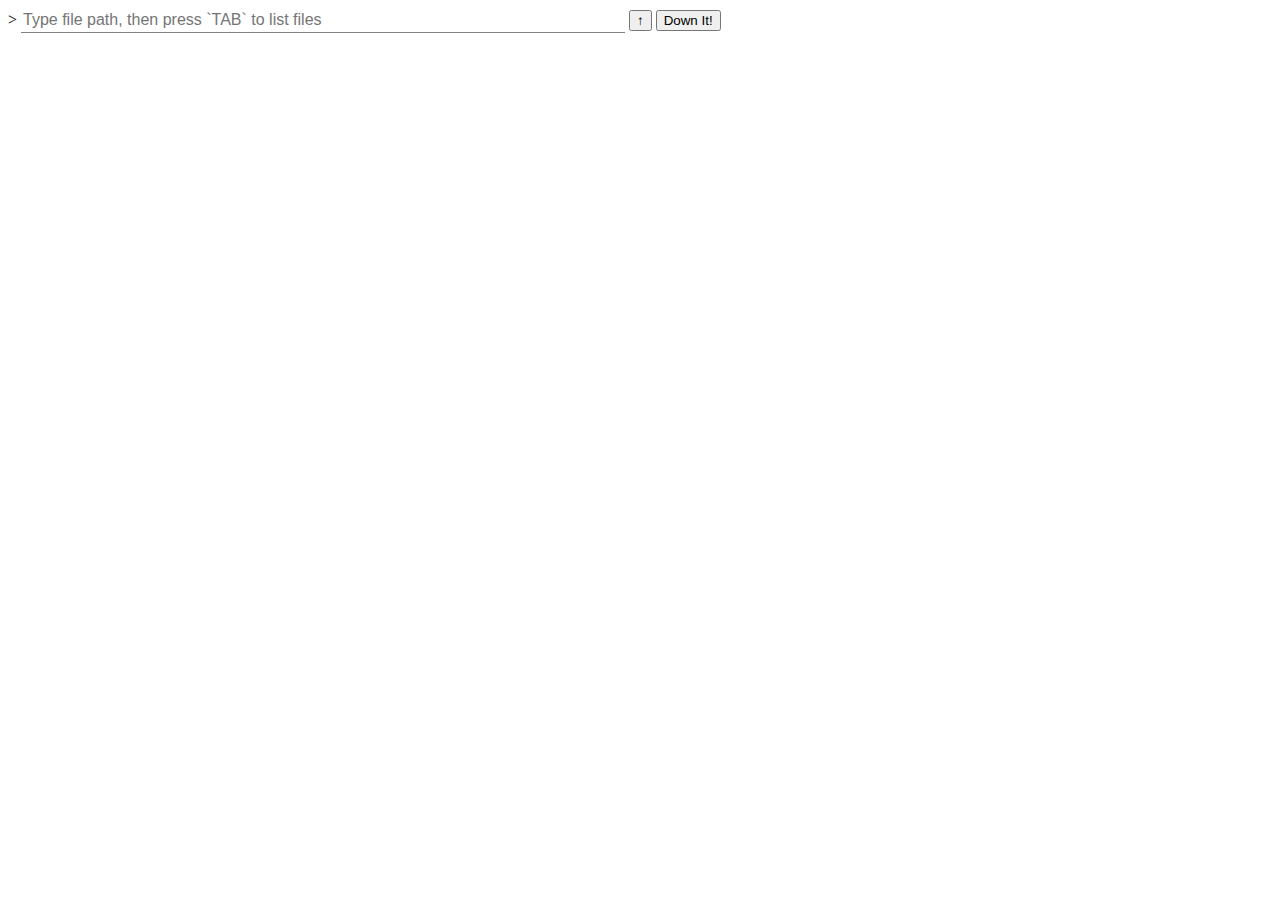
<file: src/main/webapp/downloader-original.html>
<!DOCTYPE html>
<html>
<head>
<meta http-equiv="content-type" content="text/html; charset=UTF-8" />
<link rel="stylesheet" type="text/css" href="./static/downloader.css" />
<title>File Downloader</title>
</head>
<body>
<div id='main'>
	<form id='cmdForm' method='post' action='#'>
		&gt; <input id='path' type='text'
			placeholder='Type file path, then press `TAB` to list files' />
		<input type='button' id='goParent' value='↑' />
		<input type='submit' value='Down It!' />
	</form>

	<div id='showMessage'>
		<span id='messageIndent'>&gt; </span> <span id='showMessageBar'></span>
	</div>
	<div id='showResult'></div>

	<table id='fileListTemplate'>
		<tr>
			<th>name</th>
			<th>size</th>
			<th>last modified</th>
		</tr>
		<tr id='fileListRowTemplate'>
			<td><a class='fileName' href="#"></a></td>
			<td class='fileSize'></td>
			<td class='fileLastModified'></td>
		</tr>
	</table>
</div>

	<script type="text/javascript" src="./static/lib/jquery-1.11.0.min.js"></script>
	<script type="text/javascript" src="./static/lib/jquery.fileDownload.js"></script>
	<script type="text/javascript" src="./static/downloader-original.js"></script>

</body>
</html>
</file>
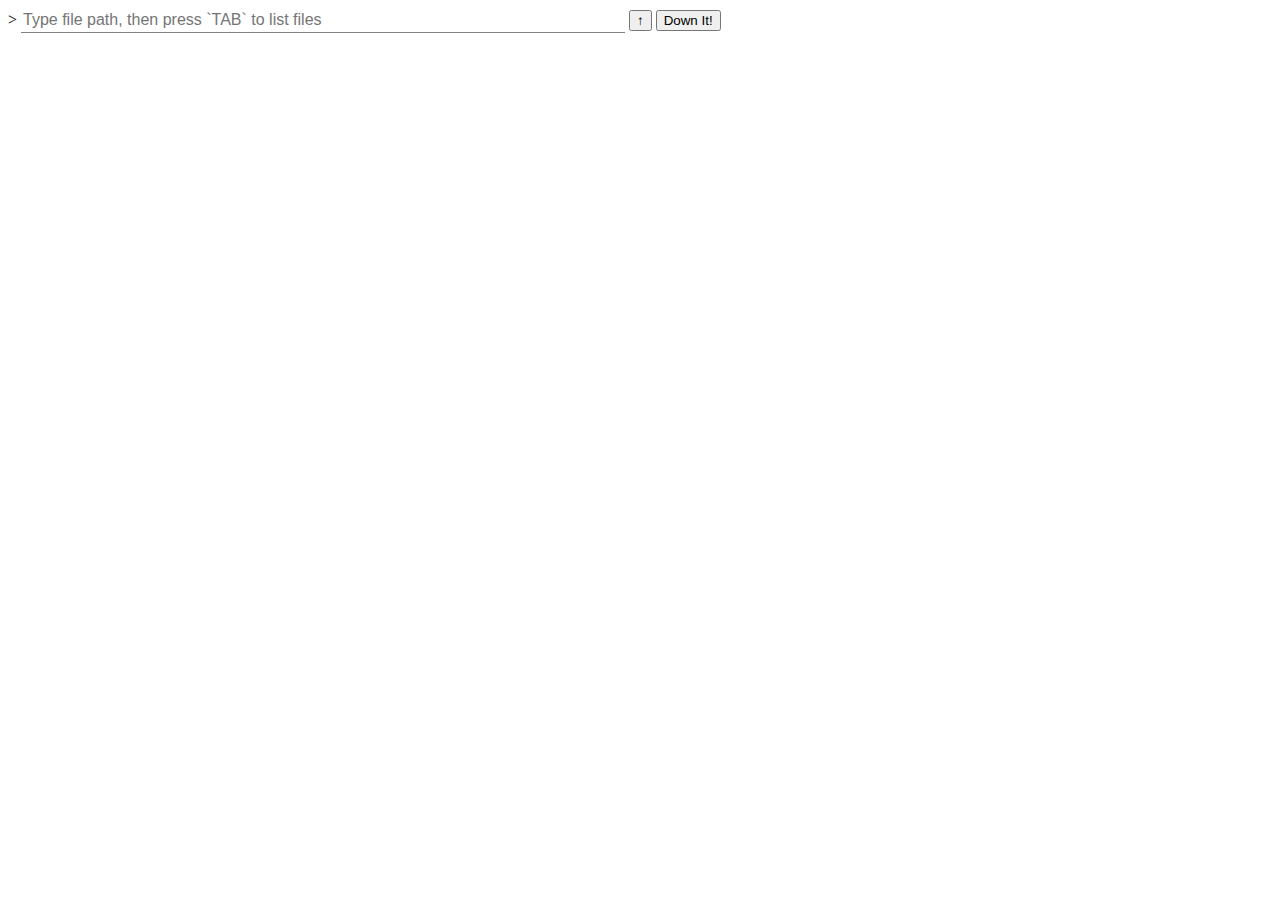
<file: src/main/webapp/downloader.html>
<!DOCTYPE html>
<html>
<head>
<meta http-equiv="content-type" content="text/html; charset=UTF-8" />
<link rel="stylesheet" type="text/css" href="./static/downloader.css" />
<title>File Downloader</title>
</head>
<body>
<div id='main'>
	<form id='cmdForm' method='post' action='#'>
		&gt; <input id='path' type='text'
			placeholder='Type file path, then press `TAB` to list files' />
		<input type='button' id='goParent' value='↑' />
		<input type='submit' value='Down It!' />
	</form>

	<div id='showMessage'>
		<span id='messageIndent'>&gt; </span> <span id='showMessageBar'></span>
	</div>
	<div id='showResult'></div>

	<table id='fileListTemplate'>
		<tr>
			<th>name</th>
			<th>size</th>
			<th>last modified</th>
		</tr>
		<tr id='fileListRowTemplate'>
			<td><a class='fileName' href="#"></a></td>
			<td class='fileSize'></td>
			<td class='fileLastModified'></td>
		</tr>
	</table>
</div>

	<script type="text/javascript" src="./static/lib/jquery-1.11.0.min.js"></script>
	<script type="text/javascript" src="./static/lib/jquery.fileDownload.js"></script>
	<script type="text/javascript" src="./static/downloader.js"></script>

</body>
</html>
</file>
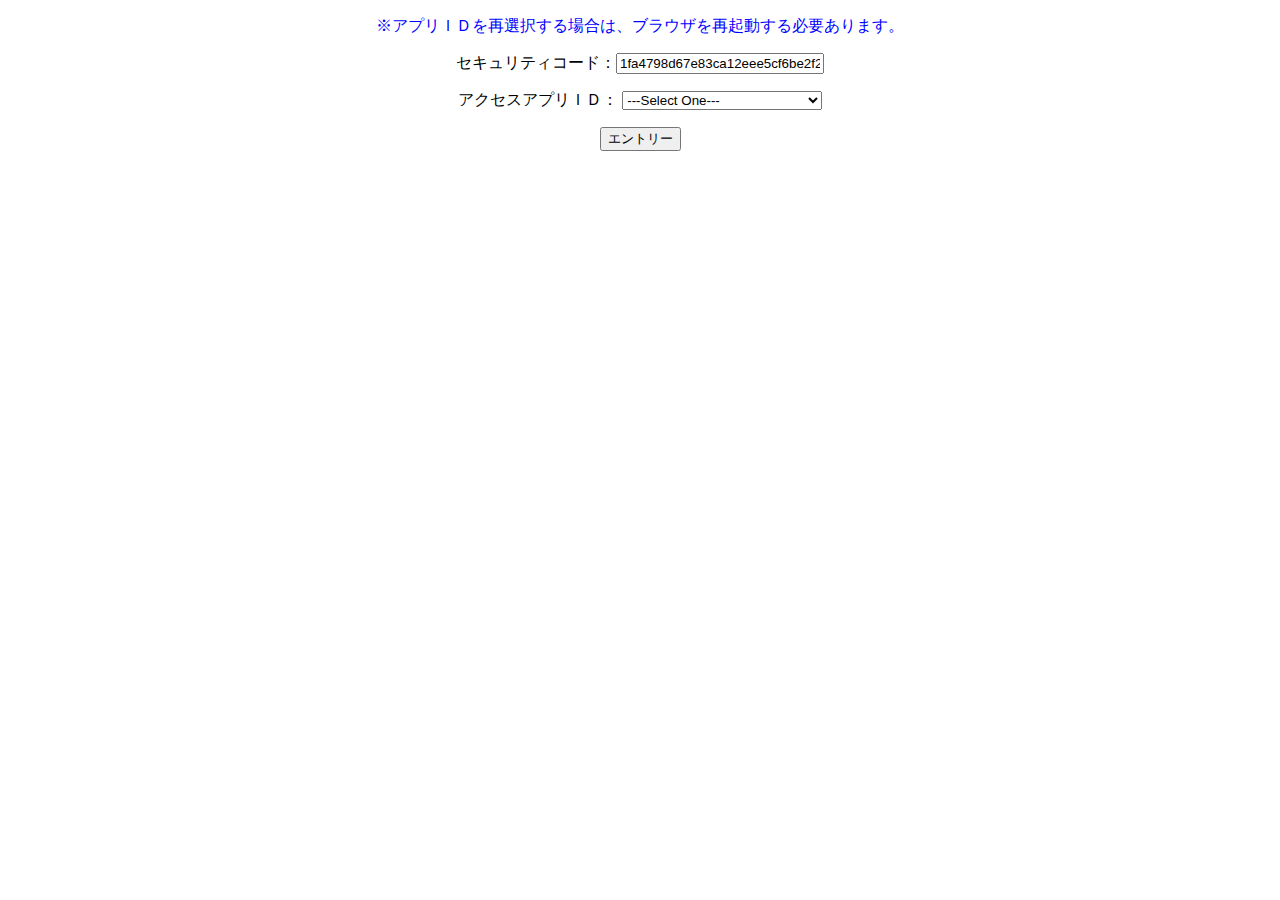
<file: src/main/webapp/entry.html>
<!DOCTYPE html>
<html>
<head>
<meta http-equiv="content-type" content="text/html; charset=UTF-8">
<link rel="stylesheet" type="text/css" href="./static/entry.css">
<title>Entry</title>
</head>
<body>

	<div id='main'>
		<p id='messege'>※アプリＩＤを再選択する場合は、ブラウザを再起動する必要あります。</p>
		<p>
			<span>セキュリティコード：</span><input type='text' id='secureCode'
				value='1fa4798d67e83ca12eee5cf6be2f2917' />
		</p>
		<p>
			<span>アクセスアプリＩＤ：</span> <select id='appID'>
				<option value=''>---Select One---</option>
				<option value='FileDownloader'>FileDownloader</option>
				<option value='H2Console'>H2Console</option>
			</select>
		</p>
		<button id='entry'>エントリー</button>
	</div>

	<script type="text/javascript" src="./static/lib/jquery-1.11.0.min.js"></script>
	<script type="text/javascript" src="./static/lib/jquery.cookie.js"></script>
	<script type="text/javascript" src="./static/entry.js"></script>

</body>
</html>
</file>
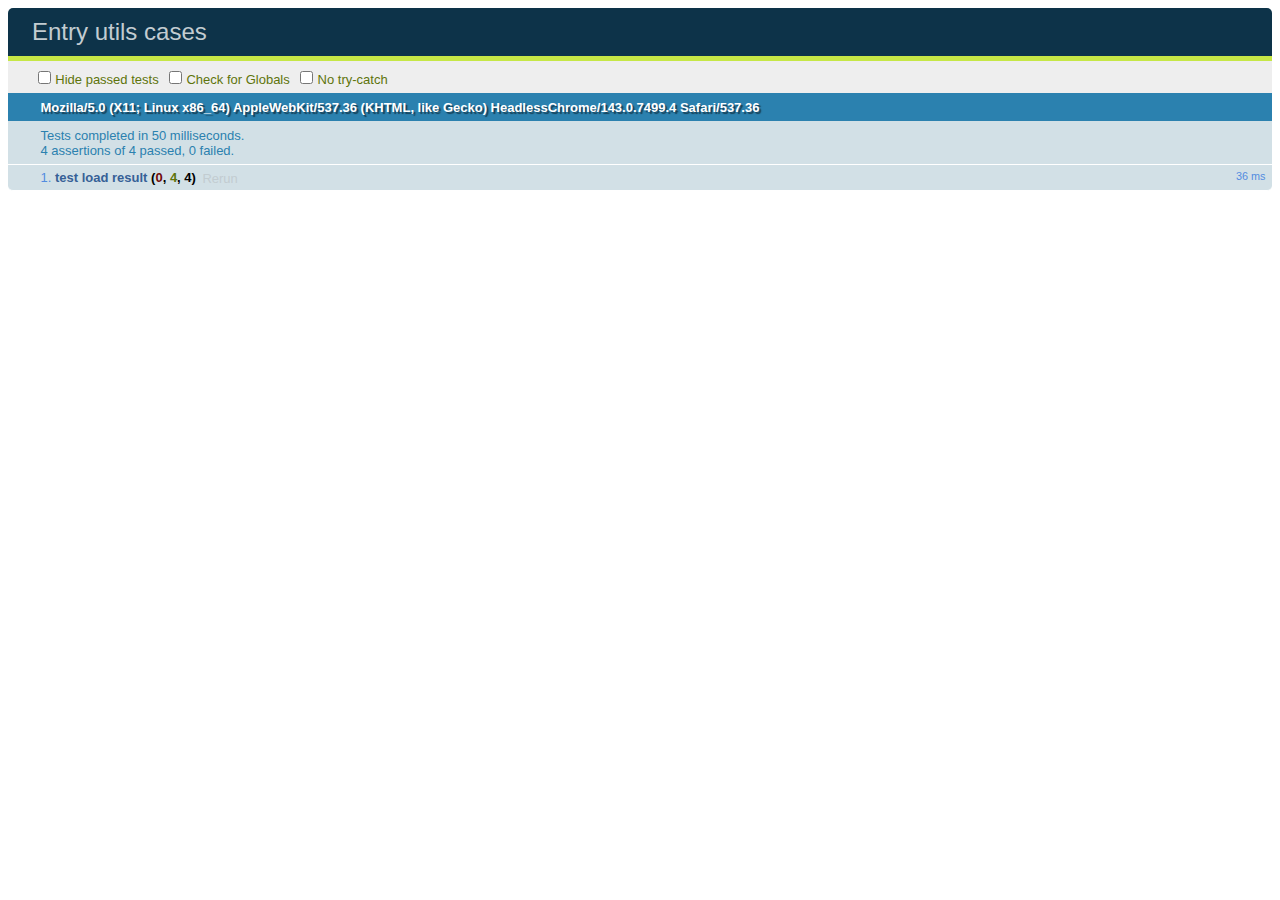
<file: src/main/webapp/static/test/_utils_test.html>
<!DOCTYPE html>
<html>
<head>
  <meta charset="utf-8">
  <title>Entry utils cases</title>
  <link rel="stylesheet" href="qunit/qunit.css">
</head>
<body>

  <div id="qunit"></div>
  <div id="qunit-fixture"></div>


  <script src="qunit/qunit.js"></script>
  <!--Dependency-->
  <script src="../lib/jquery-1.11.0.min.js"></script>
  <!--Test target-->
  <script src="_utils.js"></script>
  <script type="text/javascript">

  if (window.location.protocol === 'file:') {
   alert("Please run this test case in server mode.e.g: http://localhost:8080/static/test/_utils_test.html");
  }

  QUnit.test("test load result", function(assert){
	  assert.ok(TestUtils.loadHtmlObj("../../downloader.html").html().indexOf('<title>File Downloader</title>') > 0, 'Entire html is loaded.' );

	  assert.ok(TestUtils.loadHtmlObj("../../downloader.html #main").attr('id') === 'main',  'Parts of html is loaded.ID is main.' );
	  assert.ok(TestUtils.loadHtmlObj("../../downloader.html #main").length === 1,  'Search by ID should always return length == 1' );
	  assert.ok(TestUtils.loadHtmlObj("../../downloader.html div").length === 3,  'Contains 3 divs in page' );
  });

  </script>
</body>
</html>
</file>
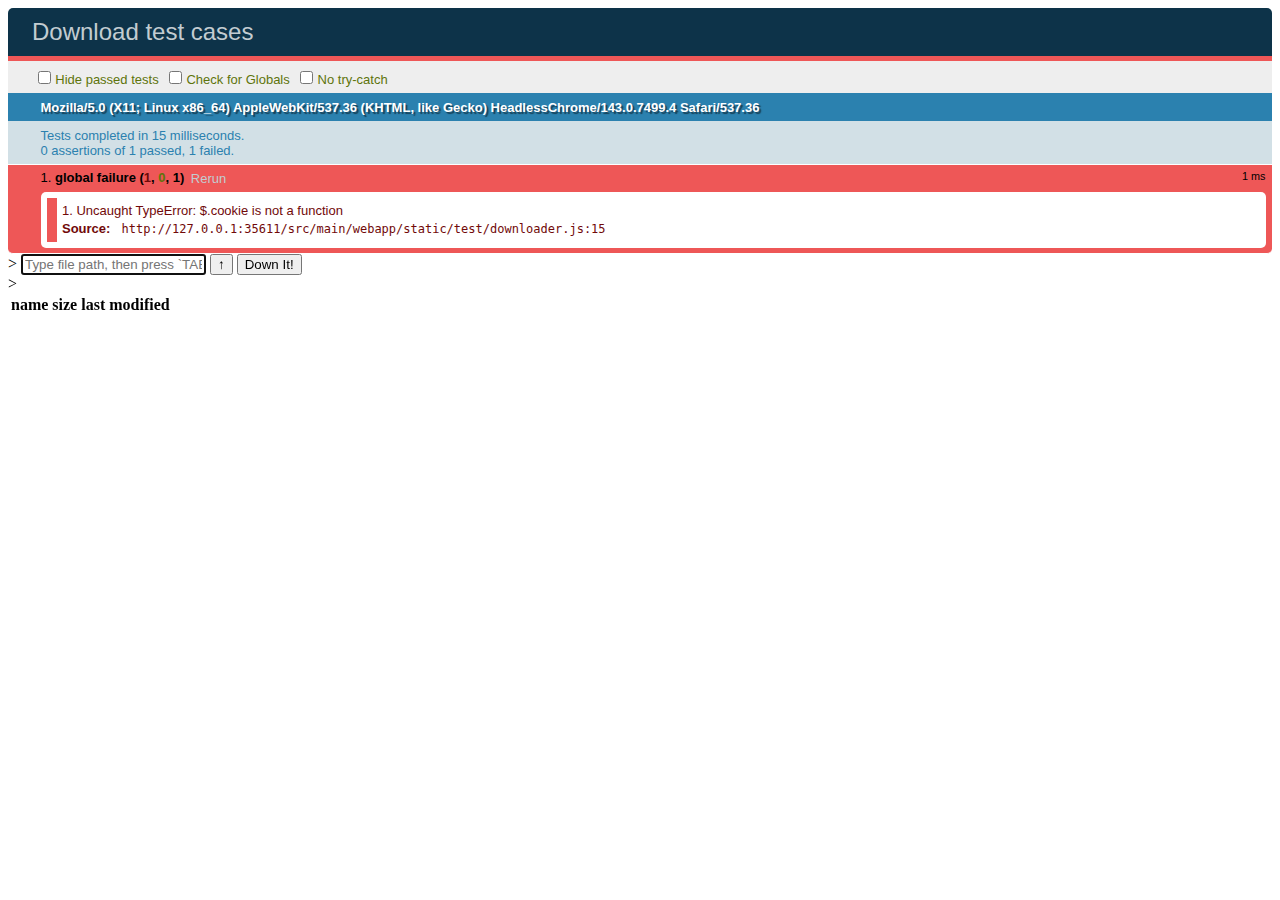
<file: src/main/webapp/static/test/test_download.html>
<!DOCTYPE html>
<html>
<head>
  <meta charset="utf-8">
  <title>Download test cases</title>
  <link rel="stylesheet" href="qunit/qunit.css">
</head>
<body>

  <div id="qunit"></div>
  <div id="qunit-fixture"></div>

  <div id='main'>
    <form id='cmdForm' method='post' action='#'>
      &gt; <input id='path' type='text'
        placeholder='Type file path, then press `TAB` to list files' />
      <input type='button' id='goParent' value='↑' />
      <input type='submit' value='Down It!' />
    </form>

    <div id='showMessage'>
      <span id='messageIndent'>&gt; </span> <span id='showMessageBar'></span>
    </div>
    <div id='showResult'></div>

    <table id='fileListTemplate'>
      <tr>
        <th>name</th>
        <th>size</th>
        <th>last modified</th>
      </tr>
      <tr id='fileListRowTemplate'>
        <td><a class='fileName' href="#"></a></td>
        <td class='fileSize'></td>
        <td class='fileLastModified'></td>
      </tr>
    </table>
  </div>

  <script src="qunit/qunit.js"></script>
  <!--Dependency-->
  <script src="../lib/jquery-1.11.0.min.js"></script>
  <script src="../lib/jquery.fileDownload.js"></script>
  <script src="qunit/jquery.mockjax.js"></script>
  <!--Test target-->
  <script src="../downloader.js"></script>
  <!--Test code-->
  <script src="downloader.js"></script>
</body>
</html>
</file>
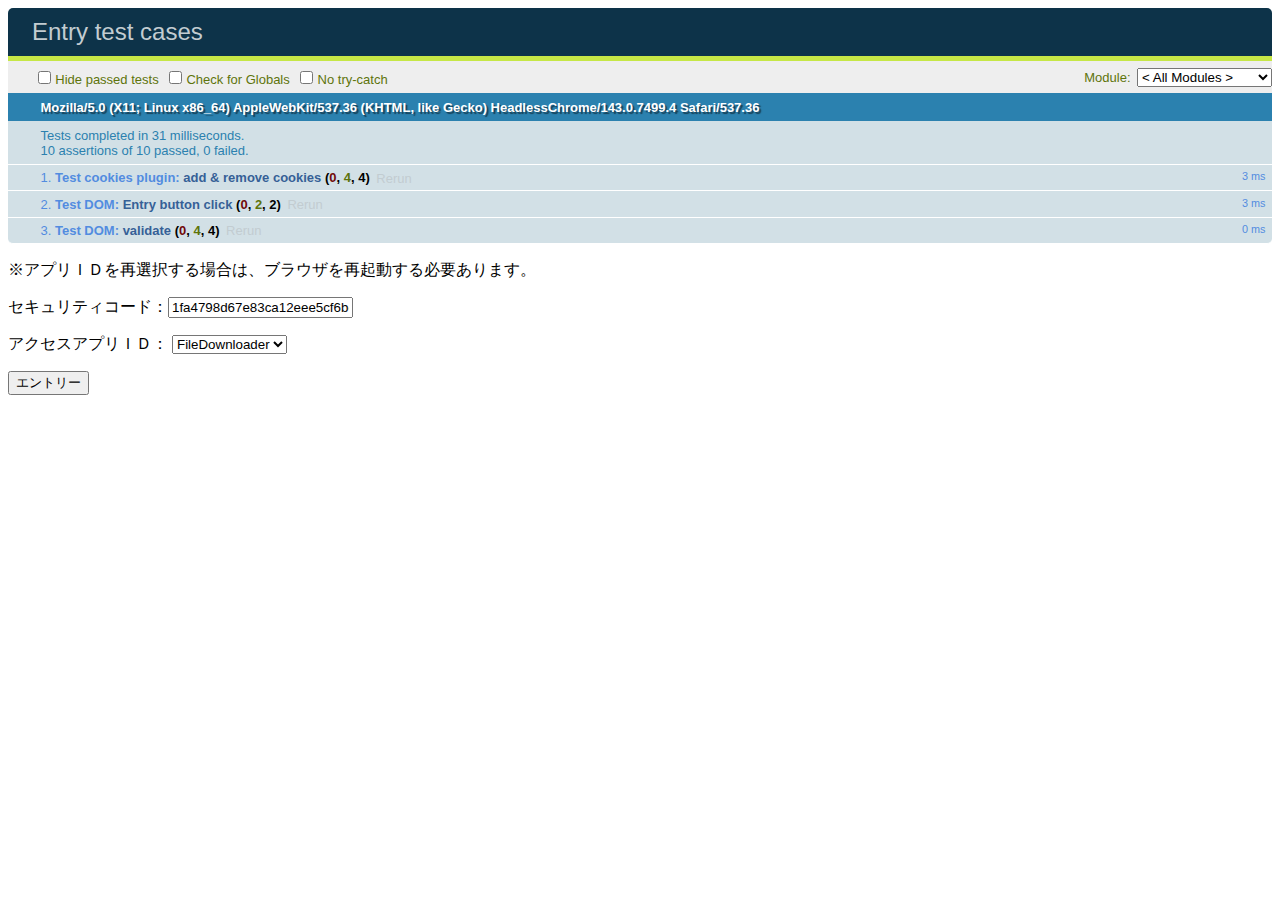
<file: src/main/webapp/static/test/test_entry.html>
<!DOCTYPE html>
<html>
<head>
  <meta charset="utf-8">
  <title>Entry test cases</title>
  <link rel="stylesheet" href="qunit/qunit.css">
</head>
<body>

  <div id="qunit"></div>
  <div id="qunit-fixture"></div>
  
  <div id='main'>
    <p id='messege'>※アプリＩＤを再選択する場合は、ブラウザを再起動する必要あります。</p>
    <p>
      <span>セキュリティコード：</span><input type='text' id='secureCode'
        value='1fa4798d67e83ca12eee5cf6be2f2917' />
    </p>
    <p>
      <span>アクセスアプリＩＤ：</span> <select id='appID'>
        <option value=''>---Select One---</option>
        <option value='FileDownloader'>FileDownloader</option>
        <option value='H2Console'>H2Console</option>
      </select>
    </p>
    <button id='entry'>エントリー</button>
  </div>

  <script src="qunit/qunit.js"></script>
  <!--Dependency-->
  <script src="../lib/jquery-1.11.0.min.js"></script>
  <script src="../lib/jquery.cookie.js"></script>
  <!--Test target-->
  <script src="../entry.js"></script>
  <!--Test code-->
  <script src="entry.js"></script>
</body>
</html>
</file>
<file: src/main/webapp/static/downloader.css>
#path {
	width: 600px;
	height: 22px;
	font-size: 16px;
	font-family: cursive, sans-serif
}

#fileListTemplate {
	display: none;
	border: 1px #808080 solid;
	width: 710px;
	text-align: left;
	color: gray;
}

#showMessage {
	height: 20px;
}

#showMessage #messageIndent {
	display: inline;
	visibility: hidden;
}

#showMessage #showMessageBar {
	display: inline;
	background-color: yellow;
	font-size: 16px;
	font-family: cursive, sans-serif
}

#fileListTemplate a {
	text-decoration: none;
	color: gray;
}

#fileListTemplate a:hover {
	color: black;
}

#fileListRowTemplate {
	display: none;
}

#path {
	border: 0px;
	border-bottom: 1px solid #808080;
	outline: none;
}
</file>
<file: src/main/webapp/static/entry.css>
#main {
	text-align: center;
	font-family: "Hiragino Kaku Gothic ProN", Meiryo, sans-serif;
}

#main input,#main select {
	width: 200px;
}

#messege {
	color: blue;
}
</file>
<file: src/main/webapp/static/test/qunit/qunit.css>
/*!
 * QUnit 1.14.0
 * http://qunitjs.com/
 *
 * Copyright 2013 jQuery Foundation and other contributors
 * Released under the MIT license
 * http://jquery.org/license
 *
 * Date: 2014-01-31T16:40Z
 */

/** Font Family and Sizes */

#qunit-tests, #qunit-header, #qunit-banner, #qunit-testrunner-toolbar, #qunit-userAgent, #qunit-testresult {
	font-family: "Helvetica Neue Light", "HelveticaNeue-Light", "Helvetica Neue", Calibri, Helvetica, Arial, sans-serif;
}

#qunit-testrunner-toolbar, #qunit-userAgent, #qunit-testresult, #qunit-tests li { font-size: small; }
#qunit-tests { font-size: smaller; }


/** Resets */

#qunit-tests, #qunit-header, #qunit-banner, #qunit-userAgent, #qunit-testresult, #qunit-modulefilter {
	margin: 0;
	padding: 0;
}


/** Header */

#qunit-header {
	padding: 0.5em 0 0.5em 1em;

	color: #8699A4;
	background-color: #0D3349;

	font-size: 1.5em;
	line-height: 1em;
	font-weight: 400;

	border-radius: 5px 5px 0 0;
}

#qunit-header a {
	text-decoration: none;
	color: #C2CCD1;
}

#qunit-header a:hover,
#qunit-header a:focus {
	color: #FFF;
}

#qunit-testrunner-toolbar label {
	display: inline-block;
	padding: 0 0.5em 0 0.1em;
}

#qunit-banner {
	height: 5px;
}

#qunit-testrunner-toolbar {
	padding: 0.5em 0 0.5em 2em;
	color: #5E740B;
	background-color: #EEE;
	overflow: hidden;
}

#qunit-userAgent {
	padding: 0.5em 0 0.5em 2.5em;
	background-color: #2B81AF;
	color: #FFF;
	text-shadow: rgba(0, 0, 0, 0.5) 2px 2px 1px;
}

#qunit-modulefilter-container {
	float: right;
}

/** Tests: Pass/Fail */

#qunit-tests {
	list-style-position: inside;
}

#qunit-tests li {
	padding: 0.4em 0.5em 0.4em 2.5em;
	border-bottom: 1px solid #FFF;
	list-style-position: inside;
}

#qunit-tests.hidepass li.pass, #qunit-tests.hidepass li.running  {
	display: none;
}

#qunit-tests li strong {
	cursor: pointer;
}

#qunit-tests li a {
	padding: 0.5em;
	color: #C2CCD1;
	text-decoration: none;
}
#qunit-tests li a:hover,
#qunit-tests li a:focus {
	color: #000;
}

#qunit-tests li .runtime {
	float: right;
	font-size: smaller;
}

.qunit-assert-list {
	margin-top: 0.5em;
	padding: 0.5em;

	background-color: #FFF;

	border-radius: 5px;
}

.qunit-collapsed {
	display: none;
}

#qunit-tests table {
	border-collapse: collapse;
	margin-top: 0.2em;
}

#qunit-tests th {
	text-align: right;
	vertical-align: top;
	padding: 0 0.5em 0 0;
}

#qunit-tests td {
	vertical-align: top;
}

#qunit-tests pre {
	margin: 0;
	white-space: pre-wrap;
	word-wrap: break-word;
}

#qunit-tests del {
	background-color: #E0F2BE;
	color: #374E0C;
	text-decoration: none;
}

#qunit-tests ins {
	background-color: #FFCACA;
	color: #500;
	text-decoration: none;
}

/*** Test Counts */

#qunit-tests b.counts                       { color: #000; }
#qunit-tests b.passed                       { color: #5E740B; }
#qunit-tests b.failed                       { color: #710909; }

#qunit-tests li li {
	padding: 5px;
	background-color: #FFF;
	border-bottom: none;
	list-style-position: inside;
}

/*** Passing Styles */

#qunit-tests li li.pass {
	color: #3C510C;
	background-color: #FFF;
	border-left: 10px solid #C6E746;
}

#qunit-tests .pass                          { color: #528CE0; background-color: #D2E0E6; }
#qunit-tests .pass .test-name               { color: #366097; }

#qunit-tests .pass .test-actual,
#qunit-tests .pass .test-expected           { color: #999; }

#qunit-banner.qunit-pass                    { background-color: #C6E746; }

/*** Failing Styles */

#qunit-tests li li.fail {
	color: #710909;
	background-color: #FFF;
	border-left: 10px solid #EE5757;
	white-space: pre;
}

#qunit-tests > li:last-child {
	border-radius: 0 0 5px 5px;
}

#qunit-tests .fail                          { color: #000; background-color: #EE5757; }
#qunit-tests .fail .test-name,
#qunit-tests .fail .module-name             { color: #000; }

#qunit-tests .fail .test-actual             { color: #EE5757; }
#qunit-tests .fail .test-expected           { color: #008000; }

#qunit-banner.qunit-fail                    { background-color: #EE5757; }


/** Result */

#qunit-testresult {
	padding: 0.5em 0.5em 0.5em 2.5em;

	color: #2B81AF;
	background-color: #D2E0E6;

	border-bottom: 1px solid #FFF;
}
#qunit-testresult .module-name {
	font-weight: 700;
}

/** Fixture */

#qunit-fixture {
	position: absolute;
	top: -10000px;
	left: -10000px;
	width: 1000px;
	height: 1000px;
}
</file>
